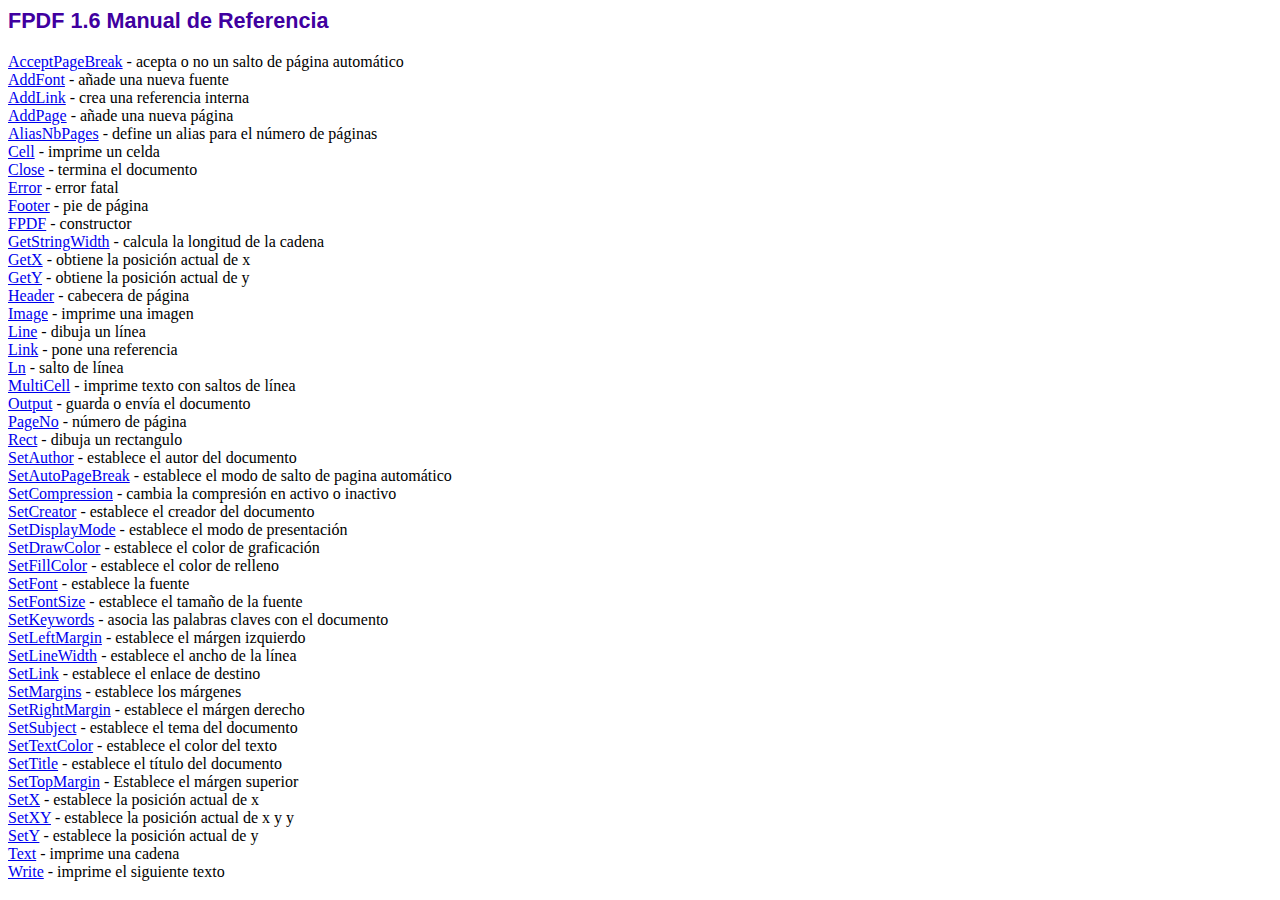
<file: Ace-cleaners-main/cleaning/extra/excess/fpdf-1-6-es/doc/index.htm>
<!DOCTYPE html PUBLIC "-//W3C//DTD HTML 4.01 Transitional//EN">
<html>
<head>
<meta http-equiv="Content-Type" content="text/html; charset=ISO-8859-1">
<title>FPDF 1.6 Manual de Referencia</title>
<link type="text/css" rel="stylesheet" href="../fpdf.css">
</head>
<body>
<h1>FPDF 1.6 Manual de Referencia</h1>
<a href="acceptpagebreak.htm">AcceptPageBreak</a> - acepta o no un salto de p�gina autom�tico<br>
<a href="addfont.htm">AddFont</a> - a�ade una nueva fuente<br>
<a href="addlink.htm">AddLink</a> - crea una referencia interna<br>
<a href="addpage.htm">AddPage</a> - a�ade una nueva p�gina<br>
<a href="aliasnbpages.htm">AliasNbPages</a> - define un alias para el n�mero de p�ginas<br>
<a href="cell.htm">Cell</a> - imprime un celda<br>
<a href="close.htm">Close</a> - termina el documento<br>
<a href="error.htm">Error</a> - error fatal<br>
<a href="footer.htm">Footer</a> - pie de p�gina<br>
<a href="fpdf.htm">FPDF</a> - constructor<br>
<a href="getstringwidth.htm">GetStringWidth</a> - calcula la longitud de la cadena<br>
<a href="getx.htm">GetX</a> - obtiene la posici�n actual de x<br>
<a href="gety.htm">GetY</a> - obtiene la posici�n actual de y<br>
<a href="header.htm">Header</a> - cabecera de p�gina<br>
<a href="image.htm">Image</a> - imprime una imagen<br>
<a href="line.htm">Line</a> - dibuja un l�nea<br>
<a href="link.htm">Link</a> - pone una referencia<br>
<a href="ln.htm">Ln</a> - salto de l�nea<br>
<a href="multicell.htm">MultiCell</a> - imprime texto con saltos de l�nea<br>
<a href="output.htm">Output</a> - guarda o env�a el documento<br>
<a href="pageno.htm">PageNo</a> - n�mero de p�gina<br>
<a href="rect.htm">Rect</a> - dibuja un rectangulo<br>
<a href="setauthor.htm">SetAuthor</a> - establece el autor del documento<br>
<a href="setautopagebreak.htm">SetAutoPageBreak</a> - establece el modo de salto de pagina autom�tico<br>
<a href="setcompression.htm">SetCompression</a> - cambia la compresi�n en activo o inactivo<br>
<a href="setcreator.htm">SetCreator</a> - establece el creador del documento<br>
<a href="setdisplaymode.htm">SetDisplayMode</a> - establece el modo de presentaci�n<br>
<a href="setdrawcolor.htm">SetDrawColor</a> - establece el color de graficaci�n<br>
<a href="setfillcolor.htm">SetFillColor</a> - establece el color de relleno<br>
<a href="setfont.htm">SetFont</a> - establece la fuente<br>
<a href="setfontsize.htm">SetFontSize</a> - establece el tama�o de la fuente<br>
<a href="setkeywords.htm">SetKeywords</a> - asocia las palabras claves con el documento<br>
<a href="setleftmargin.htm">SetLeftMargin</a> - establece el m�rgen izquierdo<br>
<a href="setlinewidth.htm">SetLineWidth</a> - establece el ancho de la l�nea<br>
<a href="setlink.htm">SetLink</a> - establece el enlace de destino<br>
<a href="setmargins.htm">SetMargins</a> - establece los m�rgenes<br>
<a href="setrightmargin.htm">SetRightMargin</a> - establece el m�rgen derecho<br>
<a href="setsubject.htm">SetSubject</a> - establece el tema del documento<br>
<a href="settextcolor.htm">SetTextColor</a> - establece el color del texto<br>
<a href="settitle.htm">SetTitle</a> - establece el t�tulo del documento<br>
<a href="settopmargin.htm">SetTopMargin</a> - Establece el m�rgen superior<br>
<a href="setx.htm">SetX</a> - establece la posici�n actual de x<br>
<a href="setxy.htm">SetXY</a> - establece la posici�n actual de x y y<br>
<a href="sety.htm">SetY</a> - establece la posici�n actual de y<br>
<a href="text.htm">Text</a> - imprime una cadena<br>
<a href="write.htm">Write</a> - imprime el siguiente texto<br>
</body>
</html>
</file>
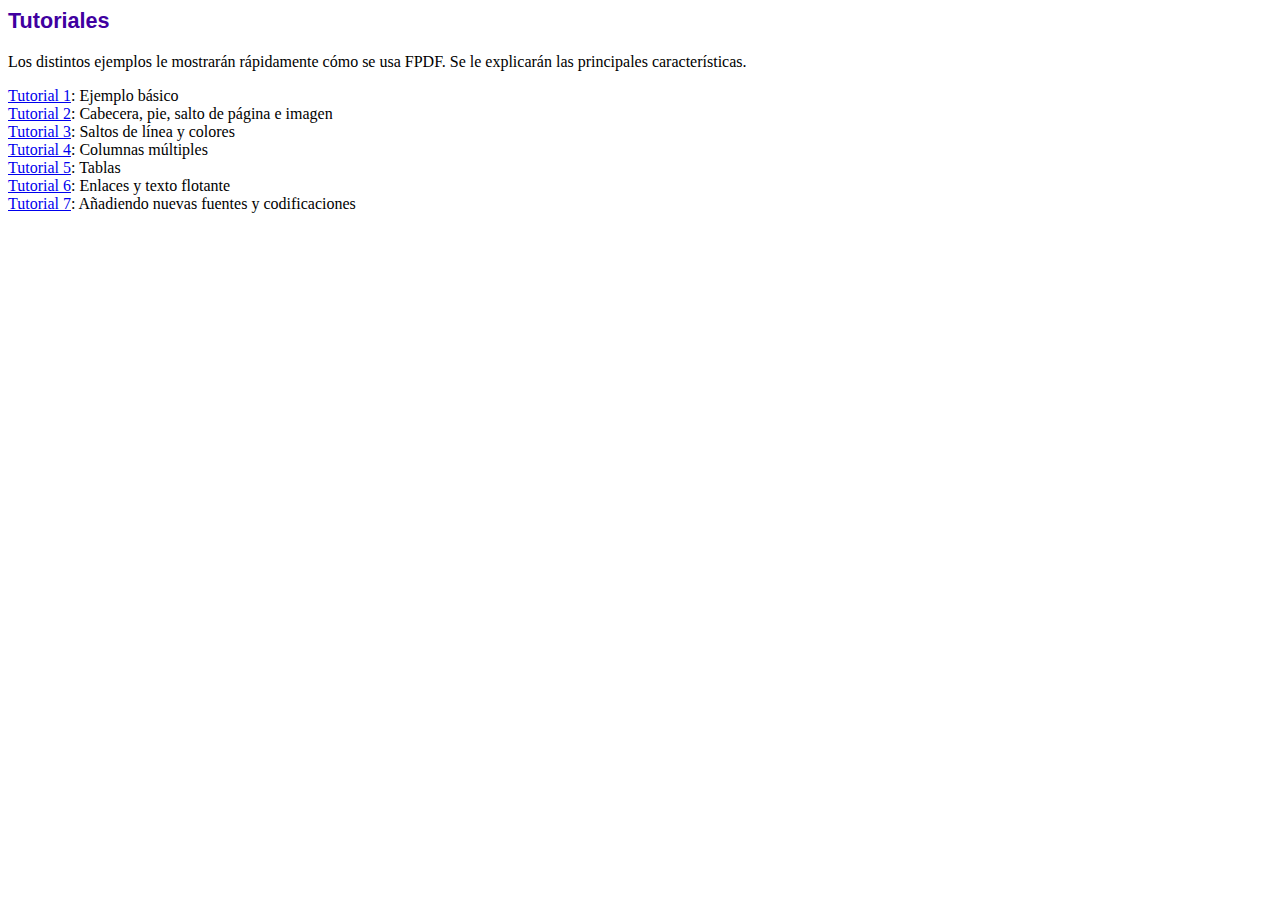
<file: Ace-cleaners-main/cleaning/extra/excess/fpdf-1-6-es/tutorial/index.htm>
<!DOCTYPE html PUBLIC "-//W3C//DTD HTML 4.01 Transitional//EN">
<html>
<head>
<meta http-equiv="Content-Type" content="text/html; charset=ISO-8859-1">
<title>Tutoriales</title>
<link type="text/css" rel="stylesheet" href="../fpdf.css">
</head>
<body>
<h1>Tutoriales</h1>
<p>Los distintos ejemplos le mostrar�n r�pidamente c�mo se usa FPDF. Se le explicar�n las principales caracter�sticas.</p>
<ul style="list-style-type:none; margin-left:0; padding-left:0">
<li><a href="tuto1.htm">Tutorial 1</a>: Ejemplo b�sico</li>
<li><a href="tuto2.htm">Tutorial 2</a>: Cabecera, pie, salto de p�gina e imagen</li>
<li><a href="tuto3.htm">Tutorial 3</a>: Saltos de l�nea y colores</li>
<li><a href="tuto4.htm">Tutorial 4</a>: Columnas m�ltiples</li>
<li><a href="tuto5.htm">Tutorial 5</a>: Tablas</li>
<li><a href="tuto6.htm">Tutorial 6</a>: Enlaces y texto flotante</li>
<li><a href="tuto7.htm">Tutorial 7</a>: A�adiendo nuevas fuentes y codificaciones</li>
</UL>
</body>
</html>
</file>
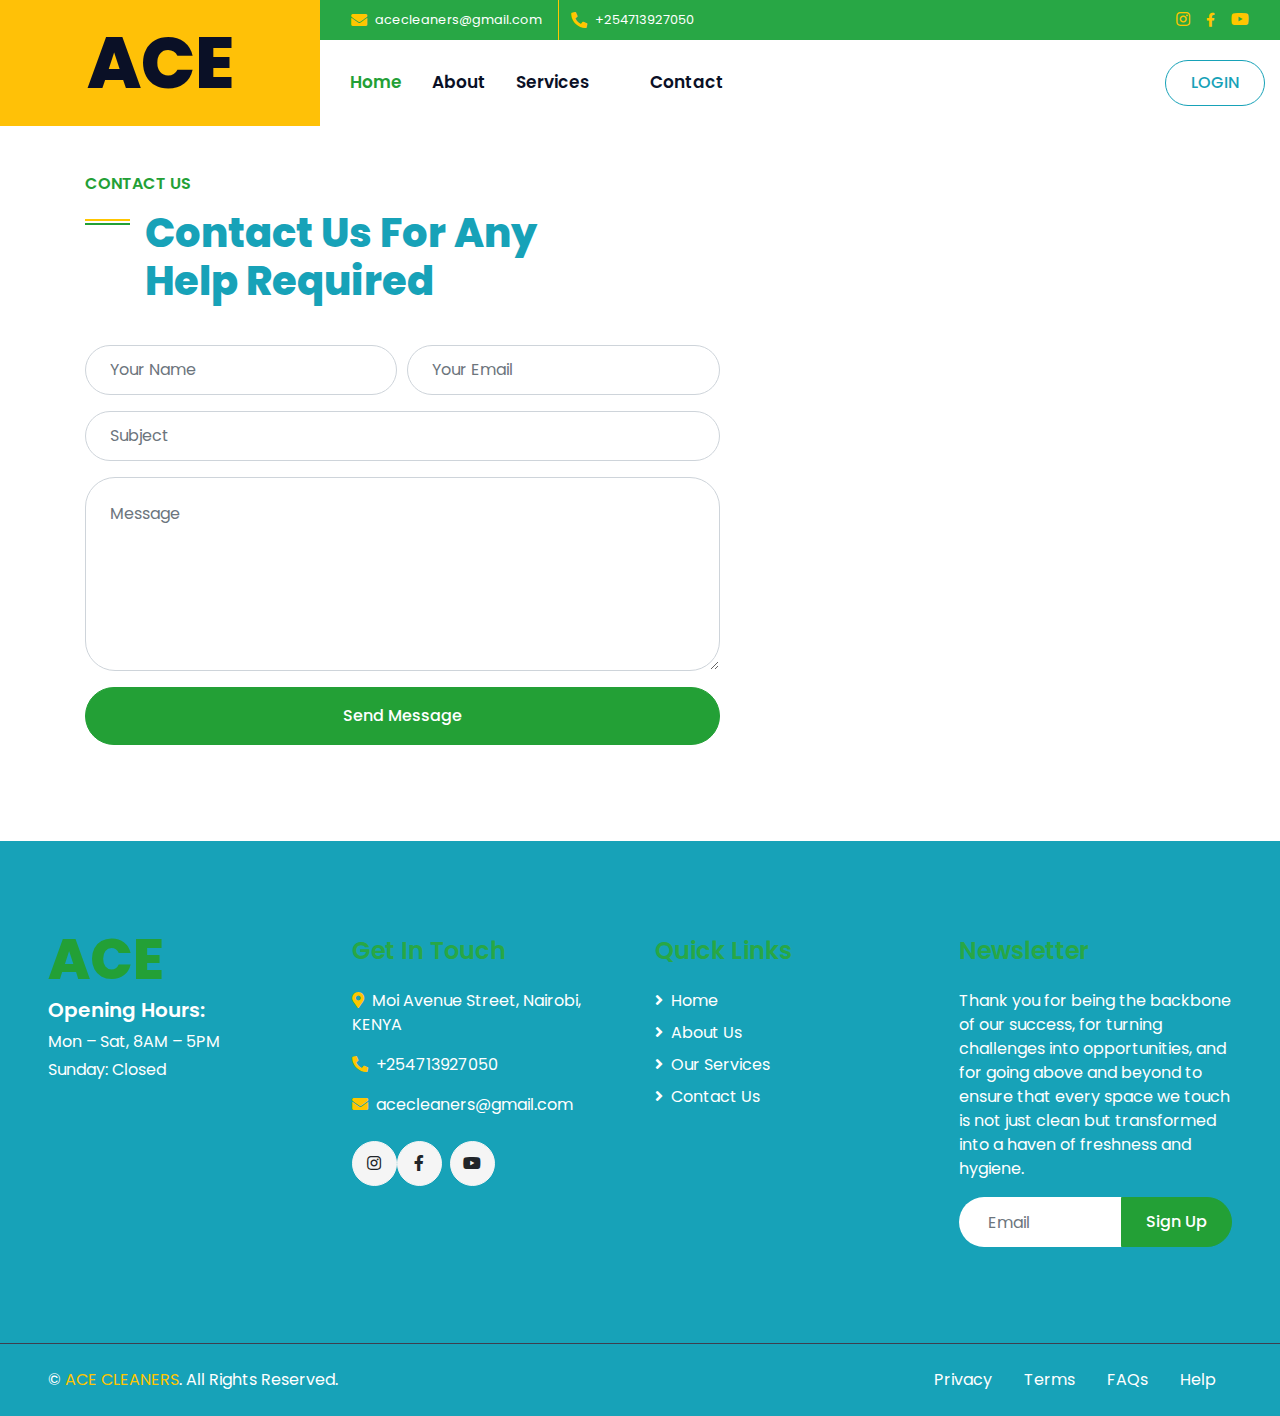
<file: Ace-cleaners-main/cleaning-services-website/contact.html>
<!DOCTYPE html>
<html lang="en">

<head>
    <meta charset="utf-8">
    <title>ACE </title>
    <meta content="width=device-width, initial-scale=1.0" name="viewport">
    <meta content="Free HTML Templates" name="keywords">
    <meta content="Free HTML Templates" name="description">

    <!-- Favicon -->
    <link href="img/favicon.ico" rel="icon">

    <!-- Google Web Fonts -->
    <link rel="preconnect" href="https://fonts.gstatic.com">
    <link href="https://fonts.googleapis.com/css2?family=Poppins:wght@400;500;600;700;800&display=swap" rel="stylesheet">

    <!-- Font Awesome -->
    <link href="https://cdnjs.cloudflare.com/ajax/libs/font-awesome/5.10.0/css/all.min.css" rel="stylesheet">

    <!-- Libraries Stylesheet -->
    <link href="lib/owlcarousel/assets/owl.carousel.min.css" rel="stylesheet">
    <link href="lib/lightbox/css/lightbox.min.css" rel="stylesheet">

    <!-- Customized Bootstrap Stylesheet -->
    <link href="css/style.css" rel="stylesheet">
</head>

<body>
    <!-- Header Start -->
    <div class="container-fluid">
        <div class="row">
            <div class="col-lg-3 bg-warning d-none d-lg-block">
                <a href="" class="navbar-brand w-100 h-100 m-0 p-0 d-flex align-items-center justify-content-center">
                    <h1 class="m-0 display-3 text-bg-warning">ACE</h1>
                </a>
            </div>
            <div class="col-lg-9">
                <div class="row bg-success p-0 d-none d-lg-flex">
                    <div class="col-lg-7 text-left text-white">
                        <div class="h-100 d-inline-flex align-items-center border-right border-primary py-2 px-3">
                            <i class="fa fa-envelope text-primary mr-2"></i>
                            <small>acecleaners@gmail.com</small>
                        </div>
                        <div class="h-100 d-inline-flex align-items-center py-2 px-2">
                            <i class="fa fa-phone-alt text-primary mr-2"></i>
                            <small>+254713927050</small>
                        </div>
                    </div>
                    <div class="col-lg-5 text-right">
                        <div class="d-inline-flex align-items-center pr-2">
                            <a class="text-primary p-2" href="">
                                <i class="fab fa-instagram"></i>
                            </a></i>
                            </a>
                            <a class="text-primary p-2" href="">
                                <i class="fab fa-facebook-f fa-sm"></i>
                            </a>
                            <a class="text-primary p-2" href="">
                                <i class="fab fa-youtube"></i>
                            </a>
                        </div>
                    </div>
                </div>
                <nav class="navbar navbar-expand-lg bg-white navbar-light p-0">
                    <a href="" class="navbar-brand d-block d-lg-none">
                        <h1 class="m-0 display-4 text-primary">ACE</h1>
                    </a>
                    <button type="button" class="navbar-toggler" data-toggle="collapse" data-target="#navbarCollapse">
                        <span class="navbar-toggler-icon"></span>
                    </button>
                    <div class="collapse navbar-collapse justify-content-between" id="navbarCollapse">
                        <div class="navbar-nav mr-auto py-0">
                            <a href="index.html" class="nav-item nav-link active">Home</a>
                            <a href="about.html" class="nav-item nav-link">About</a>
                            <a href="service.html" class="nav-item nav-link">Services</a>
                            <a href="project.html" class="nav-item nav-link"></a>

                            <a href="contact.html" class="nav-item nav-link">Contact</a>
                        </div>
                        <a href="login.php"><button type="button" class="btn btn-outline-info">LOGIN</button></a>
                    </div>
                </nav>
            </div>
        </div>
    </div>
    <!-- Header End -->


    <!-- Contact Start -->
    <div class="container-fluid py-5">
        <div class="container">
            <div class="row align-items-end mb-4">
                <div class="col-lg-6">
                    <h6 class="text-secondary font-weight-semi-bold text-uppercase mb-3">Contact Us</h6>
                    <h1 class="section-title mb-3 text-info">Contact Us For Any Help Required</h1>
                </div>
                <div class="col-lg-6">
                    <h4 class="font-weight-normal text-muted mb-3"></h4>
                </div>
                
                
            </div>
            <div class="row">
                <div class="col-lg-7 mb-5 mb-lg-0">
                    <div class="contact-form">
                        <div id="success"></div>
                        <form name="sentMessage" id="contactForm" novalidate="novalidate">
                            <div class="form-row">
                                <div class="col-sm-6 control-group">
                                    <input type="text" class="form-control p-4" id="name" name="name" placeholder="Your Name" required="required" data-validation-required-message="Please enter your name" />
                                    <p class="help-block text-danger"></p>
                                </div>
                                <div class="col-sm-6 control-group">
                                    <input type="email" class="form-control p-4" id="email" name="email" placeholder="Your Email" required="required" data-validation-required-message="Please enter your email" />
                                    <p class="help-block text-danger"></p>
                                </div>
                            </div>
                            <div class="control-group">
                                <input type="text" class="form-control p-4" id="subject"  name="subject" placeholder="Subject" required="required" data-validation-required-message="Please enter a subject" />
                                <p class="help-block text-danger"></p>
                            </div>
                            <div class="control-group">
                                <textarea class="form-control p-4" rows="6" id="message" name="message" placeholder="Message" required="required" data-validation-required-message="Please enter your message"></textarea>
                                <p class="help-block text-danger"></p>
                            </div>
                            <div>
                                <button class="btn btn-secondary btn-block py-3 px-5" type="submit" id="sendMessageButton">Send Message</button>
                            </div>
                        </form>
                    </div>
                </div>
                
            </div>
        </div>
    </div>
    <!-- Contact End -->


   

   <!-- Footer Start -->
   <div class="container-fluid bg-info text-white mt-5 py-5 px-sm-3 px-md-5">
    <div class="row pt-5">
        <div class="col-lg-3 col-md-6 mb-5">
            <a href="index.html" class="navbar-brand">
                <h1 class="m-0 mt-n3 display-4 text-secondary">ACE</h1>
            </a>
        
            <h5 class="font-weight-semi-bold text-white mb-2">Opening Hours:</h5>
            <p class="mb-1">Mon – Sat, 8AM – 5PM</p>
            <p class="mb-0">Sunday: Closed</p>
        </div>
        <div class="col-lg-3 col-md-6 mb-5">
            <h4 class="font-weight-semi-bold text-success mb-4">Get In Touch</h4>
            <p><i class="fa fa-map-marker-alt text-primary mr-2"></i>Moi Avenue Street, Nairobi, KENYA</p>
            <p><i class="fa fa-phone-alt text-primary mr-2"></i>+254713927050</p>
            <p><i class="fa fa-envelope text-primary mr-2"></i>acecleaners@gmail.com</p>
            <div class="d-flex justify-content-start mt-4">
                <a class="btn btn-light btn-social" href="#"><i class="fab fa-instagram"></i></a>
                <a class="btn btn-light btn-social mr-2" href="#"><i class="fab fa-facebook-f"></i></a>
                <a class="btn btn-light btn-social" href="#"><i class="fab fa-youtube"></i></a>
            </div>
        </div>
        <div class="col-lg-3 col-md-6 mb-5">
            <h4 class="font-weight-semi-bold text-success mb-4">Quick Links</h4>
            <div class="d-flex flex-column justify-content-start">
                <a class="text-white mb-2" href="index.html"><i class="fa fa-angle-right mr-2"></i>Home</a>
                <a class="text-white mb-2" href="about.html"><i class="fa fa-angle-right mr-2"></i>About Us</a>
                <a class="text-white mb-2" href="services.html"><i class="fa fa-angle-right mr-2"></i>Our Services</a>
                <a class="text-white" href="contact.html"><i class="fa fa-angle-right mr-2"></i>Contact Us</a>
            </div>
        </div>
        <div class="col-lg-3 col-md-6 mb-5">
            <h4 class="font-weight-semi-bold text-success mb-4">Newsletter</h4>
            <p>Thank you for being the backbone of our success, for turning challenges into opportunities, and for going above and beyond to ensure that every space we touch is not just clean but transformed into a haven of freshness and hygiene.</p>
            <div class="w-100">
                <div class="input-group">
                    <input type="text" class="form-control border-0" style="padding: 25px;" placeholder=" Email">
                    <div class="input-group-append">
                        <button class="btn btn-secondary px-4">Sign Up</button>
                    </div>
                </div>
            </div>
        </div>
    </div>
</div>
<div class="container-fluid bg-info text-white border-top py-4 px-sm-3 px-md-5" style="border-color: #3E3E4E !important;">
    <div class="row">
        <div class="col-lg-6 text-center text-md-left mb-3 mb-md-0">
            <p class="m-0 text-white">&copy; <a href="#">ACE CLEANERS</a>. All Rights Reserved.
            </p>
        </div>
        <div class="col-lg-6 text-center text-md-right">
            <ul class="nav d-inline-flex">
                <li class="nav-item">
                    <a class="nav-link text-white py-0" href="#">Privacy</a>
                </li>
                <li class="nav-item">
                    <a class="nav-link text-white py-0" href="#">Terms</a>
                </li>
                <li class="nav-item">
                    <a class="nav-link text-white py-0" href="#">FAQs</a>
                </li>
                <li class="nav-item">
                    <a class="nav-link text-white py-0" href="#">Help</a>
                </li>
            </ul>
        </div>
    </div>
</div>
<!-- Footer End -->



    <!-- Back to Top -->
    <a href="#" class="btn btn-primary px-3 back-to-top"><i class="fa fa-angle-double-up"></i></a>


    <!-- JavaScript Libraries -->
    <script src="https://code.jquery.com/jquery-3.4.1.min.js"></script>
    <script src="https://stackpath.bootstrapcdn.com/bootstrap/4.4.1/js/bootstrap.bundle.min.js"></script>
    <script src="lib/easing/easing.min.js"></script>
    <script src="lib/waypoints/waypoints.min.js"></script>
    <script src="lib/counterup/counterup.min.js"></script>
    <script src="lib/owlcarousel/owl.carousel.min.js"></script>
    <script src="lib/isotope/isotope.pkgd.min.js"></script>
    <script src="lib/lightbox/js/lightbox.min.js"></script>

    <!-- Contact Javascript File -->
    <script src="mail/jqBootstrapValidation.min.js"></script>
    <script src="mail/contact.js"></script>

    <!-- Template Javascript -->
    <script src="js/main.js"></script>
</body>

</html>
</file>
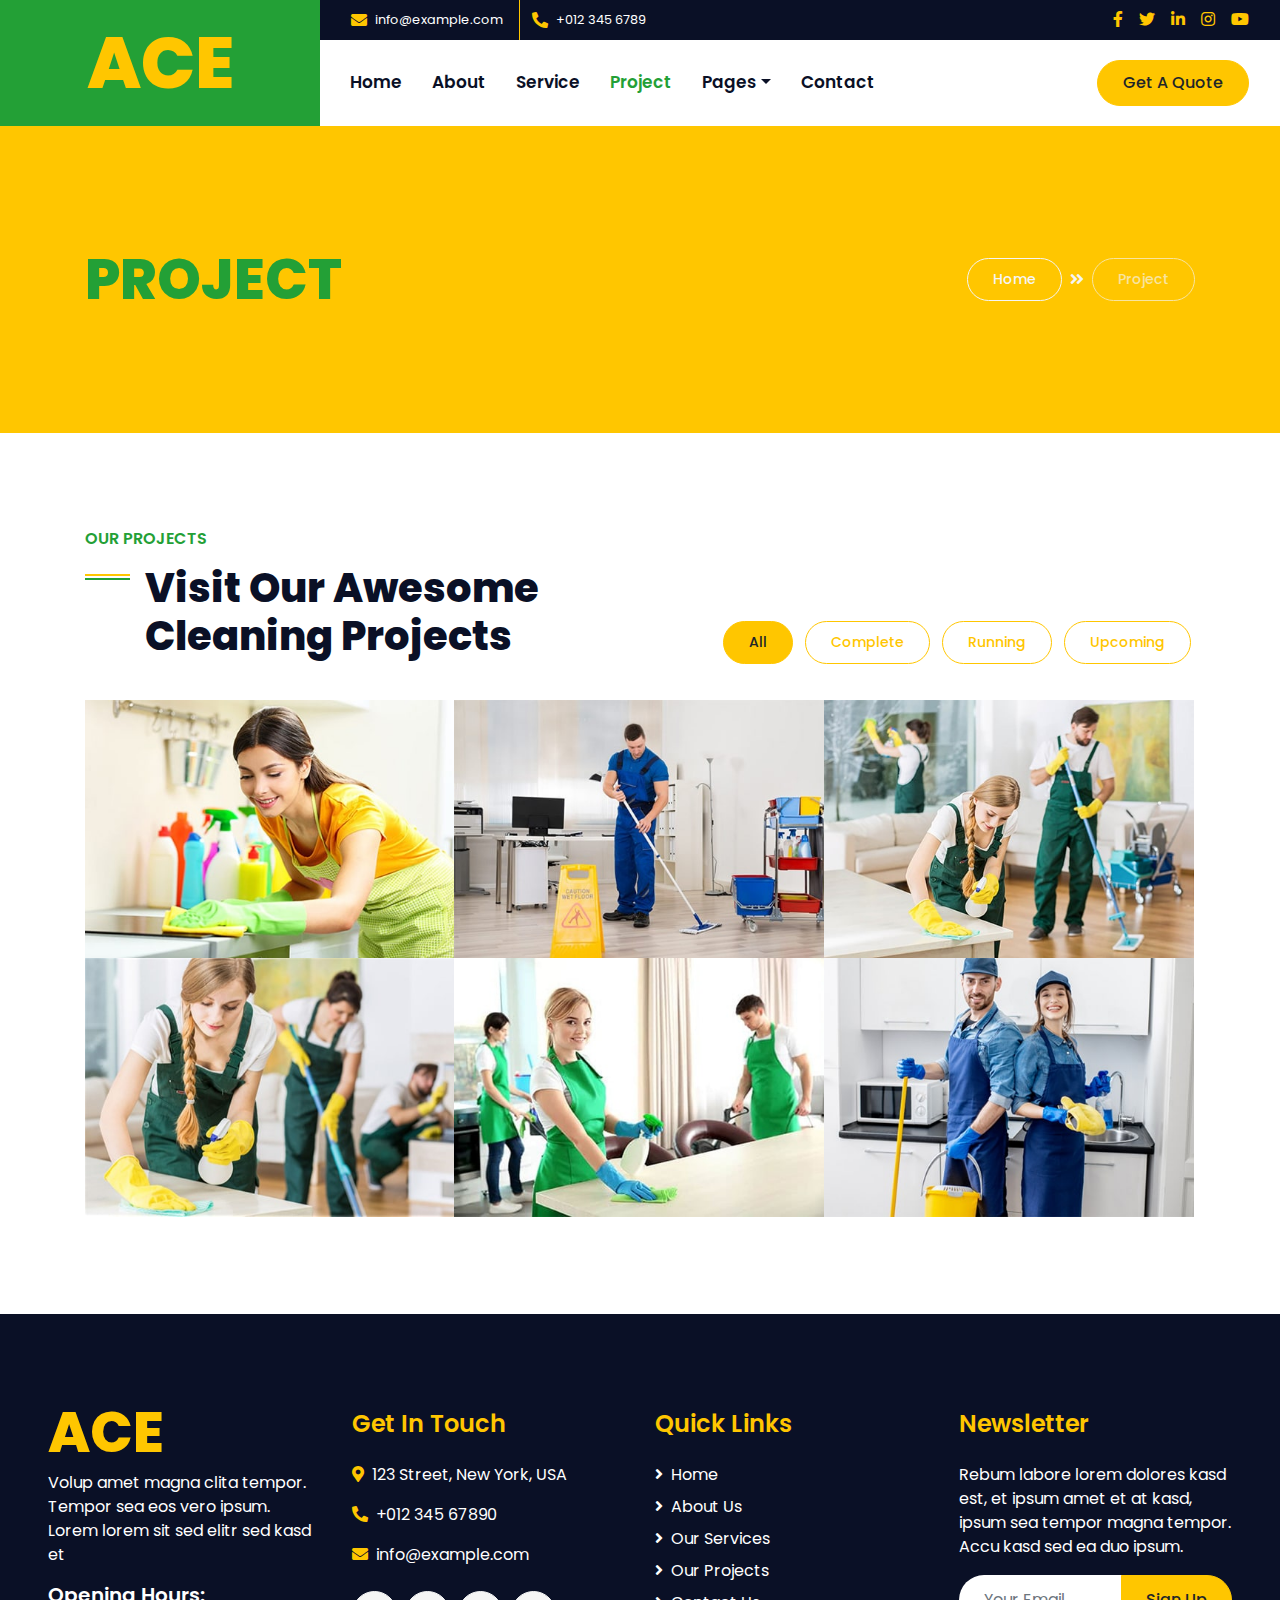
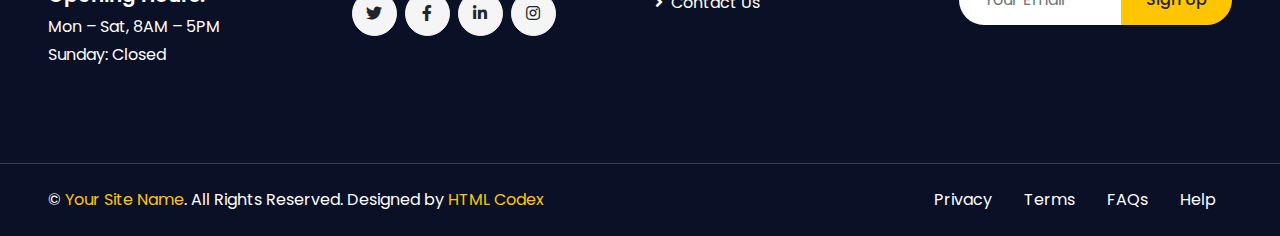
<file: Ace-cleaners-main/cleaning-services-website/project.html>
<!DOCTYPE html>
<html lang="en">

<head>
    <meta charset="utf-8">
    <title>ACE- Cleaning Services</title>
    <meta content="width=device-width, initial-scale=1.0" name="viewport">
    <meta content="Free HTML Templates" name="keywords">
    <meta content="Free HTML Templates" name="description">

    <!-- Favicon -->
    <link href="img/favicon.ico" rel="icon">

    <!-- Google Web Fonts -->
    <link rel="preconnect" href="https://fonts.gstatic.com">
    <link href="https://fonts.googleapis.com/css2?family=Poppins:wght@400;500;600;700;800&display=swap" rel="stylesheet">

    <!-- Font Awesome -->
    <link href="https://cdnjs.cloudflare.com/ajax/libs/font-awesome/5.10.0/css/all.min.css" rel="stylesheet">

    <!-- Libraries Stylesheet -->
    <link href="lib/owlcarousel/assets/owl.carousel.min.css" rel="stylesheet">
    <link href="lib/lightbox/css/lightbox.min.css" rel="stylesheet">

    <!-- Customized Bootstrap Stylesheet -->
    <link href="css/style.css" rel="stylesheet">
</head>

<body>
    <!-- Header Start -->
    <div class="container-fluid">
        <div class="row">
            <div class="col-lg-3 bg-secondary d-none d-lg-block">
                <a href="" class="navbar-brand w-100 h-100 m-0 p-0 d-flex align-items-center justify-content-center">
                    <h1 class="m-0 display-3 text-primary">ACE</h1>
                </a>
            </div>
            <div class="col-lg-9">
                <div class="row bg-dark d-none d-lg-flex">
                    <div class="col-lg-7 text-left text-white">
                        <div class="h-100 d-inline-flex align-items-center border-right border-primary py-2 px-3">
                            <i class="fa fa-envelope text-primary mr-2"></i>
                            <small>info@example.com</small>
                        </div>
                        <div class="h-100 d-inline-flex align-items-center py-2 px-2">
                            <i class="fa fa-phone-alt text-primary mr-2"></i>
                            <small>+012 345 6789</small>
                        </div>
                    </div>
                    <div class="col-lg-5 text-right">
                        <div class="d-inline-flex align-items-center pr-2">
                            <a class="text-primary p-2" href="">
                                <i class="fab fa-facebook-f"></i>
                            </a>
                            <a class="text-primary p-2" href="">
                                <i class="fab fa-twitter"></i>
                            </a>
                            <a class="text-primary p-2" href="">
                                <i class="fab fa-linkedin-in"></i>
                            </a>
                            <a class="text-primary p-2" href="">
                                <i class="fab fa-instagram"></i>
                            </a>
                            <a class="text-primary p-2" href="">
                                <i class="fab fa-youtube"></i>
                            </a>
                        </div>
                    </div>
                </div>
                <nav class="navbar navbar-expand-lg bg-white navbar-light p-0">
                    <a href="" class="navbar-brand d-block d-lg-none">
                        <h1 class="m-0 display-4 text-primary">ACE</h1>
                    </a>
                    <button type="button" class="navbar-toggler" data-toggle="collapse" data-target="#navbarCollapse">
                        <span class="navbar-toggler-icon"></span>
                    </button>
                    <div class="collapse navbar-collapse justify-content-between" id="navbarCollapse">
                        <div class="navbar-nav mr-auto py-0">
                            <a href="index.html" class="nav-item nav-link">Home</a>
                            <a href="about.html" class="nav-item nav-link">About</a>
                            <a href="service.html" class="nav-item nav-link">Service</a>
                            <a href="project.html" class="nav-item nav-link active">Project</a>
                            <div class="nav-item dropdown">
                                <a href="#" class="nav-link dropdown-toggle" data-toggle="dropdown">Pages</a>
                                <div class="dropdown-menu rounded-0 m-0">
                                    <a href="blog.html" class="dropdown-item">Latest Blog</a>
                                    <a href="single.html" class="dropdown-item">Blog Detail</a>
                                </div>
                            </div>
                            <a href="contact.html" class="nav-item nav-link">Contact</a>
                        </div>
                        <a href="" class="btn btn-primary mr-3 d-none d-lg-block">Get A Quote</a>
                    </div>
                </nav>
            </div>
        </div>
    </div>
    <!-- Header End -->


    <!-- Page Header Start -->
    <div class="container-fluid bg-primary py-5 mb-5">
        <div class="container py-5">
            <div class="row align-items-center py-4">
                <div class="col-md-6 text-center text-md-left">
                    <h1 class="display-4 mb-4 mb-md-0 text-secondary text-uppercase">Project</h1>
                </div>
                <div class="col-md-6 text-center text-md-right">
                    <div class="d-inline-flex align-items-center">
                        <a class="btn btn-sm btn-outline-light" href="">Home</a>
                        <i class="fas fa-angle-double-right text-light mx-2"></i>
                        <a class="btn btn-sm btn-outline-light disabled" href="">Project</a>
                    </div>
                </div>
            </div>
        </div>
    </div>
    <!-- Page Header End -->


    <!-- Portfolio Start -->
    <div class="container-fluid py-5">
        <div class="container">
            <div class="row align-items-end mb-4">
                <div class="col-lg-6">
                    <h6 class="text-secondary font-weight-semi-bold text-uppercase mb-3">Our Projects</h6>
                    <h1 class="section-title mb-3">Visit Our Awesome Cleaning Projects</h1>
                </div>
                <div class="col-lg-6 text-center text-lg-right">
                    <ul class="list-inline mb-2" id="portfolio-flters">
                        <li class="btn btn-sm btn-outline-primary m-1 active"  data-filter="*">All</li>
                        <li class="btn btn-sm btn-outline-primary m-1" data-filter=".first">Complete</li>
                        <li class="btn btn-sm btn-outline-primary m-1" data-filter=".second">Running</li>
                        <li class="btn btn-sm btn-outline-primary m-1" data-filter=".third">Upcoming</li>
                    </ul>
                </div>
            </div>
            <div class="row m-0 portfolio-container">
                <div class="col-lg-4 col-md-6 col-sm-12 p-0 portfolio-item first">
                    <div class="position-relative overflow-hidden">
                        <div class="portfolio-img">
                            <img class="img-fluid w-100" src="img/portfolio-1.jpg" alt="">
                        </div>
                        <div class="portfolio-text bg-primary">
                            <h4 class="font-weight-bold mb-4">Project Name</h4>
                            <div class="d-flex align-items-center justify-content-center">
                                <a class="btn btn-sm btn-secondary m-1" href="">
                                    <i class="fa fa-link"></i>
                                </a>
                                <a class="btn btn-sm btn-secondary m-1" href="img/portfolio-1.jpg" data-lightbox="portfolio">
                                    <i class="fa fa-eye"></i>
                                </a>
                            </div>
                        </div>
                    </div>
                </div>
                <div class="col-lg-4 col-md-6 col-sm-12 p-0 portfolio-item second">
                    <div class="position-relative overflow-hidden">
                        <div class="portfolio-img">
                            <img class="img-fluid w-100" src="img/portfolio-2.jpg" alt="">
                        </div>
                        <div class="portfolio-text bg-primary">
                            <h4 class="font-weight-bold mb-4">Project Name</h4>
                            <div class="d-flex align-items-center justify-content-center">
                                <a class="btn btn-sm btn-secondary m-1" href="">
                                    <i class="fa fa-link"></i>
                                </a>
                                <a class="btn btn-sm btn-secondary m-1" href="img/portfolio-2.jpg" data-lightbox="portfolio">
                                    <i class="fa fa-eye"></i>
                                </a>
                            </div>
                        </div>
                    </div>
                </div>
                <div class="col-lg-4 col-md-6 col-sm-12 p-0 portfolio-item third">
                    <div class="position-relative overflow-hidden">
                        <div class="portfolio-img">
                            <img class="img-fluid w-100" src="img/portfolio-3.jpg" alt="">
                        </div>
                        <div class="portfolio-text bg-primary">
                            <h4 class="font-weight-bold mb-4">Project Name</h4>
                            <div class="d-flex align-items-center justify-content-center">
                                <a class="btn btn-sm btn-secondary m-1" href="">
                                    <i class="fa fa-link"></i>
                                </a>
                                <a class="btn btn-sm btn-secondary m-1" href="img/portfolio-3.jpg" data-lightbox="portfolio">
                                    <i class="fa fa-eye"></i>
                                </a>
                            </div>
                        </div>
                    </div>
                </div>
                <div class="col-lg-4 col-md-6 col-sm-12 p-0 portfolio-item first">
                    <div class="position-relative overflow-hidden">
                        <div class="portfolio-img">
                            <img class="img-fluid w-100" src="img/portfolio-4.jpg" alt="">
                        </div>
                        <div class="portfolio-text bg-primary">
                            <h4 class="font-weight-bold mb-4">Project Name</h4>
                            <div class="d-flex align-items-center justify-content-center">
                                <a class="btn btn-sm btn-secondary m-1" href="">
                                    <i class="fa fa-link"></i>
                                </a>
                                <a class="btn btn-sm btn-secondary m-1" href="img/portfolio-4.jpg" data-lightbox="portfolio">
                                    <i class="fa fa-eye"></i>
                                </a>
                            </div>
                        </div>
                    </div>
                </div>
                <div class="col-lg-4 col-md-6 col-sm-12 p-0 portfolio-item second">
                    <div class="position-relative overflow-hidden">
                        <div class="portfolio-img">
                            <img class="img-fluid w-100" src="img/portfolio-5.jpg" alt="">
                        </div>
                        <div class="portfolio-text bg-primary">
                            <h4 class="font-weight-bold mb-4">Project Name</h4>
                            <div class="d-flex align-items-center justify-content-center">
                                <a class="btn btn-sm btn-secondary m-1" href="">
                                    <i class="fa fa-link"></i>
                                </a>
                                <a class="btn btn-sm btn-secondary m-1" href="img/portfolio-5.jpg" data-lightbox="portfolio">
                                    <i class="fa fa-eye"></i>
                                </a>
                            </div>
                        </div>
                    </div>
                </div>
                <div class="col-lg-4 col-md-6 col-sm-12 p-0 portfolio-item third">
                    <div class="position-relative overflow-hidden">
                        <div class="portfolio-img">
                            <img class="img-fluid w-100" src="img/portfolio-6.jpg" alt="">
                        </div>
                        <div class="portfolio-text bg-primary">
                            <h4 class="font-weight-bold mb-4">Project Name</h4>
                            <div class="d-flex align-items-center justify-content-center">
                                <a class="btn btn-sm btn-secondary m-1" href="">
                                    <i class="fa fa-link"></i>
                                </a>
                                <a class="btn btn-sm btn-secondary m-1" href="img/portfolio-6.jpg" data-lightbox="portfolio">
                                    <i class="fa fa-eye"></i>
                                </a>
                            </div>
                        </div>
                    </div>
                </div>
            </div>
        </div>
        </div>
    </div>
    <!-- Portfolio End -->


    <!-- Footer Start -->
    <div class="container-fluid bg-dark text-white mt-5 py-5 px-sm-3 px-md-5">
        <div class="row pt-5">
            <div class="col-lg-3 col-md-6 mb-5">
                <a href="index.html" class="navbar-brand">
                    <h1 class="m-0 mt-n3 display-4 text-primary">ACE</h1>
                </a>
                <p>Volup amet magna clita tempor. Tempor sea eos vero ipsum. Lorem lorem sit sed elitr sed kasd et</p>
                <h5 class="font-weight-semi-bold text-white mb-2">Opening Hours:</h5>
                <p class="mb-1">Mon – Sat, 8AM – 5PM</p>
                <p class="mb-0">Sunday: Closed</p>
            </div>
            <div class="col-lg-3 col-md-6 mb-5">
                <h4 class="font-weight-semi-bold text-primary mb-4">Get In Touch</h4>
                <p><i class="fa fa-map-marker-alt text-primary mr-2"></i>123 Street, New York, USA</p>
                <p><i class="fa fa-phone-alt text-primary mr-2"></i>+012 345 67890</p>
                <p><i class="fa fa-envelope text-primary mr-2"></i>info@example.com</p>
                <div class="d-flex justify-content-start mt-4">
                    <a class="btn btn-light btn-social mr-2" href="#"><i class="fab fa-twitter"></i></a>
                    <a class="btn btn-light btn-social mr-2" href="#"><i class="fab fa-facebook-f"></i></a>
                    <a class="btn btn-light btn-social mr-2" href="#"><i class="fab fa-linkedin-in"></i></a>
                    <a class="btn btn-light btn-social" href="#"><i class="fab fa-instagram"></i></a>
                </div>
            </div>
            <div class="col-lg-3 col-md-6 mb-5">
                <h4 class="font-weight-semi-bold text-primary mb-4">Quick Links</h4>
                <div class="d-flex flex-column justify-content-start">
                    <a class="text-white mb-2" href="#"><i class="fa fa-angle-right mr-2"></i>Home</a>
                    <a class="text-white mb-2" href="#"><i class="fa fa-angle-right mr-2"></i>About Us</a>
                    <a class="text-white mb-2" href="#"><i class="fa fa-angle-right mr-2"></i>Our Services</a>
                    <a class="text-white mb-2" href="#"><i class="fa fa-angle-right mr-2"></i>Our Projects</a>
                    <a class="text-white" href="#"><i class="fa fa-angle-right mr-2"></i>Contact Us</a>
                </div>
            </div>
            <div class="col-lg-3 col-md-6 mb-5">
                <h4 class="font-weight-semi-bold text-primary mb-4">Newsletter</h4>
                <p>Rebum labore lorem dolores kasd est, et ipsum amet et at kasd, ipsum sea tempor magna tempor. Accu kasd sed ea duo ipsum.</p>
                <div class="w-100">
                    <div class="input-group">
                        <input type="text" class="form-control border-0" style="padding: 25px;" placeholder="Your Email">
                        <div class="input-group-append">
                            <button class="btn btn-primary px-4">Sign Up</button>
                        </div>
                    </div>
                </div>
            </div>
        </div>
    </div>
    <div class="container-fluid bg-dark text-white border-top py-4 px-sm-3 px-md-5" style="border-color: #3E3E4E !important;">
        <div class="row">
            <div class="col-lg-6 text-center text-md-left mb-3 mb-md-0">
                <p class="m-0 text-white">&copy; <a href="#">Your Site Name</a>. All Rights Reserved. Designed by <a href="https://htmlcodex.com">HTML Codex</a>
                </p>
            </div>
            <div class="col-lg-6 text-center text-md-right">
                <ul class="nav d-inline-flex">
                    <li class="nav-item">
                        <a class="nav-link text-white py-0" href="#">Privacy</a>
                    </li>
                    <li class="nav-item">
                        <a class="nav-link text-white py-0" href="#">Terms</a>
                    </li>
                    <li class="nav-item">
                        <a class="nav-link text-white py-0" href="#">FAQs</a>
                    </li>
                    <li class="nav-item">
                        <a class="nav-link text-white py-0" href="#">Help</a>
                    </li>
                </ul>
            </div>
        </div>
    </div>
    <!-- Footer End -->


    <!-- Back to Top -->
    <a href="#" class="btn btn-primary px-3 back-to-top"><i class="fa fa-angle-double-up"></i></a>


    <!-- JavaScript Libraries -->
    <script src="https://code.jquery.com/jquery-3.4.1.min.js"></script>
    <script src="https://stackpath.bootstrapcdn.com/bootstrap/4.4.1/js/bootstrap.bundle.min.js"></script>
    <script src="lib/easing/easing.min.js"></script>
    <script src="lib/waypoints/waypoints.min.js"></script>
    <script src="lib/counterup/counterup.min.js"></script>
    <script src="lib/owlcarousel/owl.carousel.min.js"></script>
    <script src="lib/isotope/isotope.pkgd.min.js"></script>
    <script src="lib/lightbox/js/lightbox.min.js"></script>

    <!-- Contact Javascript File -->
    <script src="mail/jqBootstrapValidation.min.js"></script>
    <script src="mail/contact.js"></script>

    <!-- Template Javascript -->
    <script src="js/main.js"></script>
</body>

</html>
</file>
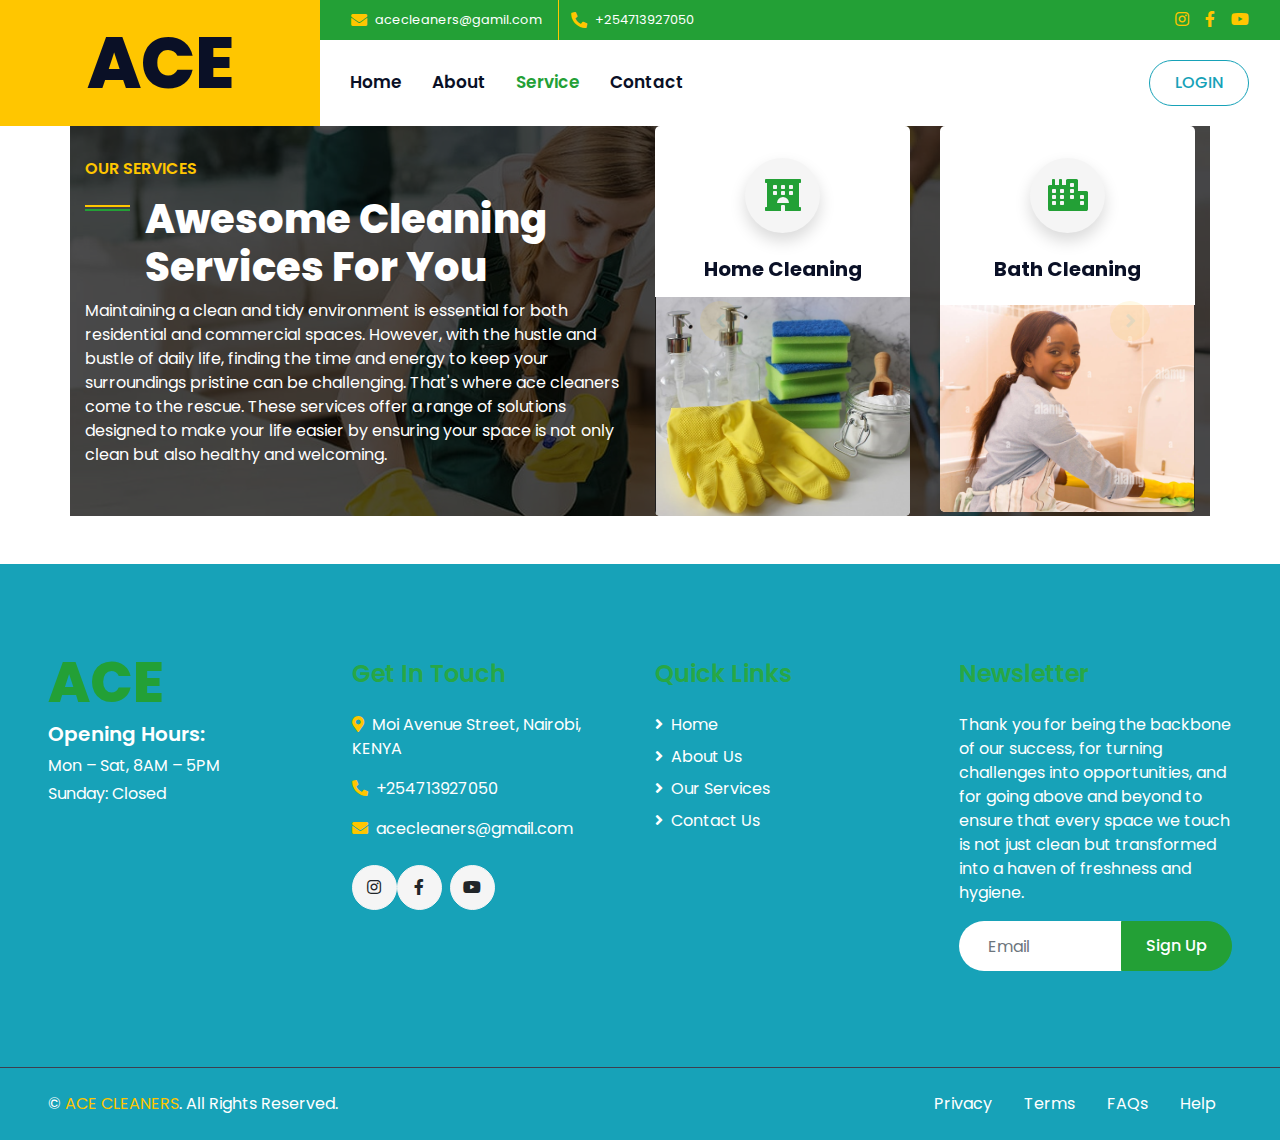
<file: Ace-cleaners-main/cleaning-services-website/service.html>
<!DOCTYPE html>
<html lang="en">

<head>
    <meta charset="utf-8">
    <title>ACE</title>
    <meta content="width=device-width, initial-scale=1.0" name="viewport">
    <meta content="Free HTML Templates" name="keywords">
    <meta content="Free HTML Templates" name="description">

    <!-- Favicon -->
    <link href="img/favicon.ico" rel="icon">

    <!-- Google Web Fonts -->
    <link rel="preconnect" href="https://fonts.gstatic.com">
    <link href="https://fonts.googleapis.com/css2?family=Poppins:wght@400;500;600;700;800&display=swap" rel="stylesheet">

    <!-- Font Awesome -->
    <link href="https://cdnjs.cloudflare.com/ajax/libs/font-awesome/5.10.0/css/all.min.css" rel="stylesheet">

    <!-- Libraries Stylesheet -->
    <link href="lib/owlcarousel/assets/owl.carousel.min.css" rel="stylesheet">
    <link href="lib/lightbox/css/lightbox.min.css" rel="stylesheet">

    <!-- Customized Bootstrap Stylesheet -->
    <link href="css/style.css" rel="stylesheet">
</head>

<body>
    <!-- Header Start -->
    <div class="container-fluid">
        <div class="row">
            <div class="col-lg-3 bg-primary d-none d-lg-block">
                <a href="" class="navbar-brand w-100 h-100 m-0 p-0 d-flex align-items-center justify-content-center">
                    <h1 class="m-0 display-3 text-dark">ACE</h1>
                </a>
            </div>
            <div class="col-lg-9">
                <div class="row bg-secondary d-none d-lg-flex">
                    <div class="col-lg-7 text-left text-white">
                        <div class="h-100 d-inline-flex align-items-center border-right border-primary py-2 px-3">
                            <i class="fa fa-envelope text-primary mr-2"></i>
                            <small>acecleaners@gamil.com</small>
                        </div>
                        <div class="h-100 d-inline-flex align-items-center py-2 px-2">
                            <i class="fa fa-phone-alt text-primary mr-2"></i>
                            <small>+254713927050</small>
                        </div>
                    </div>
                    <div class="col-lg-5 text-right">
                        <div class="d-inline-flex align-items-center pr-2">

                            <a class="text-primary p-2" href="">
                                <i class="fab fa-instagram"></i>
                            </a>
                            <a class="text-primary p-2" href="">
                                <i class="fab fa-facebook-f"></i>
                            </a>
                            <a class="text-primary p-2" href="">
                                <i class="fab fa-youtube"></i>
                            </a>
                        </div>
                    </div>
                </div>
                <nav class="navbar navbar-expand-lg bg-white navbar-light p-0">
                    <a href="" class="navbar-brand d-block d-lg-none">
                        <h1 class="m-0 display-4 text-primary">ACE</h1>
                    </a>
                    <button type="button" class="navbar-toggler" data-toggle="collapse" data-target="#navbarCollapse">
                        <span class="navbar-toggler-icon"></span>
                    </button>
                    <div class="collapse navbar-collapse justify-content-between" id="navbarCollapse">
                        <div class="navbar-nav mr-auto py-0">
                            <a href="index.html" class="nav-item nav-link">Home</a>
                            <a href="about.html" class="nav-item nav-link">About</a>
                            <a href="service.html" class="nav-item nav-link active">Service</a>
                            <a href="contact.html" class="nav-item nav-link">Contact</a>
                           
                            </div>
                          
                        </div>
                        <a href="login.php" class="btn btn-outline-info mr-3 d-none d-lg-block">LOGIN</a>
                    </div>
                </nav>
            </div>
        </div>
    </div>
    <!-- Header End -->

<!-- Services Start -->
<div class="container-fluid">
    <div class="container py-6 bg-service">
        <div class="row align-items-center">
            <div class="col-lg-6">
                <h6 class="text-primary font-weight-semi-bold text-uppercase mb-3">Our Services</h6>
                <h1 class="mb-6 section-title text-white">Awesome Cleaning Services For You</h1>
                <p class="text-white">Maintaining a clean and tidy environment is essential for both residential and commercial spaces. However, with the hustle and bustle of daily life, finding the time and energy to keep your surroundings pristine can be challenging. That's where ace cleaners come to the rescue. These services offer a range of solutions designed to make your life easier by ensuring your space is not only clean but also healthy and welcoming.</p>
            </div>
            <div class="col-lg-6 pt-9 pt-lg-0">
                <div class="owl-carousel service-carousel position-relative">
                    <div class="d-flex flex-column align-items-center text-center bg-white rounded overflow-hidden pt-4">
                        <div class="icon-box bg-light text-secondary shadow mt-2 mb-4">
                            <i class="fa fa-2x fa-hotel"></i>
                        </div>
                        <h5 class="font-weight-bold mb-3 px-4 w-400">Home Cleaning</h5>
                        <img src="./img/ture.PNG" alt="">
                    </div>
                    <div class="d-flex flex-column align-items-center text-center bg-white rounded overflow-hidden pt-4">
                        <div class="icon-box bg-light text-secondary shadow mt-2 mb-4">
                            <i class="fa fa-2x fa-city"></i>
                        </div>
                        <h5 class="font-weight-bold mb-4 px-4 w-400 ">Bath Cleaning</h5>
                        <img src="./img/res.PNG" alt="">
                    </div>
                    <div class="d-flex flex-column align-items-center text-center bg-white rounded overflow-hidden pt-4">
                        <div class="icon-box bg-light text-secondary shadow mt-2 mb-4">
                            <i class="fa fa-2x fa-spa"></i>
                        </div>
                        <h5 class="font-weight-bold mb-3 px-3 w-400 ">Carpet Cleaning</h5>
                        <img src="./img/yelo.PNG" alt="">
                    </div>
                </div>
            </div>
        </div>
    </div>
</div>
<!-- Services End -->



    


    


   <!-- Footer Start -->
   <div class="container-fluid bg-info text-white mt-5 py-5 px-sm-3 px-md-5">
    <div class="row pt-5">
        <div class="col-lg-3 col-md-6 mb-5">
            <a href="index.html" class="navbar-brand">
                <h1 class="m-0 mt-n3 display-4 text-secondary">ACE</h1>
            </a>
        
            <h5 class="font-weight-semi-bold text-white mb-2">Opening Hours:</h5>
            <p class="mb-1">Mon – Sat, 8AM – 5PM</p>
            <p class="mb-0">Sunday: Closed</p>
        </div>
        <div class="col-lg-3 col-md-6 mb-5">
            <h4 class="font-weight-semi-bold text-success mb-4">Get In Touch</h4>
            <p><i class="fa fa-map-marker-alt text-primary mr-2"></i>Moi Avenue Street, Nairobi, KENYA</p>
            <p><i class="fa fa-phone-alt text-primary mr-2"></i>+254713927050</p>
            <p><i class="fa fa-envelope text-primary mr-2"></i>acecleaners@gmail.com</p>
            <div class="d-flex justify-content-start mt-4">
                <a class="btn btn-light btn-social" href="#"><i class="fab fa-instagram"></i></a>
                <a class="btn btn-light btn-social mr-2" href="#"><i class="fab fa-facebook-f"></i></a>
                <a class="btn btn-light btn-social" href="#"><i class="fab fa-youtube"></i></a>
            </div>
        </div>
        <div class="col-lg-3 col-md-6 mb-5">
            <h4 class="font-weight-semi-bold text-success mb-4">Quick Links</h4>
            <div class="d-flex flex-column justify-content-start">
                <a class="text-white mb-2" href="index.html"><i class="fa fa-angle-right mr-2"></i>Home</a>
                <a class="text-white mb-2" href="about.html"><i class="fa fa-angle-right mr-2"></i>About Us</a>
                <a class="text-white mb-2" href="services.html"><i class="fa fa-angle-right mr-2"></i>Our Services</a>
                <a class="text-white" href="contact.html"><i class="fa fa-angle-right mr-2"></i>Contact Us</a>
            </div>
        </div>
        <div class="col-lg-3 col-md-6 mb-5">
            <h4 class="font-weight-semi-bold text-success mb-4">Newsletter</h4>
            <p>Thank you for being the backbone of our success, for turning challenges into opportunities, and for going above and beyond to ensure that every space we touch is not just clean but transformed into a haven of freshness and hygiene.</p>
            <div class="w-100">
                <div class="input-group">
                    <input type="text" class="form-control border-0" style="padding: 25px;" placeholder=" Email">
                    <div class="input-group-append">
                        <button class="btn btn-secondary px-4">Sign Up</button>
                    </div>
                </div>
            </div>
        </div>
    </div>
</div>
<div class="container-fluid bg-info text-white border-top py-4 px-sm-3 px-md-5" style="border-color: #3E3E4E !important;">
    <div class="row">
        <div class="col-lg-6 text-center text-md-left mb-3 mb-md-0">
            <p class="m-0 text-white">&copy; <a href="#">ACE CLEANERS</a>. All Rights Reserved.
            </p>
        </div>
        <div class="col-lg-6 text-center text-md-right">
            <ul class="nav d-inline-flex">
                <li class="nav-item">
                    <a class="nav-link text-white py-0" href="#">Privacy</a>
                </li>
                <li class="nav-item">
                    <a class="nav-link text-white py-0" href="#">Terms</a>
                </li>
                <li class="nav-item">
                    <a class="nav-link text-white py-0" href="#">FAQs</a>
                </li>
                <li class="nav-item">
                    <a class="nav-link text-white py-0" href="#">Help</a>
                </li>
            </ul>
        </div>
    </div>
</div>
<!-- Footer End -->



    <!-- Back to Top -->
    <a href="#" class="btn btn-primary px-3 back-to-top"><i class="fa fa-angle-double-up"></i></a>


    <!-- JavaScript Libraries -->
    <script src="https://code.jquery.com/jquery-3.4.1.min.js"></script>
    <script src="https://stackpath.bootstrapcdn.com/bootstrap/4.4.1/js/bootstrap.bundle.min.js"></script>
    <script src="lib/easing/easing.min.js"></script>
    <script src="lib/waypoints/waypoints.min.js"></script>
    <script src="lib/counterup/counterup.min.js"></script>
    <script src="lib/owlcarousel/owl.carousel.min.js"></script>
    <script src="lib/isotope/isotope.pkgd.min.js"></script>
    <script src="lib/lightbox/js/lightbox.min.js"></script>

    <!-- Contact Javascript File -->
    <script src="mail/jqBootstrapValidation.min.js"></script>
    <script src="mail/contact.js"></script>

    <!-- Template Javascript -->
    <script src="js/main.js"></script>
</body>

</html>
</file>
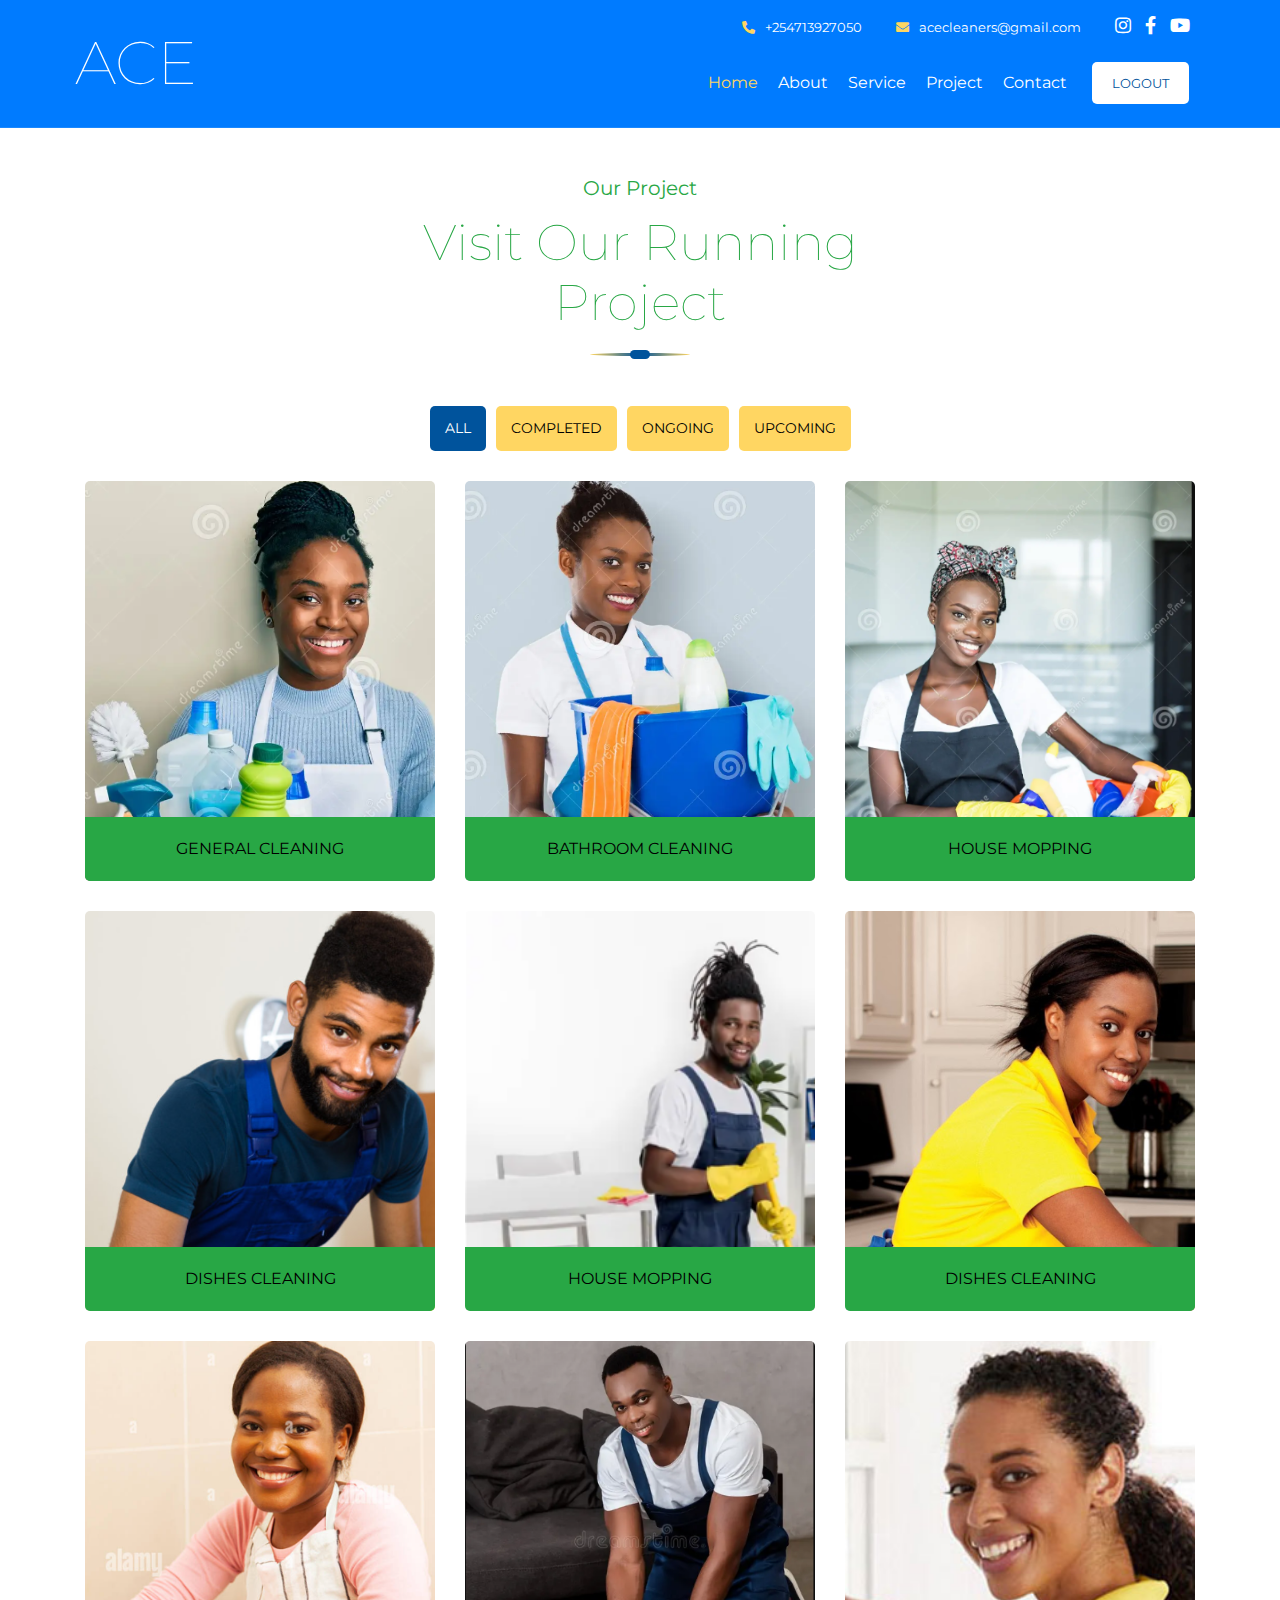
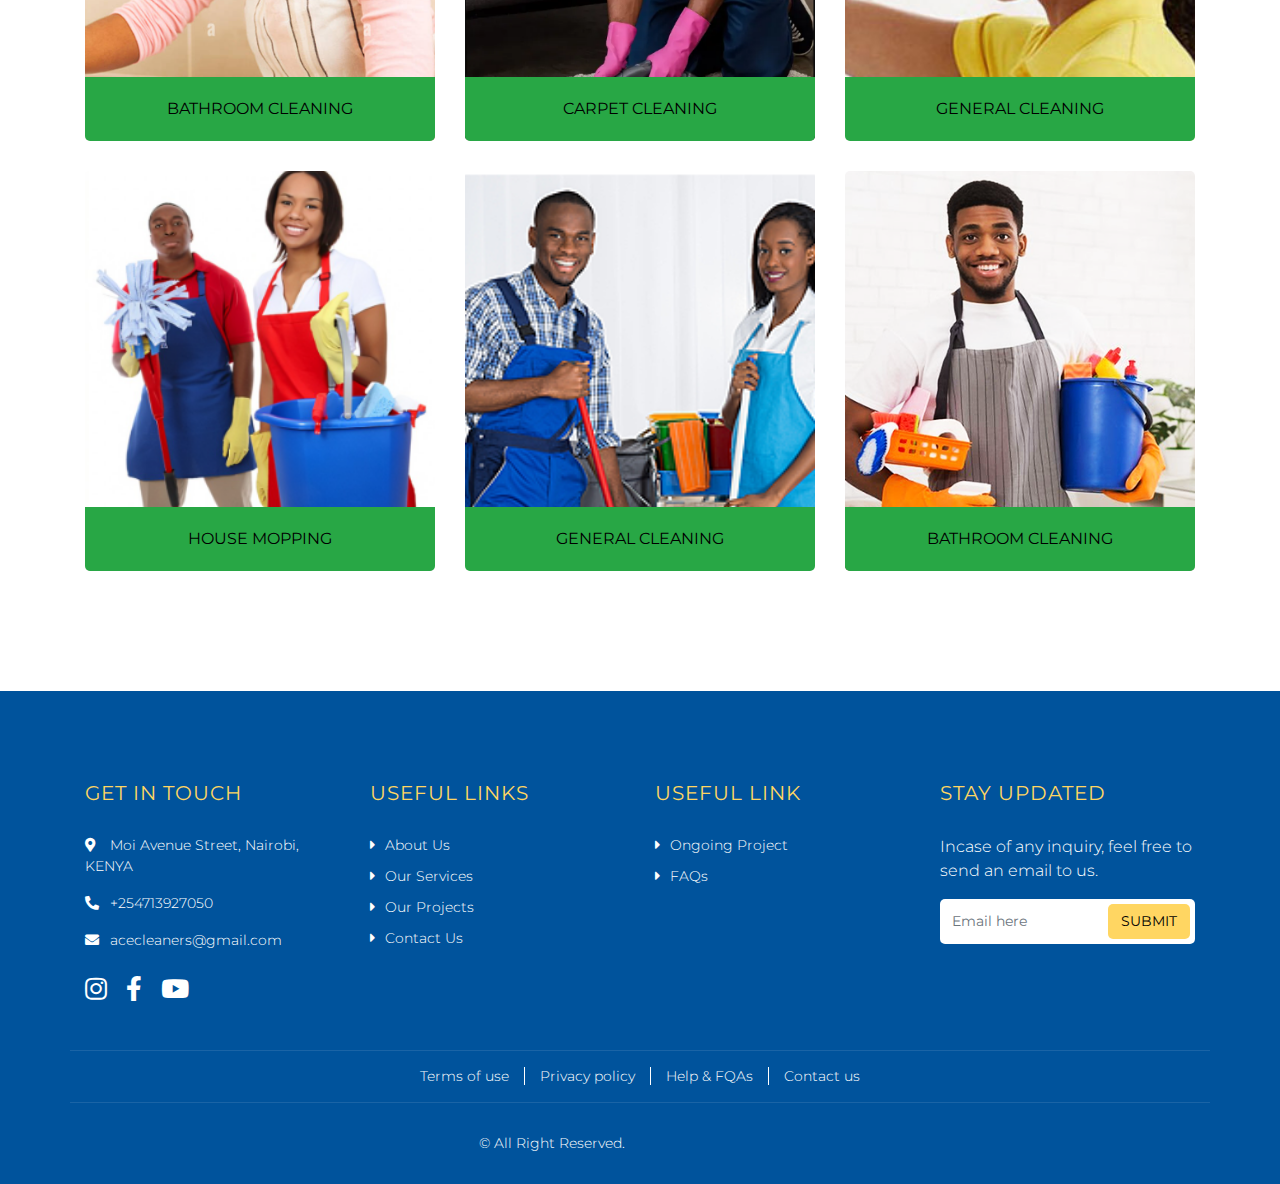
<file: Ace-cleaners-main/cleaning-services-website/admin/portfolio.html>
<!DOCTYPE html>
<html lang="en">
    <head>
        <meta charset="utf-8">
        <title>ACE CLEANERS</title>
        <meta content="width=device-width, initial-scale=1.0" name="viewport">
        <meta content="Cleaning Company Website Template" name="keywords">
        <meta content="Cleaning Company Website Template" name="description">

        <!-- Favicon -->
        <link href="img/favicon.ico" rel="icon">

        <!-- Google Font -->
        <link href="https://fonts.googleapis.com/css2?family=Montserrat:wght@100;300;400&display=swap" rel="stylesheet">
        
        <!-- CSS Libraries -->
        <link href="https://stackpath.bootstrapcdn.com/bootstrap/4.4.1/css/bootstrap.min.css" rel="stylesheet">
        <link href="https://cdnjs.cloudflare.com/ajax/libs/font-awesome/5.10.0/css/all.min.css" rel="stylesheet">
        <link href="lib/owlcarousel/assets/owl.carousel.min.css" rel="stylesheet">
        <link href="lib/lightbox/css/lightbox.min.css" rel="stylesheet">

        <!-- Template Stylesheet -->
        <link href="css/style.css" rel="stylesheet">
    </head>

    <body>
        <div class="wrapper">
            <!-- Header Start -->
            <div class="header bg-primary">
                <div class="container-fluid">
                    <div class="header-top row align-items-center">
                        <div class="col-lg-3">
                            <div class="brand">
                                <a href="index.html">
                                    ACE
                                    <!-- <img src="img/logo.png" alt="Logo"> -->
                                </a>
                            </div>
                        </div>
                        <div class="col-lg-9">
                            <div class="topbar">
                                <div class="topbar-col">
                                    <a href="tel:+012 345 67890"><i class="fa fa-phone-alt"></i>+254713927050</a>
                                </div>
                                <div class="topbar-col">
                                    <a href="mailto:info@example.com"><i class="fa fa-envelope"></i>acecleaners@gmail.com</a>
                                </div>
                                <div class="topbar-col">
                                    <div class="topbar-social">
                                       
                                        <a href=""><i class="fab fa-instagram"></i></a>
                                        <a href=""><i class="fab fa-facebook-f"></i></a>
                                        <a href=""><i class="fab fa-youtube"></i></a>
                                        
                                    </div>
                                </div>
                            </div>
                            <div class="navbar navbar-expand-lg  navbar-light">
                                <a href="#" class="navbar-brand">MENU</a>
                                <button type="button" class="navbar-toggler" data-toggle="collapse" data-target="#navbarCollapse">
                                    <span class="navbar-toggler-icon"></span>
                                </button>

                                <div class="collapse navbar-collapse justify-content-between" id="navbarCollapse">
                                    <div class="navbar-nav ml-auto">
                                        <a href="index.php" class="nav-item nav-link active">Home</a>
                                        <a href="about.html" class="nav-item nav-link">About</a>
                                        <a href="service.html" class="nav-item nav-link">Service</a>
                                        <a href="portfolio.html" class="nav-item nav-link">Project</a>
                                        <a href="cont.php" class="nav-item nav-link">Contact</a>
                                       
                                        </div>
                                        <a href="logout.php"><button type="button" class="btn btn-info">LOGOUT</button></a>
                                    </div>
                                </div>
                            </div>
                        </div>
                    </div>
            </div>
            </div>
        


            <!-- Portfolio Start -->
            <div class="portfolio">
                <div class="container">
                    <div class="section-header">
                        <p class="text-success">Our Project</p>
                        <h2  class="text-success">Visit Our Running Project</h2>
                    </div>
                    <div class="row">
                        <div class="col-12">
                            <ul id="portfolio-flters">
                                <li data-filter="*" class="filter-active">All</li>
                                <li data-filter=".completed">Completed</li>
                                <li data-filter=".ongoing">Ongoing</li>
                                <li data-filter=".upcoming">Upcoming</li>
                            </ul>
                        </div>
                    </div>
                    <div class="row portfolio-container">
                        <div class="col-lg-4 col-md-6 col-sm-12 portfolio-item completed">
                            <div class="portfolio-wrap">
                                <figure>
                                    <img src="img/dread.PNG" alt="Portfolio Image">
                                    <a href="" class="link-preview" data-lightbox="portfolio"><i class="fa fa-eye"></i></a>
                                    <a href="#" class="link-details"><i class="fa fa-link"></i></a>
                                    <a class="portfolio-title bg-success" href="#">GENERAL CLEANING </a>
                                </figure>
                            </div>
                        </div>
                        <div class="col-lg-4 col-md-6 col-sm-12 portfolio-item ongoing">
                            <div class="portfolio-wrap">
                                <figure>
                                    <img src="img/dream.PNG" alt="Portfolio Image">
                                    <a href="img/portfolio-2.jpg" class="link-preview" data-lightbox="portfolio"><i class="fa fa-eye"></i></a>
                                    <a href="#" class="link-details"><i class="fa fa-link"></i></a>
                                    <a class="portfolio-title bg-success" href="#">BATHROOM CLEANING</a>
                                </figure>
                            </div>
                        </div>
                        <div class="col-lg-4 col-md-6 col-sm-12 portfolio-item upcoming">
                            <div class="portfolio-wrap">
                                <figure>
                                    <img src="img/bed.PNG" alt="Portfolio Image">
                                    <a href="img/portfolio-3.jpg" class="link-preview" data-lightbox="portfolio"><i class="fa fa-eye"></i></a>
                                    <a href="#" class="link-details"><i class="fa fa-link"></i></a>
                                    <a class="portfolio-title bg-success" href="#">HOUSE MOPPING</a>
                                </figure>
                            </div>
                        </div>
                        <div class="col-lg-4 col-md-6 col-sm-12 portfolio-item completed">
                            <div class="portfolio-wrap">
                                <figure>
                                    <img src="img/ble.PNG" alt="Portfolio Image">
                                    <a href="img/portfolio-1.jpg" class="link-preview" data-lightbox="portfolio"><i class="fa fa-eye"></i></a>
                                    <a href="#" class="link-details"><i class="fa fa-link"></i></a>
                                    <a class="portfolio-title bg-success" href="#">DISHES CLEANING</a>
                                </figure>
                            </div>
                        </div>
                        <div class="col-lg-4 col-md-6 col-sm-12 portfolio-item ongoing">
                            <div class="portfolio-wrap">
                                <figure>
                                    <img src="img/jeet.PNG" alt="Portfolio Image">
                                    <a href="img/portfolio-2.jpg" class="link-preview" data-lightbox="portfolio"><i class="fa fa-eye"></i></a>
                                    <a href="#" class="link-details"><i class="fa fa-link"></i></a>
                                    <a class="portfolio-title bg-success" href="#">HOUSE MOPPING</a>
                                </figure>
                            </div>
                        </div>
                        <div class="col-lg-4 col-md-6 col-sm-12 portfolio-item upcoming">
                            <div class="portfolio-wrap">
                                <figure>
                                    <img src="img/itt.PNG" alt="Portfolio Image">
                                    <a href="img/portfolio-3.jpg" class="link-preview" data-lightbox="portfolio"><i class="fa fa-eye"></i></a>
                                    <a href="#" class="link-details"><i class="fa fa-link"></i></a>
                                    <a class="portfolio-title bg-success" href="#">DISHES CLEANING</a>
                                </figure>
                            </div>
                        </div>
                        <div class="col-lg-4 col-md-6 col-sm-12 portfolio-item completed">
                            <div class="portfolio-wrap">
                                <figure>
                                    <img src="img/miu.PNG" alt="Portfolio Image">
                                    <a href="img/portfolio-1.jpg" class="link-preview" data-lightbox="portfolio"><i class="fa fa-eye"></i></a>
                                    <a href="#" class="link-details"><i class="fa fa-link"></i></a>
                                    <a class="portfolio-title bg-success" href="#">BATHROOM CLEANING</a>
                                </figure>
                            </div>
                        </div>
                        <div class="col-lg-4 col-md-6 col-sm-12 portfolio-item ongoing">
                            <div class="portfolio-wrap">
                                <figure>
                                    <img src="img/pet.PNG" alt="Portfolio Image">
                                    <a href="img/portfolio-2.jpg" class="link-preview" data-lightbox="portfolio"><i class="fa fa-eye"></i></a>
                                    <a href="#" class="link-details"><i class="fa fa-link"></i></a>
                                    <a class="portfolio-title bg-success" href="#">CARPET CLEANING</a>
                                </figure>
                            </div>
                        </div>
                        <div class="col-lg-4 col-md-6 col-sm-12 portfolio-item upcoming">
                            <div class="portfolio-wrap">
                                <figure>
                                    <img src="img/uty.PNG" alt="Portfolio Image">
                                    <a href="img/portfolio-3.jpg" class="link-preview" data-lightbox="portfolio"><i class="fa fa-eye"></i></a>
                                    <a href="#" class="link-details"><i class="fa fa-link"></i></a>
                                    <a class="portfolio-title bg-success" href="#">GENERAL CLEANING</a>
                                </figure>
                            </div>
                        </div>
                        <div class="col-lg-4 col-md-6 col-sm-12 portfolio-item completed">
                            <div class="portfolio-wrap">
                                <figure>
                                    <img src="img/est.PNG" alt="Portfolio Image">
                                    <a href="img/portfolio-1.jpg" class="link-preview" data-lightbox="portfolio"><i class="fa fa-eye"></i></a>
                                    <a href="#" class="link-details"><i class="fa fa-link"></i></a>
                                    <a class="portfolio-title bg-success" href="#">HOUSE MOPPING</a>
                                </figure>
                            </div>
                        </div>
                        <div class="col-lg-4 col-md-6 col-sm-12 portfolio-item ongoing">
                            <div class="portfolio-wrap">
                                <figure>
                                    <img src="img/yer.PNG" alt="Portfolio Image">
                                    <a href="img/portfolio-2.jpg" class="link-preview" data-lightbox="portfolio"><i class="fa fa-eye"></i></a>
                                    <a href="#" class="link-details"><i class="fa fa-link"></i></a>
                                    <a class="portfolio-title bg-success" href="#">GENERAL CLEANING</a>
                                </figure>
                            </div>
                        </div>
                        <div class="col-lg-4 col-md-6 col-sm-12 portfolio-item upcoming">
                            <div class="portfolio-wrap">
                                <figure>
                                    <img src="img/yyy.PNG" alt="Portfolio Image">
                                    <a href="img/portfolio-3.jpg" class="link-preview" data-lightbox="portfolio"><i class="fa fa-eye"></i></a>
                                    <a href="#" class="link-details"><i class="fa fa-link"></i></a>
                                    <a class="portfolio-title bg-success" href="#">BATHROOM CLEANING</a>
                                </figure>
                            </div>
                        </div>
                    </div>
                    <div class="row">
                        <div class="col-12 load-more">
                        
                        </div>
                    </div>
                </div>
            </div>
            <!-- Portfolio Start -->


          <!-- Footer Start -->
          <div class="footer">
            <div class="container">
                <div class="row">
                    <div class="col-md-6 col-lg-3">
                        <div class="footer-contact">
                            <h2>Get In Touch</h2>
                            <p><i class="fa fa-map-marker-alt"></i>Moi Avenue Street, Nairobi, KENYA</p>
                            <p><i class="fa fa-phone-alt"></i>+254713927050</p>
                            <p> <a class="text-white" href="mailto:info@example.com"><i class="fa fa-envelope text-white"></i>acecleaners@gmail.com</p></a>
                            <div class="footer-social">
                                
                                <a href=""><i class="fab fa-instagram"></i></a>
                                <a href=""><i class="fab fa-facebook-f"></i></a>
                                <a href=""><i class="fab fa-youtube"></i></a>
                                
                            </div>
                        </div>
                    </div>
                    <div class="col-md-6 col-lg-3">
                        <div class="footer-link">
                            <h2>Useful Links</h2>
                            <a href="about.html">About Us</a>
                            <a href="service.html">Our Services</a>
                            <a href="portfolio.html">Our Projects</a>
                            <a href="contact.html">Contact Us</a>
                        </div>
                    </div>
                    <div class="col-md-6 col-lg-3">
                        <div class="footer-link">
                            <h2>Useful Link</h2>
                            <a href="portfolio.html">Ongoing Project</a>
                            <a href="contact.html">FAQs</a>
                        </div>
                    </div>
                    <div class="col-md-6 col-lg-3">
                        <div class="footer-form">
                            <h2>Stay Updated</h2>
                            <p>
                                Incase of any inquiry, feel free to send an email to us.
                            </p>
                            <input class="form-control" placeholder="Email here">
                            <button class="btn">Submit</button>
                        </div>
                    </div>
                </div>
            </div>
            <div class="container footer-menu">
                <div class="f-menu">
                    <a href="">Terms of use</a>
                    <a href="">Privacy policy</a>
                    <a href="">Help & FQAs</a>
                    <a href="">Contact us</a>
                </div>
            </div>
            <div class="container copyright">
                <div class="row">
                    <div class="col-md-6">
                        <p>&copy;  All Right Reserved.</p>
                    </div>
                    
                </div>
            </div>
        </div>
        <!-- Footer End --> 
            <a href="#" class="back-to-top"><i class="fa fa-chevron-up"></i></a>
        </div>

        <!-- JavaScript Libraries -->
        <script src="https://code.jquery.com/jquery-3.4.1.min.js"></script>
        <script src="https://stackpath.bootstrapcdn.com/bootstrap/4.4.1/js/bootstrap.bundle.min.js"></script>
        <script src="lib/easing/easing.min.js"></script>
        <script src="lib/owlcarousel/owl.carousel.min.js"></script>
        <script src="lib/isotope/isotope.pkgd.min.js"></script>
        <script src="lib/lightbox/js/lightbox.min.js"></script>

        <!-- Template Javascript -->
        <script src="js/main.js"></script>
    </body>
</html>
</file>
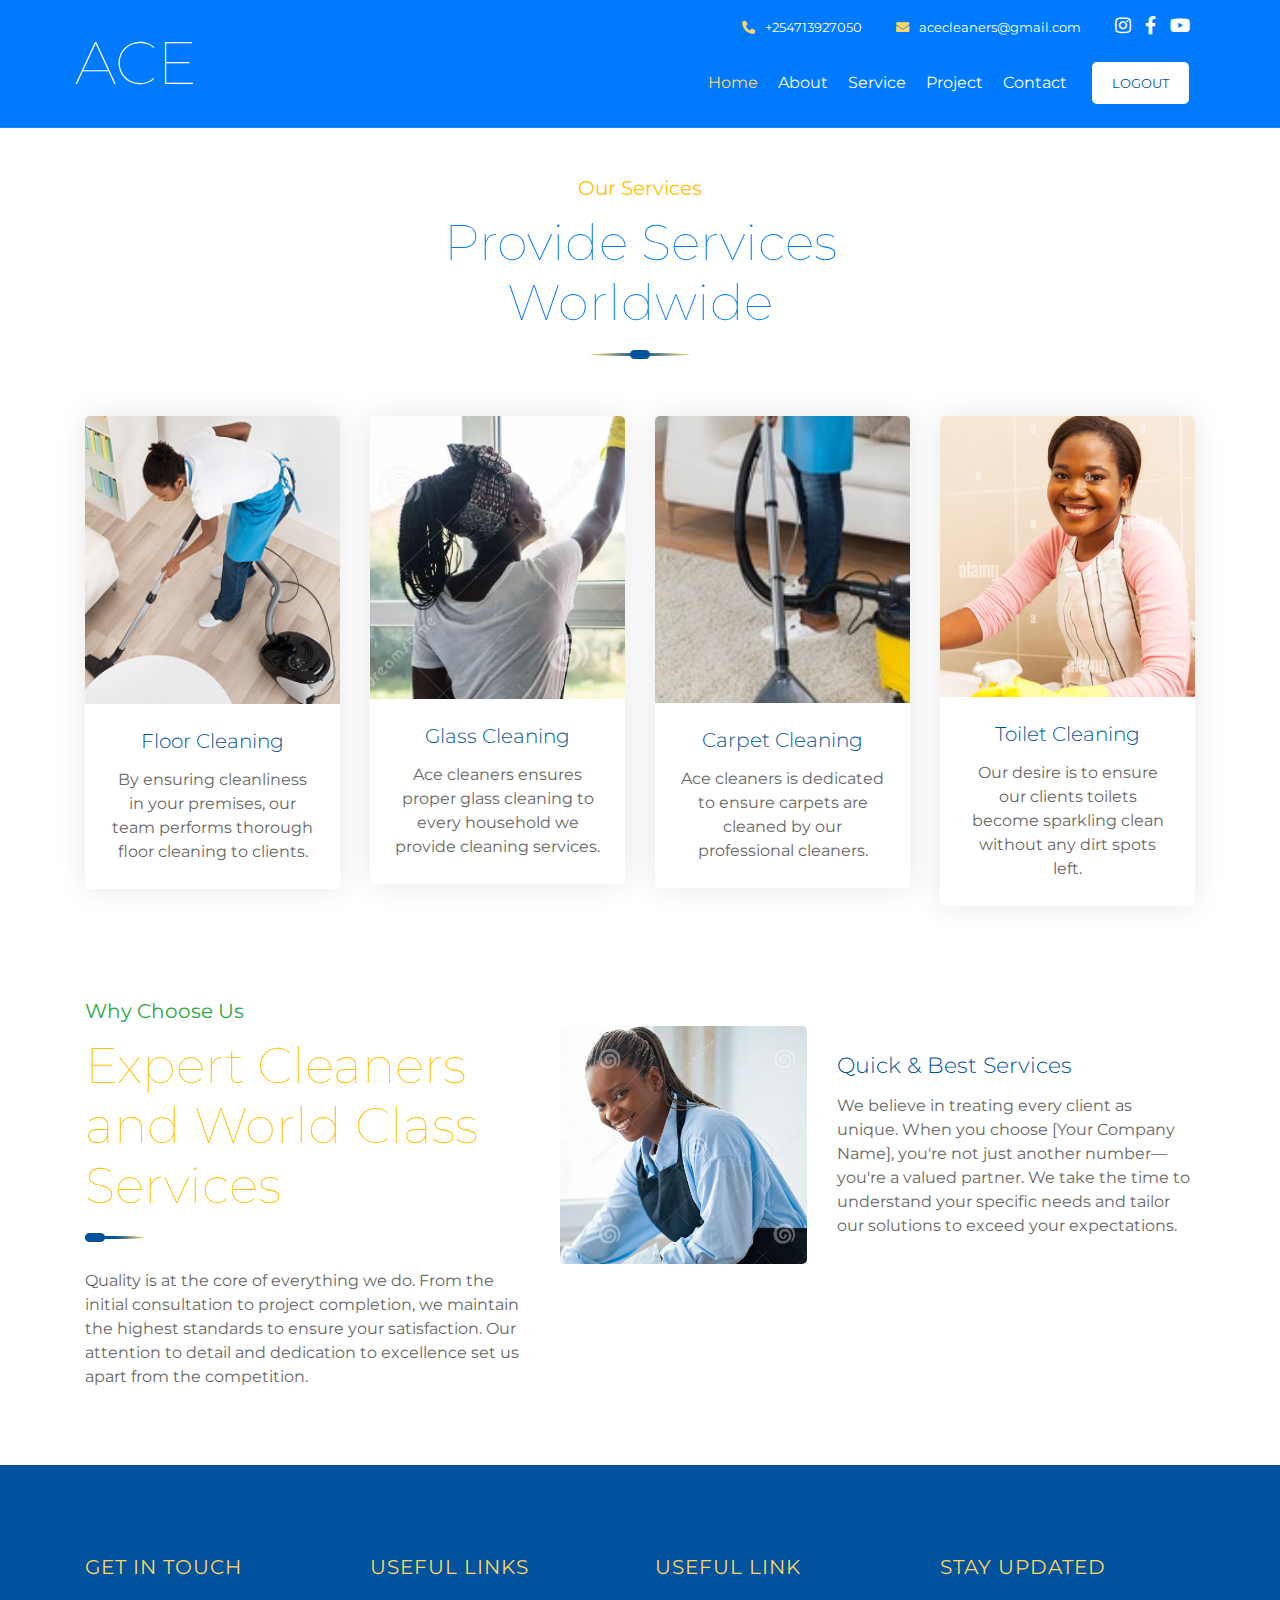
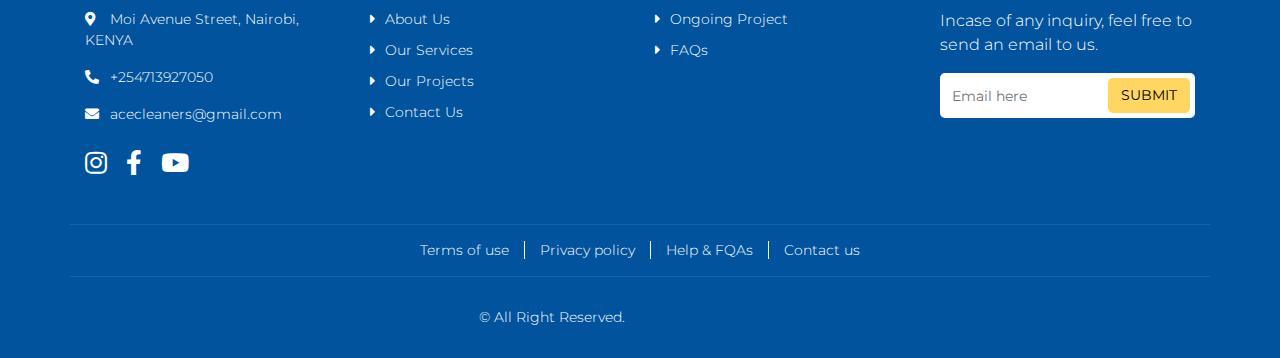
<file: Ace-cleaners-main/cleaning-services-website/admin/service.html>
<!DOCTYPE html>
<html lang="en">
    <head>
        <meta charset="utf-8">
        <title>ACE CLEANERS</title>
        <meta content="width=device-width, initial-scale=1.0" name="viewport">
        <meta content="Cleaning Company Website Template" name="keywords">
        <meta content="Cleaning Company Website Template" name="description">

        <!-- Favicon -->
        <link href="img/favicon.ico" rel="icon">

        <!-- Google Font -->
        <link href="https://fonts.googleapis.com/css2?family=Montserrat:wght@100;300;400&display=swap" rel="stylesheet">
        
        <!-- CSS Libraries -->
        <link href="https://stackpath.bootstrapcdn.com/bootstrap/4.4.1/css/bootstrap.min.css" rel="stylesheet">
        <link href="https://cdnjs.cloudflare.com/ajax/libs/font-awesome/5.10.0/css/all.min.css" rel="stylesheet">
        <link href="lib/owlcarousel/assets/owl.carousel.min.css" rel="stylesheet">
        <link href="lib/lightbox/css/lightbox.min.css" rel="stylesheet">

        <!-- Template Stylesheet -->
        <link href="css/style.css" rel="stylesheet">
    </head>

    <body>
        <div class="wrapper">
            <!-- Header Start -->
            <div class="header bg-primary">
                <div class="container-fluid">
                    <div class="header-top row align-items-center">
                        <div class="col-lg-3">
                            <div class="brand">
                                <a href="index.html">
                                    ACE
                                    <!-- <img src="img/logo.png" alt="Logo"> -->
                                </a>
                            </div>
                        </div>
                        <div class="col-lg-9">
                            <div class="topbar">
                                <div class="topbar-col">
                                    <a href="tel:+012 345 67890"><i class="fa fa-phone-alt"></i>+254713927050</a>
                                </div>
                                <div class="topbar-col">
                                    <a href="mailto:info@example.com"><i class="fa fa-envelope"></i>acecleaners@gmail.com</a>
                                </div>
                                <div class="topbar-col">
                                    <div class="topbar-social">
                                       
                                        <a href=""><i class="fab fa-instagram"></i></a>
                                        <a href=""><i class="fab fa-facebook-f"></i></a>
                                        <a href=""><i class="fab fa-youtube"></i></a>
                                        
                                    </div>
                                </div>
                            </div>
                            <div class="navbar navbar-expand-lg  navbar-light">
                                <a href="#" class="navbar-brand">MENU</a>
                                <button type="button" class="navbar-toggler" data-toggle="collapse" data-target="#navbarCollapse">
                                    <span class="navbar-toggler-icon"></span>
                                </button>

                                <div class="collapse navbar-collapse justify-content-between" id="navbarCollapse">
                                    <div class="navbar-nav ml-auto">
                                        <a href="index.php" class="nav-item nav-link active">Home</a>
                                        <a href="about.html" class="nav-item nav-link">About</a>
                                        <a href="service.html" class="nav-item nav-link">Service</a>
                                        <a href="portfolio.html" class="nav-item nav-link">Project</a>
                                        <a href="cont.php" class="nav-item nav-link">Contact</a>
                                       
                                        </div>
                                        <a href="logout.php"><button type="button" class="btn btn-info">LOGOUT</button></a>
                                    </div>
                                </div>
                            </div>
                        </div>
                    </div>
            </div>
            </div>
            
            
            


            <!-- Service Start -->
            <div class="service">
                <div class="container">
                    <div class="section-header">
                        <p class="text-warning">Our Services</p>
                        <h2 class="text-primary">Provide Services Worldwide</h2>
                    </div>
                    <div class="row">
                        <div class="col-lg-3 col-md-6">
                            <div class="service-item">
                                <img src="img/sti.PNG" alt="Service">
                                <h3>Floor Cleaning</h3>
                                <p>
                    By ensuring cleanliness in your premises, our team  performs thorough floor cleaning to clients.                         
                        </p>
                          
                            </div>
                        </div>
                        <div class="col-lg-3 col-md-6">
                            <div class="service-item">
                                <img src="img/capt.PNG" alt="Service">
                                <h3>Glass Cleaning</h3>
                                <p>
                                Ace cleaners ensures proper glass cleaning to every household we provide cleaning services.
                                </p>
                          
                            </div>
                        </div>
                        <div class="col-lg-3 col-md-6">
                            <div class="service-item">
                                <img src="img/ste.PNG" alt="Service">
                                <h3>Carpet Cleaning</h3>
                                <p>
                                    Ace cleaners is dedicated to ensure carpets are cleaned by our professional cleaners.
                              </p>
                               
                            </div>
                        </div>
                        <div class="col-lg-3 col-md-6">
                            <div class="service-item">
                                <img src="img/miu.PNG" alt="Service">
                                <h3>Toilet Cleaning</h3>
                                <p>
                                Our desire is to ensure our clients toilets become sparkling clean without any dirt spots left.
                                </p>
                                
                            </div>
                        </div>
                    </div>
                </div>
            </div>
            <!-- Service End -->
            
            
            <!-- Feature Start -->
            <div class="feature">
                <div class="container">
                    <div class="row">
                        <div class="col-md-5">
                            <div class="section-header left">
                                <p class="text-success">Why Choose Us</p>
                                <h2 class="text-warning">Expert Cleaners and World Class Services</h2>
                            </div>
                            <p>
                                Quality is at the core of everything we do. From the initial consultation to project completion, we maintain the highest standards to ensure your satisfaction. Our attention to detail and dedication to excellence set us apart from the competition.
                            </p>
                           
                        </div>
                        <div class="col-md-7">
                            <div class="row align-items-center feature-item">

                            </div>
                           
                            <div class="row align-items-center feature-item">
                                <div class="col-5">
                                    <img src="img/shi.PNG" alt="Feature">
                                </div>
                                <div class="col-7">
                                    <h3>Quick & Best Services</h3>
                                    <p>

                                        We believe in treating every client as unique. When you choose [Your Company Name], you're not just another number—you're a valued partner. We take the time to understand your specific needs and tailor our solutions to exceed your expectations.
                                    
                                    </p>
                                </div>
                            </div>
                        </div>
                    </div>
                </div>
            </div>
            <!-- Feature End -->
            
            <!-- Footer Start -->
            <div class="footer">
                <div class="container">
                    <div class="row">
                        <div class="col-md-6 col-lg-3">
                            <div class="footer-contact">
                                <h2>Get In Touch</h2>
                                <p><i class="fa fa-map-marker-alt"></i>Moi Avenue Street, Nairobi, KENYA</p>
                                <p><i class="fa fa-phone-alt"></i>+254713927050</p>
                                <p> <a class="text-white" href="mailto:info@example.com"><i class="fa fa-envelope text-white"></i>acecleaners@gmail.com</p></a>
                                <div class="footer-social">
                                    
                                    <a href=""><i class="fab fa-instagram"></i></a>
                                    <a href=""><i class="fab fa-facebook-f"></i></a>
                                    <a href=""><i class="fab fa-youtube"></i></a>
                                    
                                </div>
                            </div>
                        </div>
                        <div class="col-md-6 col-lg-3">
                            <div class="footer-link">
                                <h2>Useful Links</h2>
                                <a href="about.html">About Us</a>
                                <a href="service.html">Our Services</a>
                                <a href="portfolio.html">Our Projects</a>
                                <a href="contact.html">Contact Us</a>
                            </div>
                        </div>
                        <div class="col-md-6 col-lg-3">
                            <div class="footer-link">
                                <h2>Useful Link</h2>
                                <a href="portfolio.html">Ongoing Project</a>
                                <a href="contact.html">FAQs</a>
                            </div>
                        </div>
                        <div class="col-md-6 col-lg-3">
                            <div class="footer-form">
                                <h2>Stay Updated</h2>
                                <p>
                                    Incase of any inquiry, feel free to send an email to us.
                                </p>
                                <input class="form-control" placeholder="Email here">
                                <button class="btn">Submit</button>
                            </div>
                        </div>
                    </div>
                </div>
                <div class="container footer-menu">
                    <div class="f-menu">
                        <a href="">Terms of use</a>
                        <a href="">Privacy policy</a>
                        <a href="">Help & FQAs</a>
                        <a href="">Contact us</a>
                    </div>
                </div>
                <div class="container copyright">
                    <div class="row">
                        <div class="col-md-6">
                            <p>&copy;  All Right Reserved.</p>
                        </div>
                        
                    </div>
                </div>
            </div>
            <!-- Footer End -->
            


            
            <a href="#" class="back-to-top"><i class="fa fa-chevron-up"></i></a>
        </div>

        <!-- JavaScript Libraries -->
        <script src="https://code.jquery.com/jquery-3.4.1.min.js"></script>
        <script src="https://stackpath.bootstrapcdn.com/bootstrap/4.4.1/js/bootstrap.bundle.min.js"></script>
        <script src="lib/easing/easing.min.js"></script>
        <script src="lib/owlcarousel/owl.carousel.min.js"></script>
        <script src="lib/isotope/isotope.pkgd.min.js"></script>
        <script src="lib/lightbox/js/lightbox.min.js"></script>

        <!-- Template Javascript -->
        <script src="js/main.js"></script>
    </body>
</html>
</file>
<file: Ace-cleaners-main/cleaning/extra/excess/fpdf-1-6-es/fpdf.css>
body {font-family:"Times New Roman",serif}
h1 {font:bold 135% Arial,sans-serif; color:#4000A0; margin-bottom:0.9em}
h2 {font:bold 95% Arial,sans-serif; color:#900000; margin-top:1.5em; margin-bottom:1em}
dl.param dt {text-decoration:underline}
dl.param dd {margin-top:1em; margin-bottom:1em}
dl.param ul {margin-top:1em; margin-bottom:1em}
tt, code, kbd {font-family:"Courier New",Courier,monospace; font-size:82%}
div.source {margin-top:1.4em; margin-bottom:1.3em}
div.source pre {display:table; border:1px solid #24246A; width:100%; margin:0em; font-family:inherit; font-size:100%}
div.source code {display:block; border:1px solid #C5C5EC; background-color:#F0F5FF; padding:6px; color:#000000}
div.doc-source {margin-top:1.4em; margin-bottom:1.3em}
div.doc-source pre {display:table; width:100%; margin:0em; font-family:inherit; font-size:100%}
div.doc-source code {display:block; background-color:#E0E0E0; padding:4px}
.kw {color:#000080; font-weight:bold}
.str {color:#CC0000}
.cmt {color:#008000}
p.demo {text-align:center; margin-top:-0.9em}
a.demo {text-decoration:none; font-weight:bold; color:#0000CC}
a.demo:link {text-decoration:none; font-weight:bold; color:#0000CC}
a.demo:hover {text-decoration:none; font-weight:bold; color:#0000FF}
a.demo:active {text-decoration:none; font-weight:bold; color:#0000FF}
</file>
<file: Ace-cleaners-main/cleaning-services-website/admin/css/style.css>
/*******************************/
/********* General CSS *********/
/*******************************/
body {
    color: #666666;
    background: #ffffff;
    font-family: 'Montserrat', sans-serif;
    font-weight: 400;
}

h1,
h2, 
h3, 
h4,
h5, 
h6 {
    font-weight: 100;
}

a {
    color: #454545;
    transition: .3s;
}

a:hover,
a:active,
a:focus {
    color: #333333;
    outline: none;
    text-decoration: none;
}

.btn:focus {
    box-shadow: none;
}

.wrapper {
    position: relative;
    width: 100%;
    max-width: 1366px;
    margin: 0 auto;
    background: transparent;
}

.back-to-top {
    position: fixed;
    display: none;
    background: #FFD662;
    color: #000000;
    width: 44px;
    height: 44px;
    text-align: center;
    line-height: 1;
    font-size: 22px;
    border-radius: 5px;
    right: 15px;
    bottom: 15px;
    transition: background 0.5s;
    z-index: 9;
}

.back-to-top:hover {
    color: #ffffff;
    background: #00539C;
}

.back-to-top i {
    padding-top: 10px;
}


/*******************************/
/********** Header CSS *********/
/*******************************/
.header {
    position: relative;
    width: 100%;
    padding: 15px 0 0 0;
    background: #009c1a;
}

.header.home {
    margin-bottom: 45px;
    background: linear-gradient(rgba(0, 83, 156, 1), rgba(0, 83, 156, .9), rgba(0, 83, 156, 1)), url(../img/header.jpg);
    background-position: center;
    background-repeat: no-repeat;
    background-size: cover;
}

@media (min-width: 992px) {
    .header .row {
        padding: 0 60px;
    }
}

.header .header-top {
    padding-bottom: 15px;
    border-bottom: 1px solid rgba(255, 255, 255, .1);
}

.header .brand {
    position: relative;
}

.header .brand a {
    color: #ffffff;
    font-size: 60px;
    font-weight: 100;
}

.header .brand img {
    width: 100%;
    max-width: 150px;
    height: 100%;
    max-height: 100px;
}

.header .topbar {
    position: relative;
    text-align: right;
}

.header .topbar .topbar-col {
    display: inline-block;
    padding: 0 15px;
    margin-bottom: 15px;
}

.header .topbar-col a {
    color: #ffffff;
    font-size: 13px;
}

.header .topbar-col a i {
    margin-right: 10px;
    color: #FFD662;
}

.header .topbar-social {
    position: relative;
}

.header .topbar-social a {
    display: inline-block;
}

.header .topbar-social a i {
    margin-right: 10px;
    font-size: 18px;
    color: #ffffff;
}

.header .topbar-social a:last-child i {
    margin: 0;
}

.header .topbar-social a:hover i {
    color: #FFD662;
}

.header .dropdown-menu {
    margin-top: 0;
    border: 0;
    border-radius: 5px;
    background: #eeeeee;
}

.header .dropdown-menu a.active {
    color: #FFD662;
}

@media (min-width: 992px) {
    .header .navbar {
        background: transparent !important;
    }
    
    .header .navbar-brand {
        display: none;
    }
    
    .header .navbar-light a.nav-link,
    .header .navbar-light .show > .nav-link {
        position: relative;
        padding: 8px 10px;
        color: #ffffff;
        font-size: 16px;
        z-index: 1;
    }
    
    .header .navbar-light a.nav-link:hover,
    .header .navbar-light a.nav-link.active {
        color: #FFD662;
    }
}

@media (max-width: 992px) {
    .header .brand {
        text-align: center;
        margin-bottom: 15px;
    }
    
    .header .topbar {
        text-align: center;
        margin-bottom: 15px;
    }
    
    .header .topbar .topbar-col {
        margin: 0;
    }
    
    .header .topbar .topbar-social {
        margin-top: 5px;
    }
    
    .header .navbar {
        background: #ffffff !important;
        border: none;
        z-index: 1;
    }
    
    .header a.nav-link {
        padding: 5px 0;
    }
    
    .header .dropdown-menu {
        box-shadow: none;
    }
}

.header .navbar .btn {
    position: relative;
    margin-left: 15px;
    padding: 12px 20px 10px 20px;
    font-size: 13px;
    text-transform: uppercase;
    color: #00539C;
    border: none;
    border-radius: 5px;
    background: #ffffff;
    transition: .3s;
}

.header .navbar .btn:hover {
    color: #000000;
    background: #FFD662;
}

.header .navbar .btn i {
    font-size: 16px;
    margin-right: 8px;
}

@media (max-width: 992px) {
    .header .navbar {
        border-radius: 5px;
    }
    
    .header .navbar .btn {
        display: none;
    }
}

.header .hero {
    padding-top: 60px;
    padding-bottom: 60px;
}

.header .hero h2 {
    margin: 0;
    font-size: 60px;
    font-weight: 100;
    color: #ffffff;
}

.header .hero h2 span {
    color: #FFD662;
}

.header .hero p {
    margin: 10px 0 20px 0;
    font-size: 22px;
    color: #ffffff;
}

.header .hero a.btn {
    position: relative;
    padding: 15px 30px;
    font-size: 16px;
    text-transform: uppercase;
    color: #00539C;
    border: none;
    border-radius: 5px;
    background: #ffffff;
    transition: .3s;
}

.header .hero a.btn:hover {
    color: #000000;
    background: #FFD662;
}

.header .hero .form {
    padding: 30px;
    border: 1px solid rgba(255, 255, 255, .4);
    background: rgba(255, 255, 255, .3);
    border-radius: 5px;
}

.header .hero .form h3 {
    color: #ffffff;
    font-weight: 300;
}

.header .hero .form input,
.header .hero .form select,
.header .hero .form textarea {
    margin-bottom: 15px;
    height: 45px;
    border-radius: 5px;
    border: 1px solid rgba(255, 255, 255, .3);
    background: rgba(255, 255, 255, .2);
}

.header .hero .form textarea {
    height: 75px;
}

.header .hero .form select,
.header .hero .form input::placeholder,
.header .hero .form textarea::placeholder {
    color: #ffffff;
}

.header .hero .form select option:not(:checked) {
    color: #666666;
}

.header .hero .form .btn {
    position: relative;
    padding: 10px 35px;
    font-size: 16px;
    text-transform: uppercase;
    color: #000000;
    border: none;
    border-radius: 5px;
    background: #FFD662;
    transition: .3s;
}

.header .hero .form .btn:hover {
    color: #00539C;
    background: #ffffff;
}

@media (max-width: 767.98px) {
    .header .hero .form {
        margin-top: 45px;
    }
}


/*******************************/
/******* Page Header CSS *******/
/*******************************/
.page-header {
    position: relative;
    margin-bottom: 45px;
    padding: 90px 0;
    text-align: center;
    background: #FFD662;
}

.page-header h2 {
    color: #000000;
    font-size: 60px;
    font-weight: 100;
    text-transform: uppercase;
    margin-bottom: 15px;
}

.page-header a {
    position: relative;
    padding: 0 12px;
    font-size: 22px;
    font-weight: 300;
    color: #00539C;
}

.page-header a:hover {
    color: #000000;
}

.page-header a::after {
    position: absolute;
    content: "/";
    width: 8px;
    height: 8px;
    top: -2px;
    right: -7px;
    text-align: center;
    color: #666666;
}

.page-header a:last-child::after {
    display: none;
}


/*******************************/
/******* Section Header ********/
/*******************************/
.section-header {
    position: relative;
    width: 100%;
    max-width: 550px;
    text-align: center;
    margin: 0 auto;
    margin-bottom: 60px;
    padding-bottom: 15px;
}

.section-header::before {
    position: absolute;
    content: "";
    width: 100px;
    height: 3px;
    left: calc(50% - 50px);
    bottom: 0;
    background: linear-gradient(to left, #FFD662, #00539C, #FFD662);
    border-radius: 100%;
}

.section-header::after {
    position: absolute;
    content: "";
    width: 20px;
    height: 9px;
    left: calc(50% - 10px);
    bottom: -3px;
    background: #00539C;
    border-radius: 5px;
}

.section-header p {
    margin-bottom: 10px;
    font-size: 20px;
}

.section-header h2 {
    color: #00539C;
    font-size: 50px;
    font-weight: 100;
}

.section-header.left {
    text-align: left;
}

.section-header.left::before {
    width: 60px;
    left: 0;
    background: linear-gradient(to left, #FFD662, #00539C, #00539C);
    border-radius: 0 100% 100% 0;
}

.section-header.left::after {
    left: 0;
    border-radius: 5px;
}


/*******************************/
/********** About CSS **********/
/*******************************/
.about {
    position: relative;
    width: 100%;
    padding: 45px 0;
}

.about .about-img img {
    width: 100%;
    border-radius: 5px;
}

.about .about-text h2 {
    position: relative;
    color: #00539C;
    font-size: 50px;
    margin-bottom: 15px;
}

.about .about-text h2 span {
    font-size: 120px;
}

.about .about-text p {
    font-size: 16px;
    margin-bottom: 30px;
}

.about .about-text a.btn {
    padding: 15px 35px;
    font-size: 16px;
    text-transform: uppercase;
    color: #000000;
    border: none;
    border-radius: 5px;
    background: #FFD662;
    transition: .3s;
}

.about .about-text a.btn:hover {
    color: #ffffff;
    background: #00539C;
}

@media (max-width: 767.98px) {
    .about .about-img img {
        margin-bottom: 30px;
    }
}


/*******************************/
/********* Service CSS *********/
/*******************************/
.service {
    position: relative;
    width: 100%;
    padding: 45px 0 15px 0;
}

.service .service-item {
    position: relative;
    width: 100%;
    text-align: center;
    background: #ffffff;
    border-radius: 5px;
    margin-bottom: 30px;
    box-shadow: 0 0 30px rgba(0, 0, 0, .1);
}

.service .service-item img {
    width: 100%;
    border-radius: 5px 5px 0 0;
}

.service .service-item h3 {
    margin: 0;
    padding: 25px 15px 15px 15px;
    font-size: 20px;
    font-weight: 300;
    color: #00539C;
}

.service .service-item p {
    margin: 0;
    padding: 0 25px 25px 25px;
    font-size: 16px;
}

.service .service-item a.btn {
    position: relative;
    margin-bottom: 30px;
    padding: 10px 20px;
    font-size: 14px;
    text-transform: uppercase;
    color: #000000;
    border: none;
    border-radius: 5px;
    background: #FFD662;
    transition: .3s;
}

.service .service-item:hover a.btn {
    color: #ffffff;
    background: #00539C;
}

.service .service-item a.btn:hover {
    color: #000000;
    background: #FFD662;
}


/*******************************/
/********* Feature CSS *********/
/*******************************/
.feature {
    position: relative;
    width: 100%;
    padding: 45px 0 15px 0;
}

.feature .section-header {
    margin-bottom: 30px;
}

.feature a.btn {
    margin-top: 10px;
    padding: 15px 35px;
    font-size: 16px;
    text-transform: uppercase;
    color: #000000;
    border: none;
    border-radius: 5px;
    background: #FFD662;
    transition: .3s;
}

.feature a.btn:hover {
    color: #ffffff;
    background: #00539C;
}

.feature .feature-item {
    margin-bottom: 30px;
}

.feature .feature-item img {
    width: 100%;
    border-radius: 5px;
}

.feature .feature-item h3 {
    margin-bottom: 15px;
    font-size: 22px;
    font-weight: 300;
    color: #00539C;
}

.feature .feature-item p {
    margin: 0;
    font-size: 16px;
}

@media (max-width: 767.98px) {
    .feature a.btn {
        margin-bottom: 45px;
    }
}


/*******************************/
/*********** Team CSS **********/
/*******************************/
.team {
    position: relative;
    width: 100%;
    padding: 45px 0 15px 0;
}

.team .team-item {
    margin-bottom: 30px;
}

.team .team-img {
    position: relative;
    font-size: 0;
    clip-path: polygon(50% 0%, 100% 25%, 100% 75%, 50% 100%, 0% 75%, 0% 25%);
    -webkit-clip-path: polygon(50% 0%, 100% 25%, 100% 75%, 50% 100%, 0% 75%, 0% 25%);
}

.team .team-img img {
    width: 100%;
    height: auto;
}

.team .team-text {
    padding: 150px 15px 30px 15px;
    margin-top: -130px;
    text-align: center;
    background: #ffffff;
    border: 1px solid #eeeeee;
    transition: .3s;
}

.team .team-text:hover {
    background: #FFD662;
    border: 1px solid #FFD662;
}

.team .team-text h2 {
    margin-bottom: 5px;
    font-size: 20px;
    font-weight: 400;
    color: #00539C;
}

.team .team-text h3 {
    margin-bottom: 20px;
    font-size: 16px;
    font-weight: 300;
}

.team .team-social {
    position: relative;
    width: 100%;
    display: flex;
    align-items: center;
    justify-content: center;
    font-size: 0;
}

.team .team-social a {
    display: inline-block;
    width: 40px;
    height: 40px;
    margin-right: 10px;
    padding: 11px 0 10px 0;
    font-size: 16px;
    font-weight: 300;
    line-height: 16px;
    text-align: center;
    color: #ffffff;
    border-radius: 5px;
    transition: .3s;
}

.team .team-social a.social-tw {
    background: #00acee;
}

.team .team-social a.social-fb {
    background: #3b5998;
}

.team .team-social a.social-li {
    background: #0e76a8;
}

.team .team-social a.social-in {
    background: #3f729b;
}

.team .team-social a.social-yt {
    background: #c4302b;
}

.team .team-social a:last-child {
    margin-right: 0;
}

.team .team-social a:hover {
    color: #ffffff;
    background: #00539C;
}


/*******************************/
/*********** FAQs CSS **********/
/*******************************/
.faqs {
    position: relative;
    width: 100%;
    padding: 45px 0;
}

.faqs .section-header {
    margin-bottom: 30px;
}

.faqs img {
    width: 100%;
    border-radius: 5px;
}

@media(max-width: 767.98px) {
    .faqs img {
        margin-bottom: 30px;
    }
}

.faqs .card {
    margin-bottom: 15px;
    padding-top: 15px;
    border: none;
    border-radius: 0;
    border-top: 1px solid #eeeeee;
}

.faqs .card:last-child {
    margin-bottom: 0;
    padding-bottom: 15px;
    border-bottom: 1px solid #eeeeee;
}

.faqs .card-header {
    padding: 0;
    border: none;
    background: #ffffff;
}

.faqs .card-header a {
    display: block;
    width: 100%;
    color: #00539C;
    font-size: 18px;
    font-weight: 300;
    line-height: 40px;
}

.faqs .card-header a span {
    display: inline-block;
    width: 40px;
    height: 40px;
    margin-right: 10px;
    text-align: center;
    background: #FFD662;
    color: #000000;
    border-radius: 5px;
}

.faqs .card-header [data-toggle="collapse"]:after {
    font-family: 'font Awesome 5 Free';
    content: "\f067";
    float: right;
    color: #00539C;
    font-size: 12px;
    font-weight: 900;
    transition: .3s;
}

.faqs .card-header [data-toggle="collapse"][aria-expanded="true"]:after {
    font-family: 'font Awesome 5 Free';
    content: "\f068";
    float: right;
    color: #00539C;
    font-size: 12px;
    font-weight: 900;
    transition: .3s;
}

.faqs .card-body {
    padding: 15px 0 0 0;
    font-size: 16px;
    border: none;
    background: #ffffff;
}

.faqs a.btn {
    margin-top: 30px;
    padding: 15px 35px;
    font-size: 16px;
    text-transform: uppercase;
    color: #000000;
    border: none;
    border-radius: 5px;
    background: #FFD662;
    transition: .3s;
}

.faqs a.btn:hover {
    color: #ffffff;
    background: #00539C;
}


/*******************************/
/****** Pricing Plan CSS *******/
/*******************************/
.price {
    position: relative;
    padding: 45px 0 15px 0;
}

.price .price-item {
    text-align: center;
    background: #ffffff;
    border-radius: 5px;
    box-shadow: 0 0 30px rgba(0, 0, 0, .1);
    margin-bottom: 30px;
}

.price .price-header {
    padding: 30px 0 50px 0;
    color: #000000;
    background: #FFD662;
    border-radius: 5px 5px 0 0;
}

.price .featured-item .price-header {
    color: #ffffff;
    background: #00539C;
}

.price .price-icon {
    margin-bottom: 15px;
}

.price .price-icon i {
    display: inline-block;
    font-size: 45px;
}

.price .price-title h2 {
    font-size: 24px;
    font-weight: 300;
    letter-spacing: 2px;
}

.price .price-pricing h2 {
    font-size: 60px;
    font-weight: 100;
    margin-left: 15px;
    margin-bottom: 0;
}

.price .price-pricing h2 small {
    position: absolute;
    font-size: 18px;
    font-weight: 300;
    margin-top: 16px;
    margin-left: -15px;
}

.price .price-body {
    padding: 20px 0;
    background: #ffffff;
    border-radius: 25px 30px 0 0;
    margin-top: -30px;
}

.price .price-des ul {
    margin: 0;
    padding: 0;
    list-style: none;
}

.price .price-des ul li {
    color: #2A293E;
    font-size: 14px;
    font-weight: 300;
    padding: 5px;
    border-bottom: 1px solid #eeeeee;
}

.price .price-des ul li:last-child {
    border: none;
}

.price .price-footer {
    padding-bottom: 30px;
    background: #ffffff;
    border-radius: 0 0 5px 5px;
}


.price .price-action a {
    display: inline-block;
    padding: 10px 25px;
    color: #000000;
    font-size: 14px;
    letter-spacing: 2px;
    background: #FFD662;
    border-radius: 5px;
    transition:  .3s;
}

.price .price-action a i {
    margin-right: 5px;
}

.price .price-action a:hover {
    color: #ffffff;
    background: #00539C;
}

.price .featured-item .price-action a {
    color: #ffffff;
    background: #00539C;
}

.price .featured-item .price-action a:hover {
    color: #000000;
    background: #FFD662;
}


/*******************************/
/********** Newsletter *********/
/*******************************/
.newsletter {
    position: relative;
    margin: 45px 0;
    padding: 60px 0;
    background: #00539C;
}

.newsletter h2 {
    color: #ffffff;
    font-size: 45px;
    font-weight: 100;
    text-transform: uppercase;
}

.newsletter p {
    margin: 0;
    color: #ffffff;
    font-size: 20px;
    font-weight: 300;
}

.newsletter .form {
    position: relative;
}

.newsletter input {
    height: 60px;
    border: none;
    border-radius: 5px;
}

.newsletter .btn {
    position: absolute;
    top: 5px;
    right: 5px;
    height: 50px;
    padding: 10px 20px;
    font-size: 16px;
    font-weight:400;
    text-transform: uppercase;
    color: #000000;
    background: #FFD662;
    border-radius: 5px;
    transition: .3s;
}

.newsletter .btn:hover {
    color: #ffffff;
    background: #00539C;
}


/*******************************/
/******* Testimonial CSS *******/
/*******************************/
.testimonial {
    position: relative;
    padding: 45px 0;
}

.testimonial .testimonial-item {
    position: relative;
    margin: 0 15px;
    text-align: center;
}

.testimonial .testimonial-img {
    position: relative;
    margin-bottom: 15px;
    z-index: 1;
}

.testimonial .testimonial-item img {
    margin: 0 auto;
    width: 150px;
    border: 15px solid #ffffff;
    border-radius: 100px;
}

.testimonial .testimonial-content {
    position: relative;
    margin-top: -90px;
    padding: 100px 25px 25px 25px;
    text-align: center;
    background: #FFD662;
    border-radius: 5px;
}

.testimonial .testimonial-item p {
    color: #000000;
    font-size: 16px;
    font-weight: 400;
}

.testimonial .testimonial-content h3 {
    color: #000000;
    font-size: 18px;
    font-weight: 400;
    text-transform: uppercase;
    margin-bottom: 5px;
}

.testimonial .testimonial-content h4 {
    font-size: 14px;
    font-weight: 400;
    margin-bottom: 0;
}

.testimonial .owl-nav,
.testimonial .owl-dots {
    margin-top: 15px;
    text-align: center;
}

.testimonial .owl-dot {
    display: inline-block;
    margin: 0 5px;
    width: 12px;
    height: 12px;
    border-radius: 50%;
    background: #FFD662;
}

.testimonial .owl-dot.active {
    background: #00539C;
}


/*******************************/
/*********** Blog CSS **********/
/*******************************/
.blog {
    position: relative;
    width: 100%;
    padding: 45px 0 15px 0;
}

.blog .blog-item {
    position: relative;
    width: 100%;
    border-radius: 5px;
    margin-bottom: 30px;
    background: #ffffff;
    box-shadow: 0 0 30px rgba(0, 0, 0, .1);
}

.blog .blog-item img {
    width: 100%;
    border-radius: 5px 5px 0 0;
}

.blog .blog-item h3 {
    margin: 0;
    padding: 25px 30px 5px 30px;
    font-size: 22px;
    font-weight: 300;
    color: #00539C;
}

.blog .blog-item .meta {
    padding: 0 30px 15px 30px;
}

.blog .blog-item .meta * {
    display: inline-block;
    margin: 0;
    padding: 0;
    font-size: 14px;
    color: #999999;
}

.blog .blog-item .meta i {
    margin: 0 2px 0 10px;
}

.blog .blog-item .meta i:first-child {
    margin-left: 0;
}

.blog .blog-item p {
    padding: 0 30px;
    font-size: 16px;
}

.blog .blog-item a.btn {
    position: relative;
    margin: 5px 30px 30px 30px;
    padding: 10px 20px;
    font-size: 14px;
    text-transform: uppercase;
    color: #000000;
    border: none;
    border-radius: 5px;
    background: #FFD662;
    transition: .3s;
}

.blog .blog-item:hover a.btn {
    color: #ffffff;
    background: #00539C;
}

.blog .blog-item a.btn:hover {
    color: #000000;
    background: #FFD662;
}


/*******************************/
/******* Call to Action ********/
/*******************************/
.call-to-action {
    position: relative;
    margin: 45px 0;
    padding: 60px 0;
    background: #00539C;
}

.call-to-action h2 {
    color: #ffffff;
    font-size: 45px;
    font-weight: 100;
    text-transform: uppercase;
}

.call-to-action p {
    margin: 0;
    color: #ffffff;
    font-size: 20px;
    font-weight: 300;
}

.call-to-action a {
    float: right;
    height: 60px;
    padding: 16px 35px 14px 35px;
    font-size: 18px;
    font-weight:400;
    text-transform: uppercase;
    color: #000000;
    background: #FFD662;
    border-radius: 5px;
}

.call-to-action a:hover {
    color: #FFD662;
    background: #ffffff;
}

@media (max-width: 768px) {
    .call-to-action a {
        float: left;
        margin-top: 30px;
    }
}


/*******************************/
/********** Story CSS **********/
/*******************************/
.story {
    position: relative;
    width: 100%;
    padding: 45px 0 15px 0;
}

.story .container {
    max-width: 960px;
}

.story .story-container {
    position: relative;
    width: 100%;
}

.story .story-end,
.story .story-start,
.story .story-year {
    position: relative;
    width: 100%;
    text-align: center;
    z-index: 1;
}

.story .story-end p,
.story .story-start p,
.story .story-year p {
    display: inline-block;
    width: 100px;
    margin: 0;
    padding: 10px 0;
    text-align: center;
    background: #FFD662;
    border: 1px solid #00539C;
    border-radius: 5px;
    color: #000000;
    font-size: 16px;
    text-transform: uppercase;
}

.story .story-year {
    margin: 30px 0;
}

.story .story-continue {
    position: relative;
    width: 100%;
    padding: 60px 0;
}

.story .story-continue::before {
    position: absolute;
    content: "";
    width: 3px;
    height: 100%;
    top: 0;
    left: 50%;
    margin-left: -1.5px;
    background: #FFD662;
    border-left: 1px solid #00539C;
    border-right: 1px solid #00539C;
}

.story .row.story-left,
.story .row.story-right .story-date {
    text-align: right;
}

.story .row.story-right,
.story .row.story-left .story-date {
    text-align: left;
}

.story .story-date {
    padding: 0 5px;
    font-size: 14px;
    font-weight: 400;
    margin: 41px 0 0 0;
}

.story .story-date::after {
    content: '';
    display: block;
    position: absolute;
    width: 17px;
    height: 17px;
    top: 42px;
    background: #FFD662;
    border: 1px solid #00539C;
    border-radius: 15px;
    z-index: 1;
}

.story .row.story-left .story-date::after {
    left: -8.5px;
}

.story .row.story-right .story-date::after {
    right: -8.5px;
}

.story .story-box,
.story .story-launch {
    position: relative;
    display: inline-block;
    margin: 15px;
    padding: 20px 25px;
    border: 1px solid #dddddd;
    border-radius: 6px;
    background: #ffffff;
}

.story .story-launch {
    width: 100%;
    margin: 15px 0;
    padding: 0;
    border: none;
    text-align: center;
    background: transparent;
}

.story .story-box::after,
.story .story-box::before {
    content: '';
    display: block;
    position: absolute;
    width: 0;
    height: 0;
    border-style: solid;
}

.story .row.story-left .story-box::after,
.story .row.story-left .story-box::before {
    left: 100%;
}

.story .row.story-right .story-box::after,
.story .row.story-right .story-box::before {
    right: 100%;
}

.story .story-launch .story-box::after,
.story .story-launch .story-box::before {
    left: 50%;
    margin-left: -10px;
}

.story .story-box::after {
    top: 26px;
    border-color: transparent transparent transparent #ffffff;
    border-width: 10px;
}

.story .story-box::before {
    top: 25px;
    border-color: transparent transparent transparent #dddddd;
    border-width: 11px;
}

.story .row.story-right .story-box::after {
    border-color: transparent #ffffff transparent transparent;
}

.story .row.story-right .story-box::before {
    border-color: transparent #dddddd transparent transparent;
}

.story .story-launch .story-box::after {
    top: -20px;
    border-color: transparent transparent #dddddd transparent;
}

.story .story-launch .story-box::before {
    top: -19px;
    border-color: transparent transparent #ffffff transparent;
    border-width: 10px;
    z-index: 1;
}

.story .story-box .story-text {
    position: relative;
    float: left;
}

.story .story-launch .story-text {
    max-width: 400px;
}

.story .story-text h3 {
    color: #00539C;
    font-size: 18px;
    font-weight: 400;
}

.story .story-text p {
    font-size: 16px;
    font-weight: 400;
    margin-bottom: 0;
}

@media (max-width: 768px) {
    .story .story-continue::before {
        left: 48.5px;
    }
    
    .story .story-end,
    .story .story-start,
    .story .story-year,
    .story .row.story-left,
    .story .row.story-right .story-date,
    .story .row.story-right,
    .story .row.story-left .story-date,
    .story .story-launch {
        text-align: left;
    }
    
    .story .story-date {
        padding: 0;
    }
    
    .story .row.story-left .story-date::after,
    .story .row.story-right .story-date::after {
        left: 54.5px;
    }
    
    .story .story-box,
    .story .row.story-right .story-date,
    .story .row.story-left .story-date {
        margin-left: 77px;
    }
    
    .story .story-launch .story-box {
        margin-left: 0;
    }
    
    .story .row.story-left .story-box::after {
        left: -20px;
        border-color: transparent #ffffff transparent transparent;
    }

    .story .row.story-left .story-box::before {
        left: -22px;
        border-color: transparent #dddddd transparent transparent;
    }
    
    .story .story-launch .story-box::after,
    .story .story-launch .story-box::before {
        left: 30px;
        margin-left: 0;
    }
}


/*******************************/
/******** Portfolio CSS ********/
/*******************************/
.portfolio {
    position: relative;
    padding: 45px 0;
    background: #ffffff;
}

.portfolio #portfolio-flters {
    padding: 0;
    margin: -15px 0 25px 0;
    list-style: none;
    font-size: 0;
    text-align: center;
}

.portfolio #portfolio-flters li,
.portfolio .load-more .btn {
    cursor: pointer;
    display: inline-block;
    margin: 5px;
    padding: 12px 15px;
    color: #000000;
    font-size: 14px;
    text-transform: uppercase;
    border-radius: 5px;
    background: #FFD662;
    transition: .3s;
}

.portfolio #portfolio-flters li:hover,
.portfolio #portfolio-flters li.filter-active {
    background: #00539C;
    color: #ffffff;
}

.portfolio .load-more {
    text-align: center;
}

.portfolio .load-more .btn {
    padding: 15px 35px;
    font-size: 16px;
    transition: .3s;
}

.portfolio .load-more .btn:hover {
    color: #ffffff;
    background: #00539C;
}

.portfolio .portfolio-item {
    position: relative;
    margin-bottom: 30px;
    border-radius: 5px;
    overflow: hidden;
}

.portfolio .portfolio-item figure {
    background: #ffffff;
    overflow: hidden;
    height: 400px;
    position: relative;
    margin: 0; 
}

.portfolio .portfolio-item figure img {
    width: 100%; 
    height: 100%; 
    object-fit: cover;
    border-radius: 5px;
}

.portfolio .portfolio-item figure .link-preview,
.portfolio .portfolio-item figure .link-details {
    position: absolute;
    display: inline-block;
    opacity: 0;
    line-height: 1;
    text-align: center;
    width: 80px;
    height: 80px;
    top: -50px;
    background: #ffffff;
    transition: .3s;
}

.portfolio .portfolio-item figure .link-preview {
    left: -50px;
    border-radius: 0 80px;
}

.portfolio .portfolio-item figure .link-details {
    right: -50px;
    border-radius: 80px 0;
}

.portfolio .portfolio-item figure:hover .link-preview {
    top: 0;
    left: 0;
}

.portfolio .portfolio-item figure:hover .link-details {
    top: 0;
    right: 0;
}

.portfolio .portfolio-item figure .link-preview i,
.portfolio .portfolio-item figure .link-details i {
    color: #00539C;
    padding-top: 25px;
    font-size: 30px;
}

.portfolio .portfolio-item figure .link-preview:hover,
.portfolio .portfolio-item figure .link-details:hover {
    background: #00539C;
}

.portfolio .portfolio-item figure .link-preview:hover i,
.portfolio .portfolio-item figure .link-details:hover i {
    color: #ffffff;
}

.portfolio .portfolio-item figure:hover .link-preview,
.portfolio .portfolio-item figure:hover .link-details {
    opacity: 1;
}

.portfolio .portfolio-item figure .portfolio-title {
    position: absolute;
    margin: 0;
    width: 100%;
    left: 0;
    right: 0;
    bottom: 0;
    padding: 20px;
    text-align: center;
    color: #000000;
    font-size: 16px;
    text-transform: uppercase;
    background: #FFD662;
    border-radius: 0 0 5px 5px;
    transition: .3s;
}

.portfolio .portfolio-item figure .portfolio-title:hover {
    text-decoration: none;
    background: #00539C;
    color: #ffffff;
}


/*******************************/
/********* Contact CSS *********/
/*******************************/
.contact {
    position: relative;
    width: 100%;
    padding: 45px 0;
}

.contact .faqs {
    padding: 0;
}

@media(max-width: 767.98px) {
    .contact .faqs {
        margin-bottom: 30px;
    }
}

.contact .contact-form input {
    height: 60px;
    border-radius: 5px;
}

.contact .contact-form .btn {
    height: 60px;
    padding: 0 20px;
    color: #000000;
    font-size: 18px;
    text-transform: uppercase;
    background: #FFD662;
    opacity: .9;
    border-radius: 5px;
    transition: .3s;
}

.contact .contact-form .btn:hover {
    color: #ffffff;
    background: #00539C;
}


/*******************************/
/******* Single Page CSS *******/
/*******************************/
.single {
    position: relative;
    width: 100%;
    padding: 45px 0 65px 0;
}

.single h1,
.single h2,
.single h3,
.single h4,
.single h5,
.single h6 {
    font-weight: 400;
}

.single img {
    margin: 10px 0 15px 0;
}

.single .table,
.single .list-group {
    margin-bottom: 30px;
}

.single .section-header h2 {
    font-weight: 100;
}


/*******************************/
/********* Footer CSS **********/
/*******************************/
.footer {
    position: relative;
    margin-top: 45px;
    padding-top: 90px;
    background: #00539C;
    color: #ffffff;
    font-weight: 300;
}

.footer .footer-contact,
.footer .footer-link,
.footer .footer-form {
    position: relative;
    margin-bottom: 45px;
}

.footer .footer-contact h2,
.footer .footer-link h2,
.footer .footer-form h2{
    position: relative;
    margin-bottom: 30px;
    font-size: 20px;
    font-weight: 400;
    color: #FFD662;
    text-transform: uppercase;
    letter-spacing: 1px;
}

.footer .footer-contact p {
    font-size: 14px;
}

.footer .footer-contact p i {
    width: 25px;
}

.footer .footer-social {
    position: relative;
    margin-top: 25px;
}

.footer .footer-social a {
    display: inline-block;
}

.footer .footer-social a i {
    margin-right: 15px;
    font-size: 25px;
    color: #ffffff;
}

.footer .footer-social a:last-child i {
    margin: 0;
}

.footer .footer-social a:hover i {
    color: #FFD662;
}

.footer .footer-link a {
    display: block;
    margin-bottom: 10px;
    font-size: 14px;
    color: #ffffff;
    
}

.footer .footer-link a::before {
    position: relative;
    content: "\f0da";
    font-family: "Font Awesome 5 Free";
    font-weight: 900;
    margin-right: 10px;
}

.footer .footer-link a:hover {
    color: #FFD662;
}

.footer .footer-form input {
    height: 45px;
    font-size: 14px;
    border: none;
    border-radius: 5px;
}

.footer .footer-form .btn {
    position: absolute;
    right: 5px;
    bottom: 5px;
    font-size: 14px;
    font-weight:400;
    text-transform: uppercase;
    color: #000000;
    background: #FFD662;
    border-radius: 5px;
    transition: .3s;
}

.footer .footer-form .btn:hover {
    color: #ffffff;
    background: #00539C;
}

.footer .footer-menu {
    position: relative;
    padding: 15px 0;
    border-top: 1px solid rgba(255, 255, 255, .1);
}

.footer .footer-menu .f-menu {
    font-size: 0;
    text-align: center;
}

.footer .footer-menu .f-menu a {
    color: #ffffff;
    font-size: 14px;
    margin-right: 15px;
    padding-right: 15px;
    border-right: 1px solid #ffffff;
}

.footer .footer-menu .f-menu a:hover {
    color: #FFD662;
}

.footer .footer-menu .f-menu a:last-child {
    margin-right: 0;
    padding-right: 0;
    border-right: none;
}


.footer .copyright {
    padding: 30px 15px;
    border-top: 1px solid rgba(255, 255, 255, .1);
}

.footer .copyright p {
    margin: 0;
    font-size: 14px;
}

.footer .copyright .col-md-6:last-child p {
    text-align: right;
}

.footer .copyright p a {
    color: #FFD662;
    font-weight: 400;
}

.footer .copyright p a:hover {
    color: #ffffff;
}

@media (max-width: 768px) {
    .footer .copyright p,
    .footer .copyright .col-md-6:last-child p {
        margin: 5px 0;
        text-align: center;
    }


}
</file>
<file: Ace-cleaners-main/cleaning-services-website/css/style.css>
/******* Bootstrap Theming ********/
/*!
 * Bootstrap v4.5.3 (https://getbootstrap.com/)
 * Copyright 2011-2020 The Bootstrap Authors
 * Copyright 2011-2020 Twitter, Inc.
 * Licensed under MIT (https://github.com/twbs/bootstrap/blob/main/LICENSE)
 */

 
:root {
  --blue: #007bff;
  --indigo: #6610f2;
  --purple: #6f42c1;
  --pink: #e83e8c;
  --red: #dc3545;
  --orange: #fd7e14;
  --yellow: #ffc107;
  --green: #50a728d3;
  --teal: #20c997;
  --cyan: #17a2b8;
  --white: #fff;
  --gray: #6c757d;
  --gray-dark: #343a40;
  --primary: #FFC600;
  --secondary: #23A036;
  --success: #28a745;
  --info: #17a2b8;
  --warning: #ffc107;
  --danger: #dc3545;
  --light: #F5F5F5;
  --dark: #0a1026;
  --breakpoint-xs: 0;
  --breakpoint-sm: 576px;
  --breakpoint-md: 768px;
  --breakpoint-lg: 992px;
  --breakpoint-xl: 1200px;
  --font-family-sans-serif: "Poppins", sans-serif;
  --font-family-monospace: SFMono-Regular, Menlo, Monaco, Consolas, "Liberation Mono", "Courier New", monospace;
}

*,
*::before,
*::after {
  box-sizing: border-box;
}

html {
  font-family:Georgia, 'Times New Roman', Times, serif;
  line-height: 1.15;
  -webkit-text-size-adjust: 100%;
  -webkit-tap-highlight-color: rgba(0, 0, 0, 0);
}

article, aside, figcaption, figure, footer, header, hgroup, main, nav, section {
  display: block;
}

body {
  margin: 0;
  font-family: "Poppins", sans-serif;
  font-size: 1rem;
  font-weight: 400;
  line-height: 1.5;
  color: #777777;
  text-align: left;
  background-color: #fff;
}

[tabindex="-1"]:focus:not(:focus-visible) {
  outline: 0 !important;
}

hr {
  box-sizing: content-box;
  height: 0;
  overflow: visible;
}

h1, h2, h3, h4, h5, h6 {
  margin-top: 0;
  margin-bottom: 0.5rem;
}

p {
  margin-top: 0;
  margin-bottom: 1rem;
}

abbr[title],
abbr[data-original-title] {
  text-decoration: underline;
  text-decoration: underline dotted;
  cursor: help;
  border-bottom: 0;
  text-decoration-skip-ink: none;
}

address {
  margin-bottom: 1rem;
  font-style: normal;
  line-height: inherit;
}

ol,
ul,
dl {
  margin-top: 0;
  margin-bottom: 1rem;
}

ol ol,
ul ul,
ol ul,
ul ol {
  margin-bottom: 0;
}

dt {
  font-weight: 700;
}

dd {
  margin-bottom: .5rem;
  margin-left: 0;
}

blockquote {
  margin: 0 0 1rem;
}

b,
strong {
  font-weight: bolder;
}

small {
  font-size: 80%;
}

sub,
sup {
  position: relative;
  font-size: 75%;
  line-height: 0;
  vertical-align: baseline;
}

sub {
  bottom: -.25em;
}

sup {
  top: -.5em;
}

a {
  color: #FFC600;
  text-decoration: none;
  background-color: transparent;
}

a:hover {
  color: #b38b00;
  text-decoration: underline;
}

a:not([href]):not([class]) {
  color: inherit;
  text-decoration: none;
}

a:not([href]):not([class]):hover {
  color: inherit;
  text-decoration: none;
}

pre,
code,
kbd,
samp {
  font-family: SFMono-Regular, Menlo, Monaco, Consolas, "Liberation Mono", "Courier New", monospace;
  font-size: 1em;
}

pre {
  margin-top: 0;
  margin-bottom: 1rem;
  overflow: auto;
  -ms-overflow-style: scrollbar;
}

figure {
  margin: 0 0 1rem;
}

img {
  vertical-align: middle;
  border-style: none;
}

svg {
  overflow: hidden;
  vertical-align: middle;
}

table {
  border-collapse: collapse;
}

caption {
  padding-top: 0.75rem;
  padding-bottom: 0.75rem;
  color: #6c757d;
  text-align: left;
  caption-side: bottom;
}

th {
  text-align: inherit;
  text-align: -webkit-match-parent;
}

label {
  display: inline-block;
  margin-bottom: 0.5rem;
}

button {
  border-radius: 0;
}

button:focus {
  outline: 1px dotted;
  outline: 5px auto -webkit-focus-ring-color;
}

input,
button,
select,
optgroup,
textarea {
  margin: 0;
  font-family: inherit;
  font-size: inherit;
  line-height: inherit;
}

button,
input {
  overflow: visible;
}

button,
select {
  text-transform: none;
}

[role="button"] {
  cursor: pointer;
}

select {
  word-wrap: normal;
}

button,
[type="button"],
[type="reset"],
[type="submit"] {
  -webkit-appearance: button;
}

button:not(:disabled),
[type="button"]:not(:disabled),
[type="reset"]:not(:disabled),
[type="submit"]:not(:disabled) {
  cursor: pointer;
}

button::-moz-focus-inner,
[type="button"]::-moz-focus-inner,
[type="reset"]::-moz-focus-inner,
[type="submit"]::-moz-focus-inner {
  padding: 0;
  border-style: none;
}

input[type="radio"],
input[type="checkbox"] {
  box-sizing: border-box;
  padding: 0;
}

textarea {
  overflow: auto;
  resize: vertical;
}

fieldset {
  min-width: 0;
  padding: 0;
  margin: 0;
  border: 0;
}

legend {
  display: block;
  width: 100%;
  max-width: 100%;
  padding: 0;
  margin-bottom: .5rem;
  font-size: 1.5rem;
  line-height: inherit;
  color: inherit;
  white-space: normal;
}

@media (max-width: 1200px) {
  legend {
    font-size: calc(1.275rem + 0.3vw) ;
  }
}

progress {
  vertical-align: baseline;
}

[type="number"]::-webkit-inner-spin-button,
[type="number"]::-webkit-outer-spin-button {
  height: auto;
}

[type="search"] {
  outline-offset: -2px;
  -webkit-appearance: none;
}

[type="search"]::-webkit-search-decoration {
  -webkit-appearance: none;
}

::-webkit-file-upload-button {
  font: inherit;
  -webkit-appearance: button;
}

output {
  display: inline-block;
}

summary {
  display: list-item;
  cursor: pointer;
}

template {
  display: none;
}

[hidden] {
  display: none !important;
}

h1, h2, h3, h4, h5, h6,
.h1, .h2, .h3, .h4, .h5, .h6 {
  margin-bottom: 0.5rem;
  font-weight: 500;
  line-height: 1.2;
  color: #0a1026;
}

h1, .h1 {
  font-size: 2.5rem;
}

@media (max-width: 1200px) {
  h1, .h1 {
    font-size: calc(1.375rem + 1.5vw) ;
  }
}

h2, .h2 {
  font-size: 2rem;
}

@media (max-width: 1200px) {
  h2, .h2 {
    font-size: calc(1.325rem + 0.9vw) ;
  }
}

h3, .h3 {
  font-size: 1.75rem;
}

@media (max-width: 1200px) {
  h3, .h3 {
    font-size: calc(1.3rem + 0.6vw) ;
  }
}

h4, .h4 {
  font-size: 1.5rem;
}

@media (max-width: 1200px) {
  h4, .h4 {
    font-size: calc(1.275rem + 0.3vw) ;
  }
}

h5, .h5 {
  font-size: 1.25rem;
}

h6, .h6 {
  font-size: 1rem;
}

.lead {
  font-size: 1.25rem;
  font-weight: 300;
}

.display-1 {
  font-size: 6rem;
  font-weight: 300;
  line-height: 1.2;
}

@media (max-width: 1200px) {
  .display-1 {
    font-size: calc(1.725rem + 5.7vw) ;
  }
}

.display-2 {
  font-size: 5.5rem;
  font-weight: 300;
  line-height: 1.2;
}

@media (max-width: 1200px) {
  .display-2 {
    font-size: calc(1.675rem + 5.1vw) ;
  }
}

.display-3 {
  font-size: 4.5rem;
  font-weight: 300;
  line-height: 1.2;
}

@media (max-width: 1200px) {
  .display-3 {
    font-size: calc(1.575rem + 3.9vw) ;
  }
}

.display-4 {
  font-size: 3.5rem;
  font-weight: 300;
  line-height: 1.2;
}

@media (max-width: 1200px) {
  .display-4 {
    font-size: calc(1.475rem + 2.7vw) ;
  }
}

hr {
  margin-top: 1rem;
  margin-bottom: 1rem;
  border: 0;
  border-top: 1px solid rgba(0, 0, 0, 0.1);
}

small,
.small {
  font-size: 80%;
  font-weight: 400;
}

mark,
.mark {
  padding: 0.2em;
  background-color: #fcf8e3;
}

.list-unstyled {
  padding-left: 0;
  list-style: none;
}

.list-inline {
  padding-left: 0;
  list-style: none;
}

.list-inline-item {
  display: inline-block;
}

.list-inline-item:not(:last-child) {
  margin-right: 0.5rem;
}

.initialism {
  font-size: 90%;
  text-transform: uppercase;
}

.blockquote {
  margin-bottom: 1rem;
  font-size: 1.25rem;
}

.blockquote-footer {
  display: block;
  font-size: 80%;
  color: #6c757d;
}

.blockquote-footer::before {
  content: "\2014\00A0";
}

.img-fluid {
  max-width: 100%;
  height: auto;
}

.img-thumbnail {
  padding: 0.25rem;
  background-color: #fff;
  border: 1px solid #dee2e6;
  border-radius: 5px;
  max-width: 100%;
  height: auto;
}

.figure {
  display: inline-block;
}

.figure-img {
  margin-bottom: 0.5rem;
  line-height: 1;
}

.figure-caption {
  font-size: 90%;
  color: #6c757d;
}

code {
  font-size: 87.5%;
  color: #e83e8c;
  word-wrap: break-word;
}

a > code {
  color: inherit;
}

kbd {
  padding: 0.2rem 0.4rem;
  font-size: 87.5%;
  color: #fff;
  background-color: #212529;
  border-radius: 0.2rem;
}

kbd kbd {
  padding: 0;
  font-size: 100%;
  font-weight: 700;
}

pre {
  display: block;
  font-size: 87.5%;
  color: #212529;
}

pre code {
  font-size: inherit;
  color: inherit;
  word-break: normal;
}

.pre-scrollable {
  max-height: 340px;
  overflow-y: scroll;
}

.container,
.container-fluid,
.container-sm,
.container-md,
.container-lg,
.container-xl {
  width: 100%;
  padding-right: 15px;
  padding-left: 15px;
  margin-right: auto;
  margin-left: auto;
}

@media (min-width: 576px) {
  .container, .container-sm {
    max-width: 540px;
  }
}

@media (min-width: 768px) {
  .container, .container-sm, .container-md {
    max-width: 720px;
  }
}

@media (min-width: 992px) {
  .container, .container-sm, .container-md, .container-lg {
    max-width: 960px;
  }
}

@media (min-width: 1200px) {
  .container, .container-sm, .container-md, .container-lg, .container-xl {
    max-width: 1140px;
  }
}

.row {
  display: flex;
  flex-wrap: wrap;
  margin-right: -15px;
  margin-left: -15px;
}

.no-gutters {
  margin-right: 0;
  margin-left: 0;
}

.no-gutters > .col,
.no-gutters > [class*="col-"] {
  padding-right: 0;
  padding-left: 0;
}

.col-1, .col-2, .col-3, .col-4, .col-5, .col-6, .col-7, .col-8, .col-9, .col-10, .col-11, .col-12, .col,
.col-auto, .col-sm-1, .col-sm-2, .col-sm-3, .col-sm-4, .col-sm-5, .col-sm-6, .col-sm-7, .col-sm-8, .col-sm-9, .col-sm-10, .col-sm-11, .col-sm-12, .col-sm,
.col-sm-auto, .col-md-1, .col-md-2, .col-md-3, .col-md-4, .col-md-5, .col-md-6, .col-md-7, .col-md-8, .col-md-9, .col-md-10, .col-md-11, .col-md-12, .col-md,
.col-md-auto, .col-lg-1, .col-lg-2, .col-lg-3, .col-lg-4, .col-lg-5, .col-lg-6, .col-lg-7, .col-lg-8, .col-lg-9, .col-lg-10, .col-lg-11, .col-lg-12, .col-lg,
.col-lg-auto, .col-xl-1, .col-xl-2, .col-xl-3, .col-xl-4, .col-xl-5, .col-xl-6, .col-xl-7, .col-xl-8, .col-xl-9, .col-xl-10, .col-xl-11, .col-xl-12, .col-xl,
.col-xl-auto {
  position: relative;
  width: 100%;
  padding-right: 15px;
  padding-left: 15px;
}

.col {
  flex-basis: 0;
  flex-grow: 1;
  max-width: 100%;
}

.row-cols-1 > * {
  flex: 0 0 100%;
  max-width: 100%;
}

.row-cols-2 > * {
  flex: 0 0 50%;
  max-width: 50%;
}

.row-cols-3 > * {
  flex: 0 0 33.33333%;
  max-width: 33.33333%;
}

.row-cols-4 > * {
  flex: 0 0 25%;
  max-width: 25%;
}

.row-cols-5 > * {
  flex: 0 0 20%;
  max-width: 20%;
}

.row-cols-6 > * {
  flex: 0 0 16.66667%;
  max-width: 16.66667%;
}

.col-auto {
  flex: 0 0 auto;
  width: auto;
  max-width: 100%;
}

.col-1 {
  flex: 0 0 8.33333%;
  max-width: 8.33333%;
}

.col-2 {
  flex: 0 0 16.66667%;
  max-width: 16.66667%;
}

.col-3 {
  flex: 0 0 25%;
  max-width: 25%;
}

.col-4 {
  flex: 0 0 33.33333%;
  max-width: 33.33333%;
}

.col-5 {
  flex: 0 0 41.66667%;
  max-width: 41.66667%;
}

.col-6 {
  flex: 0 0 50%;
  max-width: 50%;
}

.col-7 {
  flex: 0 0 58.33333%;
  max-width: 58.33333%;
}

.col-8 {
  flex: 0 0 66.66667%;
  max-width: 66.66667%;
}

.col-9 {
  flex: 0 0 75%;
  max-width: 75%;
}

.col-10 {
  flex: 0 0 83.33333%;
  max-width: 83.33333%;
}

.col-11 {
  flex: 0 0 91.66667%;
  max-width: 91.66667%;
}

.col-12 {
  flex: 0 0 100%;
  max-width: 100%;
}

.order-first {
  order: -1;
}

.order-last {
  order: 13;
}

.order-0 {
  order: 0;
}

.order-1 {
  order: 1;
}

.order-2 {
  order: 2;
}

.order-3 {
  order: 3;
}

.order-4 {
  order: 4;
}

.order-5 {
  order: 5;
}

.order-6 {
  order: 6;
}

.order-7 {
  order: 7;
}

.order-8 {
  order: 8;
}

.order-9 {
  order: 9;
}

.order-10 {
  order: 10;
}

.order-11 {
  order: 11;
}

.order-12 {
  order: 12;
}

.offset-1 {
  margin-left: 8.33333%;
}

.offset-2 {
  margin-left: 16.66667%;
}

.offset-3 {
  margin-left: 25%;
}

.offset-4 {
  margin-left: 33.33333%;
}

.offset-5 {
  margin-left: 41.66667%;
}

.offset-6 {
  margin-left: 50%;
}

.offset-7 {
  margin-left: 58.33333%;
}

.offset-8 {
  margin-left: 66.66667%;
}

.offset-9 {
  margin-left: 75%;
}

.offset-10 {
  margin-left: 83.33333%;
}

.offset-11 {
  margin-left: 91.66667%;
}

@media (min-width: 576px) {
  .col-sm {
    flex-basis: 0;
    flex-grow: 1;
    max-width: 100%;
  }
  .row-cols-sm-1 > * {
    flex: 0 0 100%;
    max-width: 100%;
  }
  .row-cols-sm-2 > * {
    flex: 0 0 50%;
    max-width: 50%;
  }
  .row-cols-sm-3 > * {
    flex: 0 0 33.33333%;
    max-width: 33.33333%;
  }
  .row-cols-sm-4 > * {
    flex: 0 0 25%;
    max-width: 25%;
  }
  .row-cols-sm-5 > * {
    flex: 0 0 20%;
    max-width: 20%;
  }
  .row-cols-sm-6 > * {
    flex: 0 0 16.66667%;
    max-width: 16.66667%;
  }
  .col-sm-auto {
    flex: 0 0 auto;
    width: auto;
    max-width: 100%;
  }
  .col-sm-1 {
    flex: 0 0 8.33333%;
    max-width: 8.33333%;
  }
  .col-sm-2 {
    flex: 0 0 16.66667%;
    max-width: 16.66667%;
  }
  .col-sm-3 {
    flex: 0 0 25%;
    max-width: 25%;
  }
  .col-sm-4 {
    flex: 0 0 33.33333%;
    max-width: 33.33333%;
  }
  .col-sm-5 {
    flex: 0 0 41.66667%;
    max-width: 41.66667%;
  }
  .col-sm-6 {
    flex: 0 0 50%;
    max-width: 50%;
  }
  .col-sm-7 {
    flex: 0 0 58.33333%;
    max-width: 58.33333%;
  }
  .col-sm-8 {
    flex: 0 0 66.66667%;
    max-width: 66.66667%;
  }
  .col-sm-9 {
    flex: 0 0 75%;
    max-width: 75%;
  }
  .col-sm-10 {
    flex: 0 0 83.33333%;
    max-width: 83.33333%;
  }
  .col-sm-11 {
    flex: 0 0 91.66667%;
    max-width: 91.66667%;
  }
  .col-sm-12 {
    flex: 0 0 100%;
    max-width: 100%;
  }
  .order-sm-first {
    order: -1;
  }
  .order-sm-last {
    order: 13;
  }
  .order-sm-0 {
    order: 0;
  }
  .order-sm-1 {
    order: 1;
  }
  .order-sm-2 {
    order: 2;
  }
  .order-sm-3 {
    order: 3;
  }
  .order-sm-4 {
    order: 4;
  }
  .order-sm-5 {
    order: 5;
  }
  .order-sm-6 {
    order: 6;
  }
  .order-sm-7 {
    order: 7;
  }
  .order-sm-8 {
    order: 8;
  }
  .order-sm-9 {
    order: 9;
  }
  .order-sm-10 {
    order: 10;
  }
  .order-sm-11 {
    order: 11;
  }
  .order-sm-12 {
    order: 12;
  }
  .offset-sm-0 {
    margin-left: 0;
  }
  .offset-sm-1 {
    margin-left: 8.33333%;
  }
  .offset-sm-2 {
    margin-left: 16.66667%;
  }
  .offset-sm-3 {
    margin-left: 25%;
  }
  .offset-sm-4 {
    margin-left: 33.33333%;
  }
  .offset-sm-5 {
    margin-left: 41.66667%;
  }
  .offset-sm-6 {
    margin-left: 50%;
  }
  .offset-sm-7 {
    margin-left: 58.33333%;
  }
  .offset-sm-8 {
    margin-left: 66.66667%;
  }
  .offset-sm-9 {
    margin-left: 75%;
  }
  .offset-sm-10 {
    margin-left: 83.33333%;
  }
  .offset-sm-11 {
    margin-left: 91.66667%;
  }
}

@media (min-width: 768px) {
  .col-md {
    flex-basis: 0;
    flex-grow: 1;
    max-width: 100%;
  }
  .row-cols-md-1 > * {
    flex: 0 0 100%;
    max-width: 100%;
  }
  .row-cols-md-2 > * {
    flex: 0 0 50%;
    max-width: 50%;
  }
  .row-cols-md-3 > * {
    flex: 0 0 33.33333%;
    max-width: 33.33333%;
  }
  .row-cols-md-4 > * {
    flex: 0 0 25%;
    max-width: 25%;
  }
  .row-cols-md-5 > * {
    flex: 0 0 20%;
    max-width: 20%;
  }
  .row-cols-md-6 > * {
    flex: 0 0 16.66667%;
    max-width: 16.66667%;
  }
  .col-md-auto {
    flex: 0 0 auto;
    width: auto;
    max-width: 100%;
  }
  .col-md-1 {
    flex: 0 0 8.33333%;
    max-width: 8.33333%;
  }
  .col-md-2 {
    flex: 0 0 16.66667%;
    max-width: 16.66667%;
  }
  .col-md-3 {
    flex: 0 0 25%;
    max-width: 25%;
  }
  .col-md-4 {
    flex: 0 0 33.33333%;
    max-width: 33.33333%;
  }
  .col-md-5 {
    flex: 0 0 41.66667%;
    max-width: 41.66667%;
  }
  .col-md-6 {
    flex: 0 0 50%;
    max-width: 50%;
  }
  .col-md-7 {
    flex: 0 0 58.33333%;
    max-width: 58.33333%;
  }
  .col-md-8 {
    flex: 0 0 66.66667%;
    max-width: 66.66667%;
  }
  .col-md-9 {
    flex: 0 0 75%;
    max-width: 75%;
  }
  .col-md-10 {
    flex: 0 0 83.33333%;
    max-width: 83.33333%;
  }
  .col-md-11 {
    flex: 0 0 91.66667%;
    max-width: 91.66667%;
  }
  .col-md-12 {
    flex: 0 0 100%;
    max-width: 100%;
  }
  .order-md-first {
    order: -1;
  }
  .order-md-last {
    order: 13;
  }
  .order-md-0 {
    order: 0;
  }
  .order-md-1 {
    order: 1;
  }
  .order-md-2 {
    order: 2;
  }
  .order-md-3 {
    order: 3;
  }
  .order-md-4 {
    order: 4;
  }
  .order-md-5 {
    order: 5;
  }
  .order-md-6 {
    order: 6;
  }
  .order-md-7 {
    order: 7;
  }
  .order-md-8 {
    order: 8;
  }
  .order-md-9 {
    order: 9;
  }
  .order-md-10 {
    order: 10;
  }
  .order-md-11 {
    order: 11;
  }
  .order-md-12 {
    order: 12;
  }
  .offset-md-0 {
    margin-left: 0;
  }
  .offset-md-1 {
    margin-left: 8.33333%;
  }
  .offset-md-2 {
    margin-left: 16.66667%;
  }
  .offset-md-3 {
    margin-left: 25%;
  }
  .offset-md-4 {
    margin-left: 33.33333%;
  }
  .offset-md-5 {
    margin-left: 41.66667%;
  }
  .offset-md-6 {
    margin-left: 50%;
  }
  .offset-md-7 {
    margin-left: 58.33333%;
  }
  .offset-md-8 {
    margin-left: 66.66667%;
  }
  .offset-md-9 {
    margin-left: 75%;
  }
  .offset-md-10 {
    margin-left: 83.33333%;
  }
  .offset-md-11 {
    margin-left: 91.66667%;
  }
}

@media (min-width: 992px) {
  .col-lg {
    flex-basis: 0;
    flex-grow: 1;
    max-width: 100%;
  }
  .row-cols-lg-1 > * {
    flex: 0 0 100%;
    max-width: 100%;
  }
  .row-cols-lg-2 > * {
    flex: 0 0 50%;
    max-width: 50%;
  }
  .row-cols-lg-3 > * {
    flex: 0 0 33.33333%;
    max-width: 33.33333%;
  }
  .row-cols-lg-4 > * {
    flex: 0 0 25%;
    max-width: 25%;
  }
  .row-cols-lg-5 > * {
    flex: 0 0 20%;
    max-width: 20%;
  }
  .row-cols-lg-6 > * {
    flex: 0 0 16.66667%;
    max-width: 16.66667%;
  }
  .col-lg-auto {
    flex: 0 0 auto;
    width: auto;
    max-width: 100%;
  }
  .col-lg-1 {
    flex: 0 0 8.33333%;
    max-width: 8.33333%;
  }
  .col-lg-2 {
    flex: 0 0 16.66667%;
    max-width: 16.66667%;
  }
  .col-lg-3 {
    flex: 0 0 25%;
    max-width: 25%;
  }
  .col-lg-4 {
    flex: 0 0 33.33333%;
    max-width: 33.33333%;
  }
  .col-lg-5 {
    flex: 0 0 41.66667%;
    max-width: 41.66667%;
  }
  .col-lg-6 {
    flex: 0 0 50%;
    max-width: 50%;
  }
  .col-lg-7 {
    flex: 0 0 58.33333%;
    max-width: 58.33333%;
  }
  .col-lg-8 {
    flex: 0 0 66.66667%;
    max-width: 66.66667%;
  }
  .col-lg-9 {
    flex: 0 0 75%;
    max-width: 75%;
  }
  .col-lg-10 {
    flex: 0 0 83.33333%;
    max-width: 83.33333%;
  }
  .col-lg-11 {
    flex: 0 0 91.66667%;
    max-width: 91.66667%;
  }
  .col-lg-12 {
    flex: 0 0 100%;
    max-width: 100%;
  }
  .order-lg-first {
    order: -1;
  }
  .order-lg-last {
    order: 13;
  }
  .order-lg-0 {
    order: 0;
  }
  .order-lg-1 {
    order: 1;
  }
  .order-lg-2 {
    order: 2;
  }
  .order-lg-3 {
    order: 3;
  }
  .order-lg-4 {
    order: 4;
  }
  .order-lg-5 {
    order: 5;
  }
  .order-lg-6 {
    order: 6;
  }
  .order-lg-7 {
    order: 7;
  }
  .order-lg-8 {
    order: 8;
  }
  .order-lg-9 {
    order: 9;
  }
  .order-lg-10 {
    order: 10;
  }
  .order-lg-11 {
    order: 11;
  }
  .order-lg-12 {
    order: 12;
  }
  .offset-lg-0 {
    margin-left: 0;
  }
  .offset-lg-1 {
    margin-left: 8.33333%;
  }
  .offset-lg-2 {
    margin-left: 16.66667%;
  }
  .offset-lg-3 {
    margin-left: 25%;
  }
  .offset-lg-4 {
    margin-left: 33.33333%;
  }
  .offset-lg-5 {
    margin-left: 41.66667%;
  }
  .offset-lg-6 {
    margin-left: 50%;
  }
  .offset-lg-7 {
    margin-left: 58.33333%;
  }
  .offset-lg-8 {
    margin-left: 66.66667%;
  }
  .offset-lg-9 {
    margin-left: 75%;
  }
  .offset-lg-10 {
    margin-left: 83.33333%;
  }
  .offset-lg-11 {
    margin-left: 91.66667%;
  }
}

@media (min-width: 1200px) {
  .col-xl {
    flex-basis: 0;
    flex-grow: 1;
    max-width: 100%;
  }
  .row-cols-xl-1 > * {
    flex: 0 0 100%;
    max-width: 100%;
  }
  .row-cols-xl-2 > * {
    flex: 0 0 50%;
    max-width: 50%;
  }
  .row-cols-xl-3 > * {
    flex: 0 0 33.33333%;
    max-width: 33.33333%;
  }
  .row-cols-xl-4 > * {
    flex: 0 0 25%;
    max-width: 25%;
  }
  .row-cols-xl-5 > * {
    flex: 0 0 20%;
    max-width: 20%;
  }
  .row-cols-xl-6 > * {
    flex: 0 0 16.66667%;
    max-width: 16.66667%;
  }
  .col-xl-auto {
    flex: 0 0 auto;
    width: auto;
    max-width: 100%;
  }
  .col-xl-1 {
    flex: 0 0 8.33333%;
    max-width: 8.33333%;
  }
  .col-xl-2 {
    flex: 0 0 16.66667%;
    max-width: 16.66667%;
  }
  .col-xl-3 {
    flex: 0 0 25%;
    max-width: 25%;
  }
  .col-xl-4 {
    flex: 0 0 33.33333%;
    max-width: 33.33333%;
  }
  .col-xl-5 {
    flex: 0 0 41.66667%;
    max-width: 41.66667%;
  }
  .col-xl-6 {
    flex: 0 0 50%;
    max-width: 50%;
  }
  .col-xl-7 {
    flex: 0 0 58.33333%;
    max-width: 58.33333%;
  }
  .col-xl-8 {
    flex: 0 0 66.66667%;
    max-width: 66.66667%;
  }
  .col-xl-9 {
    flex: 0 0 75%;
    max-width: 75%;
  }
  .col-xl-10 {
    flex: 0 0 83.33333%;
    max-width: 83.33333%;
  }
  .col-xl-11 {
    flex: 0 0 91.66667%;
    max-width: 91.66667%;
  }
  .col-xl-12 {
    flex: 0 0 100%;
    max-width: 100%;
  }
  .order-xl-first {
    order: -1;
  }
  .order-xl-last {
    order: 13;
  }
  .order-xl-0 {
    order: 0;
  }
  .order-xl-1 {
    order: 1;
  }
  .order-xl-2 {
    order: 2;
  }
  .order-xl-3 {
    order: 3;
  }
  .order-xl-4 {
    order: 4;
  }
  .order-xl-5 {
    order: 5;
  }
  .order-xl-6 {
    order: 6;
  }
  .order-xl-7 {
    order: 7;
  }
  .order-xl-8 {
    order: 8;
  }
  .order-xl-9 {
    order: 9;
  }
  .order-xl-10 {
    order: 10;
  }
  .order-xl-11 {
    order: 11;
  }
  .order-xl-12 {
    order: 12;
  }
  .offset-xl-0 {
    margin-left: 0;
  }
  .offset-xl-1 {
    margin-left: 8.33333%;
  }
  .offset-xl-2 {
    margin-left: 16.66667%;
  }
  .offset-xl-3 {
    margin-left: 25%;
  }
  .offset-xl-4 {
    margin-left: 33.33333%;
  }
  .offset-xl-5 {
    margin-left: 41.66667%;
  }
  .offset-xl-6 {
    margin-left: 50%;
  }
  .offset-xl-7 {
    margin-left: 58.33333%;
  }
  .offset-xl-8 {
    margin-left: 66.66667%;
  }
  .offset-xl-9 {
    margin-left: 75%;
  }
  .offset-xl-10 {
    margin-left: 83.33333%;
  }
  .offset-xl-11 {
    margin-left: 91.66667%;
  }
}

.table {
  width: 100%;
  margin-bottom: 1rem;
  color: #777777;
}

.table th,
.table td {
  padding: 0.75rem;
  vertical-align: top;
  border-top: 1px solid #dee2e6;
}

.table thead th {
  vertical-align: bottom;
  border-bottom: 2px solid #dee2e6;
}

.table tbody + tbody {
  border-top: 2px solid #dee2e6;
}

.table-sm th,
.table-sm td {
  padding: 0.3rem;
}

.table-bordered {
  border: 1px solid #dee2e6;
}

.table-bordered th,
.table-bordered td {
  border: 1px solid #dee2e6;
}

.table-bordered thead th,
.table-bordered thead td {
  border-bottom-width: 2px;
}

.table-borderless th,
.table-borderless td,
.table-borderless thead th,
.table-borderless tbody + tbody {
  border: 0;
}

.table-striped tbody tr:nth-of-type(odd) {
  background-color: rgba(0, 0, 0, 0.05);
}

.table-hover tbody tr:hover {
  color: #777777;
  background-color: rgba(0, 0, 0, 0.075);
}

.table-primary,
.table-primary > th,
.table-primary > td {
  background-color: #ffefb8;
}

.table-primary th,
.table-primary td,
.table-primary thead th,
.table-primary tbody + tbody {
  border-color: #ffe17a;
}

.table-hover .table-primary:hover {
  background-color: #ffe99f;
}

.table-hover .table-primary:hover > td,
.table-hover .table-primary:hover > th {
  background-color: #ffe99f;
}

.table-secondary,
.table-secondary > th,
.table-secondary > td {
  background-color: #c1e4c7;
}

.table-secondary th,
.table-secondary td,
.table-secondary thead th,
.table-secondary tbody + tbody {
  border-color: #8dce96;
}

.table-hover .table-secondary:hover {
  background-color: #afdcb7;
}

.table-hover .table-secondary:hover > td,
.table-hover .table-secondary:hover > th {
  background-color: #afdcb7;
}

.table-success,
.table-success > th,
.table-success > td {
  background-color: #c3e6cb;
}

.table-success th,
.table-success td,
.table-success thead th,
.table-success tbody + tbody {
  border-color: #8fd19e;
}

.table-hover .table-success:hover {
  background-color: #b1dfbb;
}

.table-hover .table-success:hover > td,
.table-hover .table-success:hover > th {
  background-color: #b1dfbb;
}

.table-info,
.table-info > th,
.table-info > td {
  background-color: #bee5eb;
}

.table-info th,
.table-info td,
.table-info thead th,
.table-info tbody + tbody {
  border-color: #86cfda;
}

.table-hover .table-info:hover {
  background-color: #abdde5;
}

.table-hover .table-info:hover > td,
.table-hover .table-info:hover > th {
  background-color: #abdde5;
}

.table-warning,
.table-warning > th,
.table-warning > td {
  background-color: #ffeeba;
}

.table-warning th,
.table-warning td,
.table-warning thead th,
.table-warning tbody + tbody {
  border-color: #ffdf7e;
}

.table-hover .table-warning:hover {
  background-color: #ffe8a1;
}

.table-hover .table-warning:hover > td,
.table-hover .table-warning:hover > th {
  background-color: #ffe8a1;
}

.table-danger,
.table-danger > th,
.table-danger > td {
  background-color: #f5c6cb;
}

.table-danger th,
.table-danger td,
.table-danger thead th,
.table-danger tbody + tbody {
  border-color: #ed969e;
}

.table-hover .table-danger:hover {
  background-color: #f1b0b7;
}

.table-hover .table-danger:hover > td,
.table-hover .table-danger:hover > th {
  background-color: #f1b0b7;
}

.table-light,
.table-light > th,
.table-light > td {
  background-color: #fcfcfc;
}

.table-light th,
.table-light td,
.table-light thead th,
.table-light tbody + tbody {
  border-color: #fafafa;
}

.table-hover .table-light:hover {
  background-color: #efefef;
}

.table-hover .table-light:hover > td,
.table-hover .table-light:hover > th {
  background-color: #efefef;
}

.table-dark,
.table-dark > th,
.table-dark > td {
  background-color: #babcc2;
}

.table-dark th,
.table-dark td,
.table-dark thead th,
.table-dark tbody + tbody {
  border-color: #80838e;
}

.table-hover .table-dark:hover {
  background-color: #acafb6;
}

.table-hover .table-dark:hover > td,
.table-hover .table-dark:hover > th {
  background-color: #acafb6;
}

.table-active,
.table-active > th,
.table-active > td {
  background-color: rgba(0, 0, 0, 0.075);
}

.table-hover .table-active:hover {
  background-color: rgba(0, 0, 0, 0.075);
}

.table-hover .table-active:hover > td,
.table-hover .table-active:hover > th {
  background-color: rgba(0, 0, 0, 0.075);
}

.table .thead-dark th {
  color: #fff;
  background-color: #343a40;
  border-color: #454d55;
}

.table .thead-light th {
  color: #495057;
  background-color: #e9ecef;
  border-color: #dee2e6;
}

.table-dark {
  color: #fff;
  background-color: #343a40;
}

.table-dark th,
.table-dark td,
.table-dark thead th {
  border-color: #454d55;
}

.table-dark.table-bordered {
  border: 0;
}

.table-dark.table-striped tbody tr:nth-of-type(odd) {
  background-color: rgba(255, 255, 255, 0.05);
}

.table-dark.table-hover tbody tr:hover {
  color: #fff;
  background-color: rgba(255, 255, 255, 0.075);
}

@media (max-width: 575.98px) {
  .table-responsive-sm {
    display: block;
    width: 100%;
    overflow-x: auto;
    -webkit-overflow-scrolling: touch;
  }
  .table-responsive-sm > .table-bordered {
    border: 0;
  }
}

@media (max-width: 767.98px) {
  .table-responsive-md {
    display: block;
    width: 100%;
    overflow-x: auto;
    -webkit-overflow-scrolling: touch;
  }
  .table-responsive-md > .table-bordered {
    border: 0;
  }
}

@media (max-width: 991.98px) {
  .table-responsive-lg {
    display: block;
    width: 100%;
    overflow-x: auto;
    -webkit-overflow-scrolling: touch;
  }
  .table-responsive-lg > .table-bordered {
    border: 0;
  }
}

@media (max-width: 1199.98px) {
  .table-responsive-xl {
    display: block;
    width: 100%;
    overflow-x: auto;
    -webkit-overflow-scrolling: touch;
  }
  .table-responsive-xl > .table-bordered {
    border: 0;
  }
}

.table-responsive {
  display: block;
  width: 100%;
  overflow-x: auto;
  -webkit-overflow-scrolling: touch;
}

.table-responsive > .table-bordered {
  border: 0;
}

.form-control {
  display: block;
  width: 100%;
  height: calc(1.5em + 0.75rem + 2px);
  padding: 0.375rem 0.75rem;
  font-size: 1rem;
  font-weight: 400;
  line-height: 1.5;
  color: #495057;
  background-color: #fff;
  background-clip: padding-box;
  border: 1px solid #ced4da;
  border-radius: 5px;
  transition: border-color 0.15s ease-in-out, box-shadow 0.15s ease-in-out;
}

@media (prefers-reduced-motion: reduce) {
  .form-control {
    transition: none;
  }
}

.form-control::-ms-expand {
  background-color: transparent;
  border: 0;
}

.form-control:-moz-focusring {
  color: transparent;
  text-shadow: 0 0 0 #495057;
}

.form-control:focus {
  color: #495057;
  background-color: #fff;
  border-color: #ffe380;
  outline: 0;
  box-shadow: 0 0 0 0.2rem rgba(255, 198, 0, 0.25);
}

.form-control::placeholder {
  color: #6c757d;
  opacity: 1;
}

.form-control:disabled, .form-control[readonly] {
  background-color: #e9ecef;
  opacity: 1;
}

input[type="date"].form-control,
input[type="time"].form-control,
input[type="datetime-local"].form-control,
input[type="month"].form-control {
  appearance: none;
}

select.form-control:focus::-ms-value {
  color: #495057;
  background-color: #fff;
}

.form-control-file,
.form-control-range {
  display: block;
  width: 100%;
}

.col-form-label {
  padding-top: calc(0.375rem + 1px);
  padding-bottom: calc(0.375rem + 1px);
  margin-bottom: 0;
  font-size: inherit;
  line-height: 1.5;
}

.col-form-label-lg {
  padding-top: calc(0.5rem + 1px);
  padding-bottom: calc(0.5rem + 1px);
  font-size: 1.25rem;
  line-height: 1.5;
}

.col-form-label-sm {
  padding-top: calc(0.25rem + 1px);
  padding-bottom: calc(0.25rem + 1px);
  font-size: 0.875rem;
  line-height: 1.5;
}

.form-control-plaintext {
  display: block;
  width: 100%;
  padding: 0.375rem 0;
  margin-bottom: 0;
  font-size: 1rem;
  line-height: 1.5;
  color: #777777;
  background-color: transparent;
  border: solid transparent;
  border-width: 1px 0;
}

.form-control-plaintext.form-control-sm, .form-control-plaintext.form-control-lg {
  padding-right: 0;
  padding-left: 0;
}

.form-control-sm {
  height: calc(1.5em + 0.5rem + 2px);
  padding: 0.25rem 0.5rem;
  font-size: 0.875rem;
  line-height: 1.5;
  border-radius: 0.2rem;
}

.form-control-lg {
  height: calc(1.5em + 1rem + 2px);
  padding: 0.5rem 1rem;
  font-size: 1.25rem;
  line-height: 1.5;
  border-radius: 0.3rem;
}

select.form-control[size], select.form-control[multiple] {
  height: auto;
}

textarea.form-control {
  height: auto;
}

.form-group {
  margin-bottom: 1rem;
}

.form-text {
  display: block;
  margin-top: 0.25rem;
}

.form-row {
  display: flex;
  flex-wrap: wrap;
  margin-right: -5px;
  margin-left: -5px;
}

.form-row > .col,
.form-row > [class*="col-"] {
  padding-right: 5px;
  padding-left: 5px;
}

.form-check {
  position: relative;
  display: block;
  padding-left: 1.25rem;
}

.form-check-input {
  position: absolute;
  margin-top: 0.3rem;
  margin-left: -1.25rem;
}

.form-check-input[disabled] ~ .form-check-label,
.form-check-input:disabled ~ .form-check-label {
  color: #6c757d;
}

.form-check-label {
  margin-bottom: 0;
}

.form-check-inline {
  display: inline-flex;
  align-items: center;
  padding-left: 0;
  margin-right: 0.75rem;
}

.form-check-inline .form-check-input {
  position: static;
  margin-top: 0;
  margin-right: 0.3125rem;
  margin-left: 0;
}

.valid-feedback {
  display: none;
  width: 100%;
  margin-top: 0.25rem;
  font-size: 80%;
  color: #28a745;
}

.valid-tooltip {
  position: absolute;
  top: 100%;
  left: 0;
  z-index: 5;
  display: none;
  max-width: 100%;
  padding: 0.25rem 0.5rem;
  margin-top: .1rem;
  font-size: 0.875rem;
  line-height: 1.5;
  color: #fff;
  background-color: rgba(40, 167, 69, 0.9);
  border-radius: 5px;
}

.was-validated :valid ~ .valid-feedback,
.was-validated :valid ~ .valid-tooltip,
.is-valid ~ .valid-feedback,
.is-valid ~ .valid-tooltip {
  display: block;
}

.was-validated .form-control:valid, .form-control.is-valid {
  border-color: #28a745;
  padding-right: calc(1.5em + 0.75rem);
  background-image: url("data:image/svg+xml,%3csvg xmlns='http://www.w3.org/2000/svg' width='8' height='8' viewBox='0 0 8 8'%3e%3cpath fill='%2328a745' d='M2.3 6.73L.6 4.53c-.4-1.04.46-1.4 1.1-.8l1.1 1.4 3.4-3.8c.6-.63 1.6-.27 1.2.7l-4 4.6c-.43.5-.8.4-1.1.1z'/%3e%3c/svg%3e");
  background-repeat: no-repeat;
  background-position: right calc(0.375em + 0.1875rem) center;
  background-size: calc(0.75em + 0.375rem) calc(0.75em + 0.375rem);
}

.was-validated .form-control:valid:focus, .form-control.is-valid:focus {
  border-color: #28a745;
  box-shadow: 0 0 0 0.2rem rgba(40, 167, 69, 0.25);
}

.was-validated textarea.form-control:valid, textarea.form-control.is-valid {
  padding-right: calc(1.5em + 0.75rem);
  background-position: top calc(0.375em + 0.1875rem) right calc(0.375em + 0.1875rem);
}

.was-validated .custom-select:valid, .custom-select.is-valid {
  border-color: #28a745;
  padding-right: calc(0.75em + 2.3125rem);
  background: url("data:image/svg+xml,%3csvg xmlns='http://www.w3.org/2000/svg' width='4' height='5' viewBox='0 0 4 5'%3e%3cpath fill='%23343a40' d='M2 0L0 2h4zm0 5L0 3h4z'/%3e%3c/svg%3e") no-repeat right 0.75rem center/8px 10px, url("data:image/svg+xml,%3csvg xmlns='http://www.w3.org/2000/svg' width='8' height='8' viewBox='0 0 8 8'%3e%3cpath fill='%2328a745' d='M2.3 6.73L.6 4.53c-.4-1.04.46-1.4 1.1-.8l1.1 1.4 3.4-3.8c.6-.63 1.6-.27 1.2.7l-4 4.6c-.43.5-.8.4-1.1.1z'/%3e%3c/svg%3e") #fff no-repeat center right 1.75rem/calc(0.75em + 0.375rem) calc(0.75em + 0.375rem);
}

.was-validated .custom-select:valid:focus, .custom-select.is-valid:focus {
  border-color: #28a745;
  box-shadow: 0 0 0 0.2rem rgba(40, 167, 69, 0.25);
}

.was-validated .form-check-input:valid ~ .form-check-label, .form-check-input.is-valid ~ .form-check-label {
  color: #28a745;
}

.was-validated .form-check-input:valid ~ .valid-feedback,
.was-validated .form-check-input:valid ~ .valid-tooltip, .form-check-input.is-valid ~ .valid-feedback,
.form-check-input.is-valid ~ .valid-tooltip {
  display: block;
}

.was-validated .custom-control-input:valid ~ .custom-control-label, .custom-control-input.is-valid ~ .custom-control-label {
  color: #28a745;
}

.was-validated .custom-control-input:valid ~ .custom-control-label::before, .custom-control-input.is-valid ~ .custom-control-label::before {
  border-color: #28a745;
}

.was-validated .custom-control-input:valid:checked ~ .custom-control-label::before, .custom-control-input.is-valid:checked ~ .custom-control-label::before {
  border-color: #34ce57;
  background-color: #34ce57;
}

.was-validated .custom-control-input:valid:focus ~ .custom-control-label::before, .custom-control-input.is-valid:focus ~ .custom-control-label::before {
  box-shadow: 0 0 0 0.2rem rgba(40, 167, 69, 0.25);
}

.was-validated .custom-control-input:valid:focus:not(:checked) ~ .custom-control-label::before, .custom-control-input.is-valid:focus:not(:checked) ~ .custom-control-label::before {
  border-color: #28a745;
}

.was-validated .custom-file-input:valid ~ .custom-file-label, .custom-file-input.is-valid ~ .custom-file-label {
  border-color: #28a745;
}

.was-validated .custom-file-input:valid:focus ~ .custom-file-label, .custom-file-input.is-valid:focus ~ .custom-file-label {
  border-color: #28a745;
  box-shadow: 0 0 0 0.2rem rgba(40, 167, 69, 0.25);
}

.invalid-feedback {
  display: none;
  width: 100%;
  margin-top: 0.25rem;
  font-size: 80%;
  color: #dc3545;
}

.invalid-tooltip {
  position: absolute;
  top: 100%;
  left: 0;
  z-index: 5;
  display: none;
  max-width: 100%;
  padding: 0.25rem 0.5rem;
  margin-top: .1rem;
  font-size: 0.875rem;
  line-height: 1.5;
  color: #fff;
  background-color: rgba(220, 53, 69, 0.9);
  border-radius: 5px;
}

.was-validated :invalid ~ .invalid-feedback,
.was-validated :invalid ~ .invalid-tooltip,
.is-invalid ~ .invalid-feedback,
.is-invalid ~ .invalid-tooltip {
  display: block;
}

.was-validated .form-control:invalid, .form-control.is-invalid {
  border-color: #dc3545;
  padding-right: calc(1.5em + 0.75rem);
  background-image: url("data:image/svg+xml,%3csvg xmlns='http://www.w3.org/2000/svg' width='12' height='12' fill='none' stroke='%23dc3545' viewBox='0 0 12 12'%3e%3ccircle cx='6' cy='6' r='4.5'/%3e%3cpath stroke-linejoin='round' d='M5.8 3.6h.4L6 6.5z'/%3e%3ccircle cx='6' cy='8.2' r='.6' fill='%23dc3545' stroke='none'/%3e%3c/svg%3e");
  background-repeat: no-repeat;
  background-position: right calc(0.375em + 0.1875rem) center;
  background-size: calc(0.75em + 0.375rem) calc(0.75em + 0.375rem);
}

.was-validated .form-control:invalid:focus, .form-control.is-invalid:focus {
  border-color: #dc3545;
  box-shadow: 0 0 0 0.2rem rgba(220, 53, 69, 0.25);
}

.was-validated textarea.form-control:invalid, textarea.form-control.is-invalid {
  padding-right: calc(1.5em + 0.75rem);
  background-position: top calc(0.375em + 0.1875rem) right calc(0.375em + 0.1875rem);
}

.was-validated .custom-select:invalid, .custom-select.is-invalid {
  border-color: #dc3545;
  padding-right: calc(0.75em + 2.3125rem);
  background: url("data:image/svg+xml,%3csvg xmlns='http://www.w3.org/2000/svg' width='4' height='5' viewBox='0 0 4 5'%3e%3cpath fill='%23343a40' d='M2 0L0 2h4zm0 5L0 3h4z'/%3e%3c/svg%3e") no-repeat right 0.75rem center/8px 10px, url("data:image/svg+xml,%3csvg xmlns='http://www.w3.org/2000/svg' width='12' height='12' fill='none' stroke='%23dc3545' viewBox='0 0 12 12'%3e%3ccircle cx='6' cy='6' r='4.5'/%3e%3cpath stroke-linejoin='round' d='M5.8 3.6h.4L6 6.5z'/%3e%3ccircle cx='6' cy='8.2' r='.6' fill='%23dc3545' stroke='none'/%3e%3c/svg%3e") #fff no-repeat center right 1.75rem/calc(0.75em + 0.375rem) calc(0.75em + 0.375rem);
}

.was-validated .custom-select:invalid:focus, .custom-select.is-invalid:focus {
  border-color: #dc3545;
  box-shadow: 0 0 0 0.2rem rgba(220, 53, 69, 0.25);
}

.was-validated .form-check-input:invalid ~ .form-check-label, .form-check-input.is-invalid ~ .form-check-label {
  color: #dc3545;
}

.was-validated .form-check-input:invalid ~ .invalid-feedback,
.was-validated .form-check-input:invalid ~ .invalid-tooltip, .form-check-input.is-invalid ~ .invalid-feedback,
.form-check-input.is-invalid ~ .invalid-tooltip {
  display: block;
}

.was-validated .custom-control-input:invalid ~ .custom-control-label, .custom-control-input.is-invalid ~ .custom-control-label {
  color: #dc3545;
}

.was-validated .custom-control-input:invalid ~ .custom-control-label::before, .custom-control-input.is-invalid ~ .custom-control-label::before {
  border-color: #dc3545;
}

.was-validated .custom-control-input:invalid:checked ~ .custom-control-label::before, .custom-control-input.is-invalid:checked ~ .custom-control-label::before {
  border-color: #e4606d;
  background-color: #e4606d;
}

.was-validated .custom-control-input:invalid:focus ~ .custom-control-label::before, .custom-control-input.is-invalid:focus ~ .custom-control-label::before {
  box-shadow: 0 0 0 0.2rem rgba(220, 53, 69, 0.25);
}

.was-validated .custom-control-input:invalid:focus:not(:checked) ~ .custom-control-label::before, .custom-control-input.is-invalid:focus:not(:checked) ~ .custom-control-label::before {
  border-color: #dc3545;
}

.was-validated .custom-file-input:invalid ~ .custom-file-label, .custom-file-input.is-invalid ~ .custom-file-label {
  border-color: #dc3545;
}

.was-validated .custom-file-input:invalid:focus ~ .custom-file-label, .custom-file-input.is-invalid:focus ~ .custom-file-label {
  border-color: #dc3545;
  box-shadow: 0 0 0 0.2rem rgba(220, 53, 69, 0.25);
}

.form-inline {
  display: flex;
  flex-flow: row wrap;
  align-items: center;
}

.form-inline .form-check {
  width: 100%;
}

@media (min-width: 576px) {
  .form-inline label {
    display: flex;
    align-items: center;
    justify-content: center;
    margin-bottom: 0;
  }
  .form-inline .form-group {
    display: flex;
    flex: 0 0 auto;
    flex-flow: row wrap;
    align-items: center;
    margin-bottom: 0;
  }
  .form-inline .form-control {
    display: inline-block;
    width: auto;
    vertical-align: middle;
  }
  .form-inline .form-control-plaintext {
    display: inline-block;
  }
  .form-inline .input-group,
  .form-inline .custom-select {
    width: auto;
  }
  .form-inline .form-check {
    display: flex;
    align-items: center;
    justify-content: center;
    width: auto;
    padding-left: 0;
  }
  .form-inline .form-check-input {
    position: relative;
    flex-shrink: 0;
    margin-top: 0;
    margin-right: 0.25rem;
    margin-left: 0;
  }
  .form-inline .custom-control {
    align-items: center;
    justify-content: center;
  }
  .form-inline .custom-control-label {
    margin-bottom: 0;
  }
}

.btn {
  display: inline-block;
  font-weight: 400;
  color: #777777;
  text-align: center;
  vertical-align: middle;
  user-select: none;
  background-color: transparent;
  border: 1px solid transparent;
  padding: 0.375rem 0.75rem;
  font-size: 1rem;
  line-height: 1.5;
  border-radius: 5px;
  transition: color 0.15s ease-in-out, background-color 0.15s ease-in-out, border-color 0.15s ease-in-out, box-shadow 0.15s ease-in-out;
}

@media (prefers-reduced-motion: reduce) {
  .btn {
    transition: none;
  }
}

.btn:hover {
  color: #777777;
  text-decoration: none;
}

.btn:focus, .btn.focus {
  outline: 0;
  box-shadow: 0 0 0 0.2rem rgba(255, 198, 0, 0.25);
}

.btn.disabled, .btn:disabled {
  opacity: 0.65;
}

.btn:not(:disabled):not(.disabled) {
  cursor: pointer;
}

a.btn.disabled,
fieldset:disabled a.btn {
  pointer-events: none;
}

.btn-primary {
  color: #212529;
  background-color: #FFC600;
  border-color: #FFC600;
}

.btn-primary:hover {
  color: #212529;
  background-color: #d9a800;
  border-color: #cc9e00;
}

.btn-primary:focus, .btn-primary.focus {
  color: #212529;
  background-color: #d9a800;
  border-color: #cc9e00;
  box-shadow: 0 0 0 0.2rem rgba(222, 174, 6, 0.5);
}

.btn-primary.disabled, .btn-primary:disabled {
  color: #212529;
  background-color: #FFC600;
  border-color: #FFC600;
}

.btn-primary:not(:disabled):not(.disabled):active, .btn-primary:not(:disabled):not(.disabled).active,
.show > .btn-primary.dropdown-toggle {
  color: #212529;
  background-color: #cc9e00;
  border-color: #bf9500;
}

.btn-primary:not(:disabled):not(.disabled):active:focus, .btn-primary:not(:disabled):not(.disabled).active:focus,
.show > .btn-primary.dropdown-toggle:focus {
  box-shadow: 0 0 0 0.2rem rgba(222, 174, 6, 0.5);
}

.btn-secondary {
  color: #fff;
  background-color: #23A036;
  border-color: #23A036;
}

.btn-secondary:hover {
  color: #fff;
  background-color: #1c812b;
  border-color: #1a7628;
}

.btn-secondary:focus, .btn-secondary.focus {
  color: #fff;
  background-color: #1c812b;
  border-color: #1a7628;
  box-shadow: 0 0 0 0.2rem rgba(68, 174, 84, 0.5);
}

.btn-secondary.disabled, .btn-secondary:disabled {
  color: #fff;
  background-color: #23A036;
  border-color: #23A036;
}

.btn-secondary:not(:disabled):not(.disabled):active, .btn-secondary:not(:disabled):not(.disabled).active,
.show > .btn-secondary.dropdown-toggle {
  color: #fff;
  background-color: #1a7628;
  border-color: #186c24;
}

.btn-secondary:not(:disabled):not(.disabled):active:focus, .btn-secondary:not(:disabled):not(.disabled).active:focus,
.show > .btn-secondary.dropdown-toggle:focus {
  box-shadow: 0 0 0 0.2rem rgba(68, 174, 84, 0.5);
}

.btn-success {
  color: #fff;
  background-color: #28a745;
  border-color: #28a745;
}

.btn-success:hover {
  color: #fff;
  background-color: #218838;
  border-color: #1e7e34;
}

.btn-success:focus, .btn-success.focus {
  color: #fff;
  background-color: #218838;
  border-color: #1e7e34;
  box-shadow: 0 0 0 0.2rem rgba(72, 180, 97, 0.5);
}

.btn-success.disabled, .btn-success:disabled {
  color: #fff;
  background-color: #28a745;
  border-color: #28a745;
}

.btn-success:not(:disabled):not(.disabled):active, .btn-success:not(:disabled):not(.disabled).active,
.show > .btn-success.dropdown-toggle {
  color: #fff;
  background-color: #1e7e34;
  border-color: #1c7430;
}

.btn-success:not(:disabled):not(.disabled):active:focus, .btn-success:not(:disabled):not(.disabled).active:focus,
.show > .btn-success.dropdown-toggle:focus {
  box-shadow: 0 0 0 0.2rem rgba(72, 180, 97, 0.5);
}

.btn-info {
  color: #fff;
  background-color: #17a2b8;
  border-color: #17a2b8;
}

.btn-info:hover {
  color: #fff;
  background-color: #138496;
  border-color: #117a8b;
}

.btn-info:focus, .btn-info.focus {
  color: #fff;
  background-color: #138496;
  border-color: #117a8b;
  box-shadow: 0 0 0 0.2rem rgba(58, 176, 195, 0.5);
}

.btn-info.disabled, .btn-info:disabled {
  color: #fff;
  background-color: #17a2b8;
  border-color: #17a2b8;
}

.btn-info:not(:disabled):not(.disabled):active, .btn-info:not(:disabled):not(.disabled).active,
.show > .btn-info.dropdown-toggle {
  color: #fff;
  background-color: #117a8b;
  border-color: #10707f;
}

.btn-info:not(:disabled):not(.disabled):active:focus, .btn-info:not(:disabled):not(.disabled).active:focus,
.show > .btn-info.dropdown-toggle:focus {
  box-shadow: 0 0 0 0.2rem rgba(58, 176, 195, 0.5);
}

.btn-warning {
  color: #212529;
  background-color: #ffc107;
  border-color: #ffc107;
}

.btn-warning:hover {
  color: #212529;
  background-color: #e0a800;
  border-color: #d39e00;
}

.btn-warning:focus, .btn-warning.focus {
  color: #212529;
  background-color: #e0a800;
  border-color: #d39e00;
  box-shadow: 0 0 0 0.2rem rgba(222, 170, 12, 0.5);
}

.btn-warning.disabled, .btn-warning:disabled {
  color: #212529;
  background-color: #ffc107;
  border-color: #ffc107;
}

.btn-warning:not(:disabled):not(.disabled):active, .btn-warning:not(:disabled):not(.disabled).active,
.show > .btn-warning.dropdown-toggle {
  color: #212529;
  background-color: #d39e00;
  border-color: #c69500;
}

.btn-warning:not(:disabled):not(.disabled):active:focus, .btn-warning:not(:disabled):not(.disabled).active:focus,
.show > .btn-warning.dropdown-toggle:focus {
  box-shadow: 0 0 0 0.2rem rgba(222, 170, 12, 0.5);
}

.btn-danger {
  color: #fff;
  background-color: #dc3545;
  border-color: #dc3545;
}

.btn-danger:hover {
  color: #fff;
  background-color: #c82333;
  border-color: #bd2130;
}

.btn-danger:focus, .btn-danger.focus {
  color: #fff;
  background-color: #c82333;
  border-color: #bd2130;
  box-shadow: 0 0 0 0.2rem rgba(225, 83, 97, 0.5);
}

.btn-danger.disabled, .btn-danger:disabled {
  color: #fff;
  background-color: #dc3545;
  border-color: #dc3545;
}

.btn-danger:not(:disabled):not(.disabled):active, .btn-danger:not(:disabled):not(.disabled).active,
.show > .btn-danger.dropdown-toggle {
  color: #fff;
  background-color: #bd2130;
  border-color: #b21f2d;
}

.btn-danger:not(:disabled):not(.disabled):active:focus, .btn-danger:not(:disabled):not(.disabled).active:focus,
.show > .btn-danger.dropdown-toggle:focus {
  box-shadow: 0 0 0 0.2rem rgba(225, 83, 97, 0.5);
}

.btn-light {
  color: #212529;
  background-color: #F5F5F5;
  border-color: #F5F5F5;
}

.btn-light:hover {
  color: #212529;
  background-color: #e2e2e2;
  border-color: gainsboro;
}

.btn-light:focus, .btn-light.focus {
  color: #212529;
  background-color: #e2e2e2;
  border-color: gainsboro;
  box-shadow: 0 0 0 0.2rem rgba(213, 214, 214, 0.5);
}

.btn-light.disabled, .btn-light:disabled {
  color: #212529;
  background-color: #F5F5F5;
  border-color: #F5F5F5;
}

.btn-light:not(:disabled):not(.disabled):active, .btn-light:not(:disabled):not(.disabled).active,
.show > .btn-light.dropdown-toggle {
  color: #212529;
  background-color: gainsboro;
  border-color: #d5d5d5;
}

.btn-light:not(:disabled):not(.disabled):active:focus, .btn-light:not(:disabled):not(.disabled).active:focus,
.show > .btn-light.dropdown-toggle:focus {
  box-shadow: 0 0 0 0.2rem rgba(213, 214, 214, 0.5);
}

.btn-dark {
  color: #fff;
  background-color: #0a1026;
  border-color: #0a1026;
}

.btn-dark:hover {
  color: #fff;
  background-color: #020308;
  border-color: black;
}

.btn-dark:focus, .btn-dark.focus {
  color: #fff;
  background-color: #020308;
  border-color: black;
  box-shadow: 0 0 0 0.2rem rgba(47, 52, 71, 0.5);
}

.btn-dark.disabled, .btn-dark:disabled {
  color: #fff;
  background-color: #0a1026;
  border-color: #0a1026;
}

.btn-dark:not(:disabled):not(.disabled):active, .btn-dark:not(:disabled):not(.disabled).active,
.show > .btn-dark.dropdown-toggle {
  color: #fff;
  background-color: black;
  border-color: black;
}

.btn-dark:not(:disabled):not(.disabled):active:focus, .btn-dark:not(:disabled):not(.disabled).active:focus,
.show > .btn-dark.dropdown-toggle:focus {
  box-shadow: 0 0 0 0.2rem rgba(47, 52, 71, 0.5);
}

.btn-outline-primary {
  color: #FFC600;
  border-color: #FFC600;
}

.btn-outline-primary:hover {
  color: #212529;
  background-color: #FFC600;
  border-color: #FFC600;
}

.btn-outline-primary:focus, .btn-outline-primary.focus {
  box-shadow: 0 0 0 0.2rem rgba(255, 198, 0, 0.5);
}

.btn-outline-primary.disabled, .btn-outline-primary:disabled {
  color: #FFC600;
  background-color: transparent;
}

.btn-outline-primary:not(:disabled):not(.disabled):active, .btn-outline-primary:not(:disabled):not(.disabled).active,
.show > .btn-outline-primary.dropdown-toggle {
  color: #212529;
  background-color: #FFC600;
  border-color: #FFC600;
}

.btn-outline-primary:not(:disabled):not(.disabled):active:focus, .btn-outline-primary:not(:disabled):not(.disabled).active:focus,
.show > .btn-outline-primary.dropdown-toggle:focus {
  box-shadow: 0 0 0 0.2rem rgba(255, 198, 0, 0.5);
}

.btn-outline-secondary {
  color: #23A036;
  border-color: #23A036;
}

.btn-outline-secondary:hover {
  color: #fff;
  background-color: #23A036;
  border-color: #23A036;
}

.btn-outline-secondary:focus, .btn-outline-secondary.focus {
  box-shadow: 0 0 0 0.2rem rgba(35, 160, 54, 0.5);
}

.btn-outline-secondary.disabled, .btn-outline-secondary:disabled {
  color: #23A036;
  background-color: transparent;
}

.btn-outline-secondary:not(:disabled):not(.disabled):active, .btn-outline-secondary:not(:disabled):not(.disabled).active,
.show > .btn-outline-secondary.dropdown-toggle {
  color: #fff;
  background-color: #23A036;
  border-color: #23A036;
}

.btn-outline-secondary:not(:disabled):not(.disabled):active:focus, .btn-outline-secondary:not(:disabled):not(.disabled).active:focus,
.show > .btn-outline-secondary.dropdown-toggle:focus {
  box-shadow: 0 0 0 0.2rem rgba(35, 160, 54, 0.5);
}

.btn-outline-success {
  color: #28a745;
  border-color: #28a745;
}

.btn-outline-success:hover {
  color: #fff;
  background-color: #28a745;
  border-color: #28a745;
}

.btn-outline-success:focus, .btn-outline-success.focus {
  box-shadow: 0 0 0 0.2rem rgba(40, 167, 69, 0.5);
}

.btn-outline-success.disabled, .btn-outline-success:disabled {
  color: #28a745;
  background-color: transparent;
}

.btn-outline-success:not(:disabled):not(.disabled):active, .btn-outline-success:not(:disabled):not(.disabled).active,
.show > .btn-outline-success.dropdown-toggle {
  color: #fff;
  background-color: #28a745;
  border-color: #28a745;
}

.btn-outline-success:not(:disabled):not(.disabled):active:focus, .btn-outline-success:not(:disabled):not(.disabled).active:focus,
.show > .btn-outline-success.dropdown-toggle:focus {
  box-shadow: 0 0 0 0.2rem rgba(40, 167, 69, 0.5);
}

.btn-outline-info {
  color: #17a2b8;
  border-color: #17a2b8;
}

.btn-outline-info:hover {
  color: #fff;
  background-color: #17a2b8;
  border-color: #17a2b8;
}

.btn-outline-info:focus, .btn-outline-info.focus {
  box-shadow: 0 0 0 0.2rem rgba(23, 162, 184, 0.5);
}

.btn-outline-info.disabled, .btn-outline-info:disabled {
  color: #17a2b8;
  background-color: transparent;
}

.btn-outline-info:not(:disabled):not(.disabled):active, .btn-outline-info:not(:disabled):not(.disabled).active,
.show > .btn-outline-info.dropdown-toggle {
  color: #fff;
  background-color: #17a2b8;
  border-color: #17a2b8;
}

.btn-outline-info:not(:disabled):not(.disabled):active:focus, .btn-outline-info:not(:disabled):not(.disabled).active:focus,
.show > .btn-outline-info.dropdown-toggle:focus {
  box-shadow: 0 0 0 0.2rem rgba(23, 162, 184, 0.5);
}

.btn-outline-warning {
  color: #ffc107;
  border-color: #ffc107;
}

.btn-outline-warning:hover {
  color: #212529;
  background-color: #ffc107;
  border-color: #ffc107;
}

.btn-outline-warning:focus, .btn-outline-warning.focus {
  box-shadow: 0 0 0 0.2rem rgba(255, 193, 7, 0.5);
}

.btn-outline-warning.disabled, .btn-outline-warning:disabled {
  color: #ffc107;
  background-color: transparent;
}

.btn-outline-warning:not(:disabled):not(.disabled):active, .btn-outline-warning:not(:disabled):not(.disabled).active,
.show > .btn-outline-warning.dropdown-toggle {
  color: #212529;
  background-color: #ffc107;
  border-color: #ffc107;
}

.btn-outline-warning:not(:disabled):not(.disabled):active:focus, .btn-outline-warning:not(:disabled):not(.disabled).active:focus,
.show > .btn-outline-warning.dropdown-toggle:focus {
  box-shadow: 0 0 0 0.2rem rgba(255, 193, 7, 0.5);
}

.btn-outline-danger {
  color: #dc3545;
  border-color: #dc3545;
}

.btn-outline-danger:hover {
  color: #fff;
  background-color: #dc3545;
  border-color: #dc3545;
}

.btn-outline-danger:focus, .btn-outline-danger.focus {
  box-shadow: 0 0 0 0.2rem rgba(220, 53, 69, 0.5);
}

.btn-outline-danger.disabled, .btn-outline-danger:disabled {
  color: #dc3545;
  background-color: transparent;
}

.btn-outline-danger:not(:disabled):not(.disabled):active, .btn-outline-danger:not(:disabled):not(.disabled).active,
.show > .btn-outline-danger.dropdown-toggle {
  color: #fff;
  background-color: #dc3545;
  border-color: #dc3545;
}

.btn-outline-danger:not(:disabled):not(.disabled):active:focus, .btn-outline-danger:not(:disabled):not(.disabled).active:focus,
.show > .btn-outline-danger.dropdown-toggle:focus {
  box-shadow: 0 0 0 0.2rem rgba(220, 53, 69, 0.5);
}

.btn-outline-light {
  color: #F5F5F5;
  border-color: #F5F5F5;
}

.btn-outline-light:hover {
  color: #212529;
  background-color: #F5F5F5;
  border-color: #F5F5F5;
}

.btn-outline-light:focus, .btn-outline-light.focus {
  box-shadow: 0 0 0 0.2rem rgba(245, 245, 245, 0.5);
}

.btn-outline-light.disabled, .btn-outline-light:disabled {
  color: #F5F5F5;
  background-color: transparent;
}

.btn-outline-light:not(:disabled):not(.disabled):active, .btn-outline-light:not(:disabled):not(.disabled).active,
.show > .btn-outline-light.dropdown-toggle {
  color: #212529;
  background-color: #F5F5F5;
  border-color: #F5F5F5;
}

.btn-outline-light:not(:disabled):not(.disabled):active:focus, .btn-outline-light:not(:disabled):not(.disabled).active:focus,
.show > .btn-outline-light.dropdown-toggle:focus {
  box-shadow: 0 0 0 0.2rem rgba(245, 245, 245, 0.5);
}

.btn-outline-dark {
  color: #0a1026;
  border-color: #0a1026;
}

.btn-outline-dark:hover {
  color: #fff;
  background-color: #0a1026;
  border-color: #0a1026;
}

.btn-outline-dark:focus, .btn-outline-dark.focus {
  box-shadow: 0 0 0 0.2rem rgba(10, 16, 38, 0.5);
}

.btn-outline-dark.disabled, .btn-outline-dark:disabled {
  color: #0a1026;
  background-color: transparent;
}

.btn-outline-dark:not(:disabled):not(.disabled):active, .btn-outline-dark:not(:disabled):not(.disabled).active,
.show > .btn-outline-dark.dropdown-toggle {
  color: #fff;
  background-color: #0a1026;
  border-color: #0a1026;
}

.btn-outline-dark:not(:disabled):not(.disabled):active:focus, .btn-outline-dark:not(:disabled):not(.disabled).active:focus,
.show > .btn-outline-dark.dropdown-toggle:focus {
  box-shadow: 0 0 0 0.2rem rgba(10, 16, 38, 0.5);
}

.btn-link {
  font-weight: 400;
  color: #FFC600;
  text-decoration: none;
}

.btn-link:hover {
  color: #b38b00;
  text-decoration: underline;
}

.btn-link:focus, .btn-link.focus {
  text-decoration: underline;
}

.btn-link:disabled, .btn-link.disabled {
  color: #6c757d;
  pointer-events: none;
}

.btn-lg, .btn-group-lg > .btn {
  padding: 0.5rem 1rem;
  font-size: 1.25rem;
  line-height: 1.5;
  border-radius: 0.3rem;
}

.btn-sm, .btn-group-sm > .btn {
  padding: 0.25rem 0.5rem;
  font-size: 0.875rem;
  line-height: 1.5;
  border-radius: 0.2rem;
}

.btn-block {
  display: block;
  width: 100%;
}

.btn-block + .btn-block {
  margin-top: 0.5rem;
}

input[type="submit"].btn-block,
input[type="reset"].btn-block,
input[type="button"].btn-block {
  width: 100%;
}

.fade {
  transition: opacity 0.15s linear;
}

@media (prefers-reduced-motion: reduce) {
  .fade {
    transition: none;
  }
}

.fade:not(.show) {
  opacity: 0;
}

.collapse:not(.show) {
  display: none;
}

.collapsing {
  position: relative;
  height: 0;
  overflow: hidden;
  transition: height 0.35s ease;
}

@media (prefers-reduced-motion: reduce) {
  .collapsing {
    transition: none;
  }
}

.dropup,
.dropright,
.dropdown,
.dropleft {
  position: relative;
}

.dropdown-toggle {
  white-space: nowrap;
}

.dropdown-toggle::after {
  display: inline-block;
  margin-left: 0.255em;
  vertical-align: 0.255em;
  content: "";
  border-top: 0.3em solid;
  border-right: 0.3em solid transparent;
  border-bottom: 0;
  border-left: 0.3em solid transparent;
}

.dropdown-toggle:empty::after {
  margin-left: 0;
}

.dropdown-menu {
  position: absolute;
  top: 100%;
  left: 0;
  z-index: 1000;
  display: none;
  float: left;
  min-width: 10rem;
  padding: 0.5rem 0;
  margin: 0.125rem 0 0;
  font-size: 1rem;
  color: #777777;
  text-align: left;
  list-style: none;
  background-color: #fff;
  background-clip: padding-box;
  border: 1px solid rgba(0, 0, 0, 0.15);
  border-radius: 5px;
}

.dropdown-menu-left {
  right: auto;
  left: 0;
}

.dropdown-menu-right {
  right: 0;
  left: auto;
}

@media (min-width: 576px) {
  .dropdown-menu-sm-left {
    right: auto;
    left: 0;
  }
  .dropdown-menu-sm-right {
    right: 0;
    left: auto;
  }
}

@media (min-width: 768px) {
  .dropdown-menu-md-left {
    right: auto;
    left: 0;
  }
  .dropdown-menu-md-right {
    right: 0;
    left: auto;
  }
}

@media (min-width: 992px) {
  .dropdown-menu-lg-left {
    right: auto;
    left: 0;
  }
  .dropdown-menu-lg-right {
    right: 0;
    left: auto;
  }
}

@media (min-width: 1200px) {
  .dropdown-menu-xl-left {
    right: auto;
    left: 0;
  }
  .dropdown-menu-xl-right {
    right: 0;
    left: auto;
  }
}

.dropup .dropdown-menu {
  top: auto;
  bottom: 100%;
  margin-top: 0;
  margin-bottom: 0.125rem;
}

.dropup .dropdown-toggle::after {
  display: inline-block;
  margin-left: 0.255em;
  vertical-align: 0.255em;
  content: "";
  border-top: 0;
  border-right: 0.3em solid transparent;
  border-bottom: 0.3em solid;
  border-left: 0.3em solid transparent;
}

.dropup .dropdown-toggle:empty::after {
  margin-left: 0;
}

.dropright .dropdown-menu {
  top: 0;
  right: auto;
  left: 100%;
  margin-top: 0;
  margin-left: 0.125rem;
}

.dropright .dropdown-toggle::after {
  display: inline-block;
  margin-left: 0.255em;
  vertical-align: 0.255em;
  content: "";
  border-top: 0.3em solid transparent;
  border-right: 0;
  border-bottom: 0.3em solid transparent;
  border-left: 0.3em solid;
}

.dropright .dropdown-toggle:empty::after {
  margin-left: 0;
}

.dropright .dropdown-toggle::after {
  vertical-align: 0;
}

.dropleft .dropdown-menu {
  top: 0;
  right: 100%;
  left: auto;
  margin-top: 0;
  margin-right: 0.125rem;
}

.dropleft .dropdown-toggle::after {
  display: inline-block;
  margin-left: 0.255em;
  vertical-align: 0.255em;
  content: "";
}

.dropleft .dropdown-toggle::after {
  display: none;
}

.dropleft .dropdown-toggle::before {
  display: inline-block;
  margin-right: 0.255em;
  vertical-align: 0.255em;
  content: "";
  border-top: 0.3em solid transparent;
  border-right: 0.3em solid;
  border-bottom: 0.3em solid transparent;
}

.dropleft .dropdown-toggle:empty::after {
  margin-left: 0;
}

.dropleft .dropdown-toggle::before {
  vertical-align: 0;
}

.dropdown-menu[x-placement^="top"], .dropdown-menu[x-placement^="right"], .dropdown-menu[x-placement^="bottom"], .dropdown-menu[x-placement^="left"] {
  right: auto;
  bottom: auto;
}

.dropdown-divider {
  height: 0;
  margin: 0.5rem 0;
  overflow: hidden;
  border-top: 1px solid #e9ecef;
}

.dropdown-item {
  display: block;
  width: 100%;
  padding: 0.25rem 1.5rem;
  clear: both;
  font-weight: 400;
  color: #212529;
  text-align: inherit;
  white-space: nowrap;
  background-color: transparent;
  border: 0;
}

.dropdown-item:hover, .dropdown-item:focus {
  color: #16181b;
  text-decoration: none;
  background-color: #f8f9fa;
}

.dropdown-item.active, .dropdown-item:active {
  color: #fff;
  text-decoration: none;
  background-color: #FFC600;
}

.dropdown-item.disabled, .dropdown-item:disabled {
  color: #6c757d;
  pointer-events: none;
  background-color: transparent;
}

.dropdown-menu.show {
  display: block;
}

.dropdown-header {
  display: block;
  padding: 0.5rem 1.5rem;
  margin-bottom: 0;
  font-size: 0.875rem;
  color: #6c757d;
  white-space: nowrap;
}

.dropdown-item-text {
  display: block;
  padding: 0.25rem 1.5rem;
  color: #212529;
}

.btn-group,
.btn-group-vertical {
  position: relative;
  display: inline-flex;
  vertical-align: middle;
}

.btn-group > .btn,
.btn-group-vertical > .btn {
  position: relative;
  flex: 1 1 auto;
}

.btn-group > .btn:hover,
.btn-group-vertical > .btn:hover {
  z-index: 1;
}

.btn-group > .btn:focus, .btn-group > .btn:active, .btn-group > .btn.active,
.btn-group-vertical > .btn:focus,
.btn-group-vertical > .btn:active,
.btn-group-vertical > .btn.active {
  z-index: 1;
}

.btn-toolbar {
  display: flex;
  flex-wrap: wrap;
  justify-content: flex-start;
}

.btn-toolbar .input-group {
  width: auto;
}

.btn-group > .btn:not(:first-child),
.btn-group > .btn-group:not(:first-child) {
  margin-left: -1px;
}

.btn-group > .btn:not(:last-child):not(.dropdown-toggle),
.btn-group > .btn-group:not(:last-child) > .btn {
  border-top-right-radius: 0;
  border-bottom-right-radius: 0;
}

.btn-group > .btn:not(:first-child),
.btn-group > .btn-group:not(:first-child) > .btn {
  border-top-left-radius: 0;
  border-bottom-left-radius: 0;
}

.dropdown-toggle-split {
  padding-right: 0.5625rem;
  padding-left: 0.5625rem;
}

.dropdown-toggle-split::after,
.dropup .dropdown-toggle-split::after,
.dropright .dropdown-toggle-split::after {
  margin-left: 0;
}

.dropleft .dropdown-toggle-split::before {
  margin-right: 0;
}

.btn-sm + .dropdown-toggle-split, .btn-group-sm > .btn + .dropdown-toggle-split {
  padding-right: 0.375rem;
  padding-left: 0.375rem;
}

.btn-lg + .dropdown-toggle-split, .btn-group-lg > .btn + .dropdown-toggle-split {
  padding-right: 0.75rem;
  padding-left: 0.75rem;
}

.btn-group-vertical {
  flex-direction: column;
  align-items: flex-start;
  justify-content: center;
}

.btn-group-vertical > .btn,
.btn-group-vertical > .btn-group {
  width: 100%;
}

.btn-group-vertical > .btn:not(:first-child),
.btn-group-vertical > .btn-group:not(:first-child) {
  margin-top: -1px;
}

.btn-group-vertical > .btn:not(:last-child):not(.dropdown-toggle),
.btn-group-vertical > .btn-group:not(:last-child) > .btn {
  border-bottom-right-radius: 0;
  border-bottom-left-radius: 0;
}

.btn-group-vertical > .btn:not(:first-child),
.btn-group-vertical > .btn-group:not(:first-child) > .btn {
  border-top-left-radius: 0;
  border-top-right-radius: 0;
}

.btn-group-toggle > .btn,
.btn-group-toggle > .btn-group > .btn {
  margin-bottom: 0;
}

.btn-group-toggle > .btn input[type="radio"],
.btn-group-toggle > .btn input[type="checkbox"],
.btn-group-toggle > .btn-group > .btn input[type="radio"],
.btn-group-toggle > .btn-group > .btn input[type="checkbox"] {
  position: absolute;
  clip: rect(0, 0, 0, 0);
  pointer-events: none;
}

.input-group {
  position: relative;
  display: flex;
  flex-wrap: wrap;
  align-items: stretch;
  width: 100%;
}

.input-group > .form-control,
.input-group > .form-control-plaintext,
.input-group > .custom-select,
.input-group > .custom-file {
  position: relative;
  flex: 1 1 auto;
  width: 1%;
  min-width: 0;
  margin-bottom: 0;
}

.input-group > .form-control + .form-control,
.input-group > .form-control + .custom-select,
.input-group > .form-control + .custom-file,
.input-group > .form-control-plaintext + .form-control,
.input-group > .form-control-plaintext + .custom-select,
.input-group > .form-control-plaintext + .custom-file,
.input-group > .custom-select + .form-control,
.input-group > .custom-select + .custom-select,
.input-group > .custom-select + .custom-file,
.input-group > .custom-file + .form-control,
.input-group > .custom-file + .custom-select,
.input-group > .custom-file + .custom-file {
  margin-left: -1px;
}

.input-group > .form-control:focus,
.input-group > .custom-select:focus,
.input-group > .custom-file .custom-file-input:focus ~ .custom-file-label {
  z-index: 3;
}

.input-group > .custom-file .custom-file-input:focus {
  z-index: 4;
}

.input-group > .form-control:not(:last-child),
.input-group > .custom-select:not(:last-child) {
  border-top-right-radius: 0;
  border-bottom-right-radius: 0;
}

.input-group > .form-control:not(:first-child),
.input-group > .custom-select:not(:first-child) {
  border-top-left-radius: 0;
  border-bottom-left-radius: 0;
}

.input-group > .custom-file {
  display: flex;
  align-items: center;
}

.input-group > .custom-file:not(:last-child) .custom-file-label,
.input-group > .custom-file:not(:last-child) .custom-file-label::after {
  border-top-right-radius: 0;
  border-bottom-right-radius: 0;
}

.input-group > .custom-file:not(:first-child) .custom-file-label {
  border-top-left-radius: 0;
  border-bottom-left-radius: 0;
}

.input-group-prepend,
.input-group-append {
  display: flex;
}

.input-group-prepend .btn,
.input-group-append .btn {
  position: relative;
  z-index: 2;
}

.input-group-prepend .btn:focus,
.input-group-append .btn:focus {
  z-index: 3;
}

.input-group-prepend .btn + .btn,
.input-group-prepend .btn + .input-group-text,
.input-group-prepend .input-group-text + .input-group-text,
.input-group-prepend .input-group-text + .btn,
.input-group-append .btn + .btn,
.input-group-append .btn + .input-group-text,
.input-group-append .input-group-text + .input-group-text,
.input-group-append .input-group-text + .btn {
  margin-left: -1px;
}

.input-group-prepend {
  margin-right: -1px;
}

.input-group-append {
  margin-left: -1px;
}

.input-group-text {
  display: flex;
  align-items: center;
  padding: 0.375rem 0.75rem;
  margin-bottom: 0;
  font-size: 1rem;
  font-weight: 400;
  line-height: 1.5;
  color: #495057;
  text-align: center;
  white-space: nowrap;
  background-color: #e9ecef;
  border: 1px solid #ced4da;
  border-radius: 5px;
}

.input-group-text input[type="radio"],
.input-group-text input[type="checkbox"] {
  margin-top: 0;
}

.input-group-lg > .form-control:not(textarea),
.input-group-lg > .custom-select {
  height: calc(1.5em + 1rem + 2px);
}

.input-group-lg > .form-control,
.input-group-lg > .custom-select,
.input-group-lg > .input-group-prepend > .input-group-text,
.input-group-lg > .input-group-append > .input-group-text,
.input-group-lg > .input-group-prepend > .btn,
.input-group-lg > .input-group-append > .btn {
  padding: 0.5rem 1rem;
  font-size: 1.25rem;
  line-height: 1.5;
  border-radius: 0.3rem;
}

.input-group-sm > .form-control:not(textarea),
.input-group-sm > .custom-select {
  height: calc(1.5em + 0.5rem + 2px);
}

.input-group-sm > .form-control,
.input-group-sm > .custom-select,
.input-group-sm > .input-group-prepend > .input-group-text,
.input-group-sm > .input-group-append > .input-group-text,
.input-group-sm > .input-group-prepend > .btn,
.input-group-sm > .input-group-append > .btn {
  padding: 0.25rem 0.5rem;
  font-size: 0.875rem;
  line-height: 1.5;
  border-radius: 0.2rem;
}

.input-group-lg > .custom-select,
.input-group-sm > .custom-select {
  padding-right: 1.75rem;
}

.input-group > .input-group-prepend > .btn,
.input-group > .input-group-prepend > .input-group-text,
.input-group > .input-group-append:not(:last-child) > .btn,
.input-group > .input-group-append:not(:last-child) > .input-group-text,
.input-group > .input-group-append:last-child > .btn:not(:last-child):not(.dropdown-toggle),
.input-group > .input-group-append:last-child > .input-group-text:not(:last-child) {
  border-top-right-radius: 0;
  border-bottom-right-radius: 0;
}

.input-group > .input-group-append > .btn,
.input-group > .input-group-append > .input-group-text,
.input-group > .input-group-prepend:not(:first-child) > .btn,
.input-group > .input-group-prepend:not(:first-child) > .input-group-text,
.input-group > .input-group-prepend:first-child > .btn:not(:first-child),
.input-group > .input-group-prepend:first-child > .input-group-text:not(:first-child) {
  border-top-left-radius: 0;
  border-bottom-left-radius: 0;
}

.custom-control {
  position: relative;
  z-index: 1;
  display: block;
  min-height: 1.5rem;
  padding-left: 1.5rem;
  color-adjust: exact;
}

.custom-control-inline {
  display: inline-flex;
  margin-right: 1rem;
}

.custom-control-input {
  position: absolute;
  left: 0;
  z-index: -1;
  width: 1rem;
  height: 1.25rem;
  opacity: 0;
}

.custom-control-input:checked ~ .custom-control-label::before {
  color: #fff;
  border-color: #FFC600;
  background-color: #FFC600;
}

.custom-control-input:focus ~ .custom-control-label::before {
  box-shadow: 0 0 0 0.2rem rgba(255, 198, 0, 0.25);
}

.custom-control-input:focus:not(:checked) ~ .custom-control-label::before {
  border-color: #ffe380;
}

.custom-control-input:not(:disabled):active ~ .custom-control-label::before {
  color: #fff;
  background-color: #ffeeb3;
  border-color: #ffeeb3;
}

.custom-control-input[disabled] ~ .custom-control-label, .custom-control-input:disabled ~ .custom-control-label {
  color: #6c757d;
}

.custom-control-input[disabled] ~ .custom-control-label::before, .custom-control-input:disabled ~ .custom-control-label::before {
  background-color: #e9ecef;
}

.custom-control-label {
  position: relative;
  margin-bottom: 0;
  vertical-align: top;
}

.custom-control-label::before {
  position: absolute;
  top: 0.25rem;
  left: -1.5rem;
  display: block;
  width: 1rem;
  height: 1rem;
  pointer-events: none;
  content: "";
  background-color: #fff;
  border: #adb5bd solid 1px;
}

.custom-control-label::after {
  position: absolute;
  top: 0.25rem;
  left: -1.5rem;
  display: block;
  width: 1rem;
  height: 1rem;
  content: "";
  background: no-repeat 50% / 50% 50%;
}

.custom-checkbox .custom-control-label::before {
  border-radius: 5px;
}

.custom-checkbox .custom-control-input:checked ~ .custom-control-label::after {
  background-image: url("data:image/svg+xml,%3csvg xmlns='http://www.w3.org/2000/svg' width='8' height='8' viewBox='0 0 8 8'%3e%3cpath fill='%23fff' d='M6.564.75l-3.59 3.612-1.538-1.55L0 4.26l2.974 2.99L8 2.193z'/%3e%3c/svg%3e");
}

.custom-checkbox .custom-control-input:indeterminate ~ .custom-control-label::before {
  border-color: #FFC600;
  background-color: #FFC600;
}

.custom-checkbox .custom-control-input:indeterminate ~ .custom-control-label::after {
  background-image: url("data:image/svg+xml,%3csvg xmlns='http://www.w3.org/2000/svg' width='4' height='4' viewBox='0 0 4 4'%3e%3cpath stroke='%23fff' d='M0 2h4'/%3e%3c/svg%3e");
}

.custom-checkbox .custom-control-input:disabled:checked ~ .custom-control-label::before {
  background-color: rgba(255, 198, 0, 0.5);
}

.custom-checkbox .custom-control-input:disabled:indeterminate ~ .custom-control-label::before {
  background-color: rgba(255, 198, 0, 0.5);
}

.custom-radio .custom-control-label::before {
  border-radius: 50%;
}

.custom-radio .custom-control-input:checked ~ .custom-control-label::after {
  background-image: url("data:image/svg+xml,%3csvg xmlns='http://www.w3.org/2000/svg' width='12' height='12' viewBox='-4 -4 8 8'%3e%3ccircle r='3' fill='%23fff'/%3e%3c/svg%3e");
}

.custom-radio .custom-control-input:disabled:checked ~ .custom-control-label::before {
  background-color: rgba(255, 198, 0, 0.5);
}

.custom-switch {
  padding-left: 2.25rem;
}

.custom-switch .custom-control-label::before {
  left: -2.25rem;
  width: 1.75rem;
  pointer-events: all;
  border-radius: 0.5rem;
}

.custom-switch .custom-control-label::after {
  top: calc(0.25rem + 2px);
  left: calc(-2.25rem + 2px);
  width: calc(1rem - 4px);
  height: calc(1rem - 4px);
  background-color: #adb5bd;
  border-radius: 0.5rem;
  transition: transform 0.15s ease-in-out, background-color 0.15s ease-in-out, border-color 0.15s ease-in-out, box-shadow 0.15s ease-in-out;
}

@media (prefers-reduced-motion: reduce) {
  .custom-switch .custom-control-label::after {
    transition: none;
  }
}

.custom-switch .custom-control-input:checked ~ .custom-control-label::after {
  background-color: #fff;
  transform: translateX(0.75rem);
}

.custom-switch .custom-control-input:disabled:checked ~ .custom-control-label::before {
  background-color: rgba(255, 198, 0, 0.5);
}

.custom-select {
  display: inline-block;
  width: 100%;
  height: calc(1.5em + 0.75rem + 2px);
  padding: 0.375rem 1.75rem 0.375rem 0.75rem;
  font-size: 1rem;
  font-weight: 400;
  line-height: 1.5;
  color: #495057;
  vertical-align: middle;
  background: #fff url("data:image/svg+xml,%3csvg xmlns='http://www.w3.org/2000/svg' width='4' height='5' viewBox='0 0 4 5'%3e%3cpath fill='%23343a40' d='M2 0L0 2h4zm0 5L0 3h4z'/%3e%3c/svg%3e") no-repeat right 0.75rem center/8px 10px;
  border: 1px solid #ced4da;
  border-radius: 5px;
  appearance: none;
}

.custom-select:focus {
  border-color: #ffe380;
  outline: 0;
  box-shadow: 0 0 0 0.2rem rgba(255, 198, 0, 0.25);
}

.custom-select:focus::-ms-value {
  color: #495057;
  background-color: #fff;
}

.custom-select[multiple], .custom-select[size]:not([size="1"]) {
  height: auto;
  padding-right: 0.75rem;
  background-image: none;
}

.custom-select:disabled {
  color: #6c757d;
  background-color: #e9ecef;
}

.custom-select::-ms-expand {
  display: none;
}

.custom-select:-moz-focusring {
  color: transparent;
  text-shadow: 0 0 0 #495057;
}

.custom-select-sm {
  height: calc(1.5em + 0.5rem + 2px);
  padding-top: 0.25rem;
  padding-bottom: 0.25rem;
  padding-left: 0.5rem;
  font-size: 0.875rem;
}

.custom-select-lg {
  height: calc(1.5em + 1rem + 2px);
  padding-top: 0.5rem;
  padding-bottom: 0.5rem;
  padding-left: 1rem;
  font-size: 1.25rem;
}

.custom-file {
  position: relative;
  display: inline-block;
  width: 100%;
  height: calc(1.5em + 0.75rem + 2px);
  margin-bottom: 0;
}

.custom-file-input {
  position: relative;
  z-index: 2;
  width: 100%;
  height: calc(1.5em + 0.75rem + 2px);
  margin: 0;
  opacity: 0;
}

.custom-file-input:focus ~ .custom-file-label {
  border-color: #ffe380;
  box-shadow: 0 0 0 0.2rem rgba(255, 198, 0, 0.25);
}

.custom-file-input[disabled] ~ .custom-file-label,
.custom-file-input:disabled ~ .custom-file-label {
  background-color: #e9ecef;
}

.custom-file-input:lang(en) ~ .custom-file-label::after {
  content: "Browse";
}

.custom-file-input ~ .custom-file-label[data-browse]::after {
  content: attr(data-browse);
}

.custom-file-label {
  position: absolute;
  top: 0;
  right: 0;
  left: 0;
  z-index: 1;
  height: calc(1.5em + 0.75rem + 2px);
  padding: 0.375rem 0.75rem;
  font-weight: 400;
  line-height: 1.5;
  color: #495057;
  background-color: #fff;
  border: 1px solid #ced4da;
  border-radius: 5px;
}

.custom-file-label::after {
  position: absolute;
  top: 0;
  right: 0;
  bottom: 0;
  z-index: 3;
  display: block;
  height: calc(1.5em + 0.75rem);
  padding: 0.375rem 0.75rem;
  line-height: 1.5;
  color: #495057;
  content: "Browse";
  background-color: #e9ecef;
  border-left: inherit;
  border-radius: 0 5px 5px 0;
}

.custom-range {
  width: 100%;
  height: 1.4rem;
  padding: 0;
  background-color: transparent;
  appearance: none;
}

.custom-range:focus {
  outline: none;
}

.custom-range:focus::-webkit-slider-thumb {
  box-shadow: 0 0 0 1px #fff, 0 0 0 0.2rem rgba(255, 198, 0, 0.25);
}

.custom-range:focus::-moz-range-thumb {
  box-shadow: 0 0 0 1px #fff, 0 0 0 0.2rem rgba(255, 198, 0, 0.25);
}

.custom-range:focus::-ms-thumb {
  box-shadow: 0 0 0 1px #fff, 0 0 0 0.2rem rgba(255, 198, 0, 0.25);
}

.custom-range::-moz-focus-outer {
  border: 0;
}

.custom-range::-webkit-slider-thumb {
  width: 1rem;
  height: 1rem;
  margin-top: -0.25rem;
  background-color: #FFC600;
  border: 0;
  border-radius: 1rem;
  transition: background-color 0.15s ease-in-out, border-color 0.15s ease-in-out, box-shadow 0.15s ease-in-out;
  appearance: none;
}

@media (prefers-reduced-motion: reduce) {
  .custom-range::-webkit-slider-thumb {
    transition: none;
  }
}

.custom-range::-webkit-slider-thumb:active {
  background-color: #ffeeb3;
}

.custom-range::-webkit-slider-runnable-track {
  width: 100%;
  height: 0.5rem;
  color: transparent;
  cursor: pointer;
  background-color: #dee2e6;
  border-color: transparent;
  border-radius: 1rem;
}

.custom-range::-moz-range-thumb {
  width: 1rem;
  height: 1rem;
  background-color: #FFC600;
  border: 0;
  border-radius: 1rem;
  transition: background-color 0.15s ease-in-out, border-color 0.15s ease-in-out, box-shadow 0.15s ease-in-out;
  appearance: none;
}

@media (prefers-reduced-motion: reduce) {
  .custom-range::-moz-range-thumb {
    transition: none;
  }
}

.custom-range::-moz-range-thumb:active {
  background-color: #ffeeb3;
}

.custom-range::-moz-range-track {
  width: 100%;
  height: 0.5rem;
  color: transparent;
  cursor: pointer;
  background-color: #dee2e6;
  border-color: transparent;
  border-radius: 1rem;
}

.custom-range::-ms-thumb {
  width: 1rem;
  height: 1rem;
  margin-top: 0;
  margin-right: 0.2rem;
  margin-left: 0.2rem;
  background-color: #FFC600;
  border: 0;
  border-radius: 1rem;
  transition: background-color 0.15s ease-in-out, border-color 0.15s ease-in-out, box-shadow 0.15s ease-in-out;
  appearance: none;
}

@media (prefers-reduced-motion: reduce) {
  .custom-range::-ms-thumb {
    transition: none;
  }
}

.custom-range::-ms-thumb:active {
  background-color: #ffeeb3;
}

.custom-range::-ms-track {
  width: 100%;
  height: 0.5rem;
  color: transparent;
  cursor: pointer;
  background-color: transparent;
  border-color: transparent;
  border-width: 0.5rem;
}

.custom-range::-ms-fill-lower {
  background-color: #dee2e6;
  border-radius: 1rem;
}

.custom-range::-ms-fill-upper {
  margin-right: 15px;
  background-color: #dee2e6;
  border-radius: 1rem;
}

.custom-range:disabled::-webkit-slider-thumb {
  background-color: #adb5bd;
}

.custom-range:disabled::-webkit-slider-runnable-track {
  cursor: default;
}

.custom-range:disabled::-moz-range-thumb {
  background-color: #adb5bd;
}

.custom-range:disabled::-moz-range-track {
  cursor: default;
}

.custom-range:disabled::-ms-thumb {
  background-color: #adb5bd;
}

.custom-control-label::before,
.custom-file-label,
.custom-select {
  transition: background-color 0.15s ease-in-out, border-color 0.15s ease-in-out, box-shadow 0.15s ease-in-out;
}

@media (prefers-reduced-motion: reduce) {
  .custom-control-label::before,
  .custom-file-label,
  .custom-select {
    transition: none;
  }
}

.nav {
  display: flex;
  flex-wrap: wrap;
  padding-left: 0;
  margin-bottom: 0;
  list-style: none;
}

.nav-link {
  display: block;
  padding: 0.5rem 1rem;
}

.nav-link:hover, .nav-link:focus {
  text-decoration: none;
}

.nav-link.disabled {
  color: #6c757d;
  pointer-events: none;
  cursor: default;
}

.nav-tabs {
  border-bottom: 1px solid #dee2e6;
}

.nav-tabs .nav-item {
  margin-bottom: -1px;
}

.nav-tabs .nav-link {
  border: 1px solid transparent;
  border-top-left-radius: 5px;
  border-top-right-radius: 5px;
}

.nav-tabs .nav-link:hover, .nav-tabs .nav-link:focus {
  border-color: #e9ecef #e9ecef #dee2e6;
}

.nav-tabs .nav-link.disabled {
  color: #6c757d;
  background-color: transparent;
  border-color: transparent;
}

.nav-tabs .nav-link.active,
.nav-tabs .nav-item.show .nav-link {
  color: #495057;
  background-color: #fff;
  border-color: #dee2e6 #dee2e6 #fff;
}

.nav-tabs .dropdown-menu {
  margin-top: -1px;
  border-top-left-radius: 0;
  border-top-right-radius: 0;
}

.nav-pills .nav-link {
  border-radius: 5px;
}

.nav-pills .nav-link.active,
.nav-pills .show > .nav-link {
  color: #fff;
  background-color: #FFC600;
}

.nav-fill > .nav-link,
.nav-fill .nav-item {
  flex: 1 1 auto;
  text-align: center;
}

.nav-justified > .nav-link,
.nav-justified .nav-item {
  flex-basis: 0;
  flex-grow: 1;
  text-align: center;
}

.tab-content > .tab-pane {
  display: none;
}

.tab-content > .active {
  display: block;
}

.navbar {
  position: relative;
  display: flex;
  flex-wrap: wrap;
  align-items: center;
  justify-content: space-between;
  padding: 0.5rem 1rem;
}

.navbar .container,
.navbar .container-fluid, .navbar .container-sm, .navbar .container-md, .navbar .container-lg, .navbar .container-xl {
  display: flex;
  flex-wrap: wrap;
  align-items: center;
  justify-content: space-between;
}

.navbar-brand {
  display: inline-block;
  padding-top: 0.3125rem;
  padding-bottom: 0.3125rem;
  margin-right: 1rem;
  font-size: 1.25rem;
  line-height: inherit;
  white-space: nowrap;
}

.navbar-brand:hover, .navbar-brand:focus {
  text-decoration: none;
}

.navbar-nav {
  display: flex;
  flex-direction: column;
  padding-left: 0;
  margin-bottom: 0;
  list-style: none;
}

.navbar-nav .nav-link {
  padding-right: 0;
  padding-left: 0;
}

.navbar-nav .dropdown-menu {
  position: static;
  float: none;
}

.navbar-text {
  display: inline-block;
  padding-top: 0.5rem;
  padding-bottom: 0.5rem;
}

.navbar-collapse {
  flex-basis: 100%;
  flex-grow: 1;
  align-items: center;
}

.navbar-toggler {
  padding: 0.25rem 0.75rem;
  font-size: 1.25rem;
  line-height: 1;
  background-color: transparent;
  border: 1px solid transparent;
  border-radius: 5px;
}

.navbar-toggler:hover, .navbar-toggler:focus {
  text-decoration: none;
}

.navbar-toggler-icon {
  display: inline-block;
  width: 1.5em;
  height: 1.5em;
  vertical-align: middle;
  content: "";
  background: no-repeat center center;
  background-size: 100% 100%;
}

@media (max-width: 575.98px) {
  .navbar-expand-sm > .container,
  .navbar-expand-sm > .container-fluid, .navbar-expand-sm > .container-sm, .navbar-expand-sm > .container-md, .navbar-expand-sm > .container-lg, .navbar-expand-sm > .container-xl {
    padding-right: 0;
    padding-left: 0;
  }
}

@media (min-width: 576px) {
  .navbar-expand-sm {
    flex-flow: row nowrap;
    justify-content: flex-start;
  }
  .navbar-expand-sm .navbar-nav {
    flex-direction: row;
  }
  .navbar-expand-sm .navbar-nav .dropdown-menu {
    position: absolute;
  }
  .navbar-expand-sm .navbar-nav .nav-link {
    padding-right: 0.5rem;
    padding-left: 0.5rem;
  }
  .navbar-expand-sm > .container,
  .navbar-expand-sm > .container-fluid, .navbar-expand-sm > .container-sm, .navbar-expand-sm > .container-md, .navbar-expand-sm > .container-lg, .navbar-expand-sm > .container-xl {
    flex-wrap: nowrap;
  }
  .navbar-expand-sm .navbar-collapse {
    display: flex !important;
    flex-basis: auto;
  }
  .navbar-expand-sm .navbar-toggler {
    display: none;
  }
}

@media (max-width: 767.98px) {
  .navbar-expand-md > .container,
  .navbar-expand-md > .container-fluid, .navbar-expand-md > .container-sm, .navbar-expand-md > .container-md, .navbar-expand-md > .container-lg, .navbar-expand-md > .container-xl {
    padding-right: 0;
    padding-left: 0;
  }
}

@media (min-width: 768px) {
  .navbar-expand-md {
    flex-flow: row nowrap;
    justify-content: flex-start;
  }
  .navbar-expand-md .navbar-nav {
    flex-direction: row;
  }
  .navbar-expand-md .navbar-nav .dropdown-menu {
    position: absolute;
  }
  .navbar-expand-md .navbar-nav .nav-link {
    padding-right: 0.5rem;
    padding-left: 0.5rem;
  }
  .navbar-expand-md > .container,
  .navbar-expand-md > .container-fluid, .navbar-expand-md > .container-sm, .navbar-expand-md > .container-md, .navbar-expand-md > .container-lg, .navbar-expand-md > .container-xl {
    flex-wrap: nowrap;
  }
  .navbar-expand-md .navbar-collapse {
    display: flex !important;
    flex-basis: auto;
  }
  .navbar-expand-md .navbar-toggler {
    display: none;
  }
}

@media (max-width: 991.98px) {
  .navbar-expand-lg > .container,
  .navbar-expand-lg > .container-fluid, .navbar-expand-lg > .container-sm, .navbar-expand-lg > .container-md, .navbar-expand-lg > .container-lg, .navbar-expand-lg > .container-xl {
    padding-right: 0;
    padding-left: 0;
  }
}

@media (min-width: 992px) {
  .navbar-expand-lg {
    flex-flow: row nowrap;
    justify-content: flex-start;
  }
  .navbar-expand-lg .navbar-nav {
    flex-direction: row;
  }
  .navbar-expand-lg .navbar-nav .dropdown-menu {
    position: absolute;
  }
  .navbar-expand-lg .navbar-nav .nav-link {
    padding-right: 0.5rem;
    padding-left: 0.5rem;
  }
  .navbar-expand-lg > .container,
  .navbar-expand-lg > .container-fluid, .navbar-expand-lg > .container-sm, .navbar-expand-lg > .container-md, .navbar-expand-lg > .container-lg, .navbar-expand-lg > .container-xl {
    flex-wrap: nowrap;
  }
  .navbar-expand-lg .navbar-collapse {
    display: flex !important;
    flex-basis: auto;
  }
  .navbar-expand-lg .navbar-toggler {
    display: none;
  }
}

@media (max-width: 1199.98px) {
  .navbar-expand-xl > .container,
  .navbar-expand-xl > .container-fluid, .navbar-expand-xl > .container-sm, .navbar-expand-xl > .container-md, .navbar-expand-xl > .container-lg, .navbar-expand-xl > .container-xl {
    padding-right: 0;
    padding-left: 0;
  }
}

@media (min-width: 1200px) {
  .navbar-expand-xl {
    flex-flow: row nowrap;
    justify-content: flex-start;
  }
  .navbar-expand-xl .navbar-nav {
    flex-direction: row;
  }
  .navbar-expand-xl .navbar-nav .dropdown-menu {
    position: absolute;
  }
  .navbar-expand-xl .navbar-nav .nav-link {
    padding-right: 0.5rem;
    padding-left: 0.5rem;
  }
  .navbar-expand-xl > .container,
  .navbar-expand-xl > .container-fluid, .navbar-expand-xl > .container-sm, .navbar-expand-xl > .container-md, .navbar-expand-xl > .container-lg, .navbar-expand-xl > .container-xl {
    flex-wrap: nowrap;
  }
  .navbar-expand-xl .navbar-collapse {
    display: flex !important;
    flex-basis: auto;
  }
  .navbar-expand-xl .navbar-toggler {
    display: none;
  }
}

.navbar-expand {
  flex-flow: row nowrap;
  justify-content: flex-start;
}

.navbar-expand > .container,
.navbar-expand > .container-fluid, .navbar-expand > .container-sm, .navbar-expand > .container-md, .navbar-expand > .container-lg, .navbar-expand > .container-xl {
  padding-right: 0;
  padding-left: 0;
}

.navbar-expand .navbar-nav {
  flex-direction: row;
}

.navbar-expand .navbar-nav .dropdown-menu {
  position: absolute;
}

.navbar-expand .navbar-nav .nav-link {
  padding-right: 0.5rem;
  padding-left: 0.5rem;
}

.navbar-expand > .container,
.navbar-expand > .container-fluid, .navbar-expand > .container-sm, .navbar-expand > .container-md, .navbar-expand > .container-lg, .navbar-expand > .container-xl {
  flex-wrap: nowrap;
}

.navbar-expand .navbar-collapse {
  display: flex !important;
  flex-basis: auto;
}

.navbar-expand .navbar-toggler {
  display: none;
}

.navbar-light .navbar-brand {
  color: rgba(0, 0, 0, 0.9);
}

.navbar-light .navbar-brand:hover, .navbar-light .navbar-brand:focus {
  color: rgba(0, 0, 0, 0.9);
}

.navbar-light .navbar-nav .nav-link {
  color: rgba(0, 0, 0, 0.5);
}

.navbar-light .navbar-nav .nav-link:hover, .navbar-light .navbar-nav .nav-link:focus {
  color: rgba(0, 0, 0, 0.7);
}

.navbar-light .navbar-nav .nav-link.disabled {
  color: rgba(0, 0, 0, 0.3);
}

.navbar-light .navbar-nav .show > .nav-link,
.navbar-light .navbar-nav .active > .nav-link,
.navbar-light .navbar-nav .nav-link.show,
.navbar-light .navbar-nav .nav-link.active {
  color: rgba(0, 0, 0, 0.9);
}

.navbar-light .navbar-toggler {
  color: rgba(0, 0, 0, 0.5);
  border-color: rgba(0, 0, 0, 0.1);
}

.navbar-light .navbar-toggler-icon {
  background-image: url("data:image/svg+xml,%3csvg xmlns='http://www.w3.org/2000/svg' width='30' height='30' viewBox='0 0 30 30'%3e%3cpath stroke='rgba%280, 0, 0, 0.5%29' stroke-linecap='round' stroke-miterlimit='10' stroke-width='2' d='M4 7h22M4 15h22M4 23h22'/%3e%3c/svg%3e");
}

.navbar-light .navbar-text {
  color: rgba(0, 0, 0, 0.5);
}

.navbar-light .navbar-text a {
  color: rgba(0, 0, 0, 0.9);
}

.navbar-light .navbar-text a:hover, .navbar-light .navbar-text a:focus {
  color: rgba(0, 0, 0, 0.9);
}

.navbar-dark .navbar-brand {
  color: #fff;
}

.navbar-dark .navbar-brand:hover, .navbar-dark .navbar-brand:focus {
  color: #fff;
}

.navbar-dark .navbar-nav .nav-link {
  color: rgba(255, 255, 255, 0.5);
}

.navbar-dark .navbar-nav .nav-link:hover, .navbar-dark .navbar-nav .nav-link:focus {
  color: rgba(255, 255, 255, 0.75);
}

.navbar-dark .navbar-nav .nav-link.disabled {
  color: rgba(255, 255, 255, 0.25);
}

.navbar-dark .navbar-nav .show > .nav-link,
.navbar-dark .navbar-nav .active > .nav-link,
.navbar-dark .navbar-nav .nav-link.show,
.navbar-dark .navbar-nav .nav-link.active {
  color: #fff;
}

.navbar-dark .navbar-toggler {
  color: rgba(255, 255, 255, 0.5);
  border-color: rgba(255, 255, 255, 0.1);
}

.navbar-dark .navbar-toggler-icon {
  background-image: url("data:image/svg+xml,%3csvg xmlns='http://www.w3.org/2000/svg' width='30' height='30' viewBox='0 0 30 30'%3e%3cpath stroke='rgba%28255, 255, 255, 0.5%29' stroke-linecap='round' stroke-miterlimit='10' stroke-width='2' d='M4 7h22M4 15h22M4 23h22'/%3e%3c/svg%3e");
}

.navbar-dark .navbar-text {
  color: rgba(255, 255, 255, 0.5);
}

.navbar-dark .navbar-text a {
  color: #fff;
}

.navbar-dark .navbar-text a:hover, .navbar-dark .navbar-text a:focus {
  color: #fff;
}

.card {
  position: relative;
  display: flex;
  flex-direction: column;
  min-width: 0;
  word-wrap: break-word;
  background-color: #fff;
  background-clip: border-box;
  border: 1px solid rgba(0, 0, 0, 0.125);
  border-radius: 5px;
}

.card > hr {
  margin-right: 0;
  margin-left: 0;
}

.card > .list-group {
  border-top: inherit;
  border-bottom: inherit;
}

.card > .list-group:first-child {
  border-top-width: 0;
  border-top-left-radius: 4px;
  border-top-right-radius: 4px;
}

.card > .list-group:last-child {
  border-bottom-width: 0;
  border-bottom-right-radius: 4px;
  border-bottom-left-radius: 4px;
}

.card > .card-header + .list-group,
.card > .list-group + .card-footer {
  border-top: 0;
}

.card-body {
  flex: 1 1 auto;
  min-height: 1px;
  padding: 1.25rem;
}

.card-title {
  margin-bottom: 0.75rem;
}

.card-subtitle {
  margin-top: -0.375rem;
  margin-bottom: 0;
}

.card-text:last-child {
  margin-bottom: 0;
}

.card-link:hover {
  text-decoration: none;
}

.card-link + .card-link {
  margin-left: 1.25rem;
}

.card-header {
  padding: 0.75rem 1.25rem;
  margin-bottom: 0;
  background-color: rgba(0, 0, 0, 0.03);
  border-bottom: 1px solid rgba(0, 0, 0, 0.125);
}

.card-header:first-child {
  border-radius: 4px 4px 0 0;
}

.card-footer {
  padding: 0.75rem 1.25rem;
  background-color: rgba(0, 0, 0, 0.03);
  border-top: 1px solid rgba(0, 0, 0, 0.125);
}

.card-footer:last-child {
  border-radius: 0 0 4px 4px;
}

.card-header-tabs {
  margin-right: -0.625rem;
  margin-bottom: -0.75rem;
  margin-left: -0.625rem;
  border-bottom: 0;
}

.card-header-pills {
  margin-right: -0.625rem;
  margin-left: -0.625rem;
}

.card-img-overlay {
  position: absolute;
  top: 0;
  right: 0;
  bottom: 0;
  left: 0;
  padding: 1.25rem;
  border-radius: 4px;
}

.card-img,
.card-img-top,
.card-img-bottom {
  flex-shrink: 0;
  width: 100%;
}

.card-img,
.card-img-top {
  border-top-left-radius: 4px;
  border-top-right-radius: 4px;
}

.card-img,
.card-img-bottom {
  border-bottom-right-radius: 4px;
  border-bottom-left-radius: 4px;
}

.card-deck .card {
  margin-bottom: 15px;
}

@media (min-width: 576px) {
  .card-deck {
    display: flex;
    flex-flow: row wrap;
    margin-right: -15px;
    margin-left: -15px;
  }
  .card-deck .card {
    flex: 1 0 0%;
    margin-right: 15px;
    margin-bottom: 0;
    margin-left: 15px;
  }
}

.card-group > .card {
  margin-bottom: 15px;
}

@media (min-width: 576px) {
  .card-group {
    display: flex;
    flex-flow: row wrap;
  }
  .card-group > .card {
    flex: 1 0 0%;
    margin-bottom: 0;
  }
  .card-group > .card + .card {
    margin-left: 0;
    border-left: 0;
  }
  .card-group > .card:not(:last-child) {
    border-top-right-radius: 0;
    border-bottom-right-radius: 0;
  }
  .card-group > .card:not(:last-child) .card-img-top,
  .card-group > .card:not(:last-child) .card-header {
    border-top-right-radius: 0;
  }
  .card-group > .card:not(:last-child) .card-img-bottom,
  .card-group > .card:not(:last-child) .card-footer {
    border-bottom-right-radius: 0;
  }
  .card-group > .card:not(:first-child) {
    border-top-left-radius: 0;
    border-bottom-left-radius: 0;
  }
  .card-group > .card:not(:first-child) .card-img-top,
  .card-group > .card:not(:first-child) .card-header {
    border-top-left-radius: 0;
  }
  .card-group > .card:not(:first-child) .card-img-bottom,
  .card-group > .card:not(:first-child) .card-footer {
    border-bottom-left-radius: 0;
  }
}

.card-columns .card {
  margin-bottom: 0.75rem;
}

@media (min-width: 576px) {
  .card-columns {
    column-count: 3;
    column-gap: 1.25rem;
    orphans: 1;
    widows: 1;
  }
  .card-columns .card {
    display: inline-block;
    width: 100%;
  }
}

.accordion {
  overflow-anchor: none;
}

.accordion > .card {
  overflow: hidden;
}

.accordion > .card:not(:last-of-type) {
  border-bottom: 0;
  border-bottom-right-radius: 0;
  border-bottom-left-radius: 0;
}

.accordion > .card:not(:first-of-type) {
  border-top-left-radius: 0;
  border-top-right-radius: 0;
}

.accordion > .card > .card-header {
  border-radius: 0;
  margin-bottom: -1px;
}

.breadcrumb {
  display: flex;
  flex-wrap: wrap;
  padding: 0.75rem 1rem;
  margin-bottom: 1rem;
  list-style: none;
  background-color: #e9ecef;
  border-radius: 5px;
}

.breadcrumb-item {
  display: flex;
}

.breadcrumb-item + .breadcrumb-item {
  padding-left: 0.5rem;
}

.breadcrumb-item + .breadcrumb-item::before {
  display: inline-block;
  padding-right: 0.5rem;
  color: #6c757d;
  content: "/";
}

.breadcrumb-item + .breadcrumb-item:hover::before {
  text-decoration: underline;
}

.breadcrumb-item + .breadcrumb-item:hover::before {
  text-decoration: none;
}

.breadcrumb-item.active {
  color: #6c757d;
}

.pagination {
  display: flex;
  padding-left: 0;
  list-style: none;
  border-radius: 5px;
}

.page-link {
  position: relative;
  display: block;
  padding: 0.5rem 0.75rem;
  margin-left: -1px;
  line-height: 1.25;
  color: #FFC600;
  background-color: #fff;
  border: 1px solid #dee2e6;
}

.page-link:hover {
  z-index: 2;
  color: #b38b00;
  text-decoration: none;
  background-color: #e9ecef;
  border-color: #dee2e6;
}

.page-link:focus {
  z-index: 3;
  outline: 0;
  box-shadow: 0 0 0 0.2rem rgba(255, 198, 0, 0.25);
}

.page-item:first-child .page-link {
  margin-left: 0;
  border-top-left-radius: 5px;
  border-bottom-left-radius: 5px;
}

.page-item:last-child .page-link {
  border-top-right-radius: 5px;
  border-bottom-right-radius: 5px;
}

.page-item.active .page-link {
  z-index: 3;
  color: #fff;
  background-color: #FFC600;
  border-color: #FFC600;
}

.page-item.disabled .page-link {
  color: #6c757d;
  pointer-events: none;
  cursor: auto;
  background-color: #fff;
  border-color: #dee2e6;
}

.pagination-lg .page-link {
  padding: 0.75rem 1.5rem;
  font-size: 1.25rem;
  line-height: 1.5;
}

.pagination-lg .page-item:first-child .page-link {
  border-top-left-radius: 0.3rem;
  border-bottom-left-radius: 0.3rem;
}

.pagination-lg .page-item:last-child .page-link {
  border-top-right-radius: 0.3rem;
  border-bottom-right-radius: 0.3rem;
}

.pagination-sm .page-link {
  padding: 0.25rem 0.5rem;
  font-size: 0.875rem;
  line-height: 1.5;
}

.pagination-sm .page-item:first-child .page-link {
  border-top-left-radius: 0.2rem;
  border-bottom-left-radius: 0.2rem;
}

.pagination-sm .page-item:last-child .page-link {
  border-top-right-radius: 0.2rem;
  border-bottom-right-radius: 0.2rem;
}

.badge {
  display: inline-block;
  padding: 0.25em 0.4em;
  font-size: 75%;
  font-weight: 700;
  line-height: 1;
  text-align: center;
  white-space: nowrap;
  vertical-align: baseline;
  border-radius: 5px;
  transition: color 0.15s ease-in-out, background-color 0.15s ease-in-out, border-color 0.15s ease-in-out, box-shadow 0.15s ease-in-out;
}

@media (prefers-reduced-motion: reduce) {
  .badge {
    transition: none;
  }
}

a.badge:hover, a.badge:focus {
  text-decoration: none;
}

.badge:empty {
  display: none;
}

.btn .badge {
  position: relative;
  top: -1px;
}

.badge-pill {
  padding-right: 0.6em;
  padding-left: 0.6em;
  border-radius: 10rem;
}

.badge-primary {
  color: #212529;
  background-color: #FFC600;
}

a.badge-primary:hover, a.badge-primary:focus {
  color: #212529;
  background-color: #cc9e00;
}

a.badge-primary:focus, a.badge-primary.focus {
  outline: 0;
  box-shadow: 0 0 0 0.2rem rgba(255, 198, 0, 0.5);
}

.badge-secondary {
  color: #fff;
  background-color: #23A036;
}

a.badge-secondary:hover, a.badge-secondary:focus {
  color: #fff;
  background-color: #1a7628;
}

a.badge-secondary:focus, a.badge-secondary.focus {
  outline: 0;
  box-shadow: 0 0 0 0.2rem rgba(35, 160, 54, 0.5);
}

.badge-success {
  color: #fff;
  background-color: #28a745;
}

a.badge-success:hover, a.badge-success:focus {
  color: #fff;
  background-color: #1e7e34;
}

a.badge-success:focus, a.badge-success.focus {
  outline: 0;
  box-shadow: 0 0 0 0.2rem rgba(40, 167, 69, 0.5);
}

.badge-info {
  color: #fff;
  background-color: #17a2b8;
}

a.badge-info:hover, a.badge-info:focus {
  color: #fff;
  background-color: #117a8b;
}

a.badge-info:focus, a.badge-info.focus {
  outline: 0;
  box-shadow: 0 0 0 0.2rem rgba(23, 162, 184, 0.5);
}

.badge-warning {
  color: #212529;
  background-color: #ffc107;
}

a.badge-warning:hover, a.badge-warning:focus {
  color: #212529;
  background-color: #d39e00;
}

a.badge-warning:focus, a.badge-warning.focus {
  outline: 0;
  box-shadow: 0 0 0 0.2rem rgba(255, 193, 7, 0.5);
}

.badge-danger {
  color: #fff;
  background-color: #dc3545;
}

a.badge-danger:hover, a.badge-danger:focus {
  color: #fff;
  background-color: #bd2130;
}

a.badge-danger:focus, a.badge-danger.focus {
  outline: 0;
  box-shadow: 0 0 0 0.2rem rgba(220, 53, 69, 0.5);
}

.badge-light {
  color: #212529;
  background-color: #F5F5F5;
}

a.badge-light:hover, a.badge-light:focus {
  color: #212529;
  background-color: gainsboro;
}

a.badge-light:focus, a.badge-light.focus {
  outline: 0;
  box-shadow: 0 0 0 0.2rem rgba(245, 245, 245, 0.5);
}

.badge-dark {
  color: #fff;
  background-color: #0a1026;
}

a.badge-dark:hover, a.badge-dark:focus {
  color: #fff;
  background-color: black;
}

a.badge-dark:focus, a.badge-dark.focus {
  outline: 0;
  box-shadow: 0 0 0 0.2rem rgba(10, 16, 38, 0.5);
}

.jumbotron {
  padding: 2rem 1rem;
  margin-bottom: 2rem;
  background-color: #e9ecef;
  border-radius: 0.3rem;
}

@media (min-width: 576px) {
  .jumbotron {
    padding: 4rem 2rem;
  }
}

.jumbotron-fluid {
  padding-right: 0;
  padding-left: 0;
  border-radius: 0;
}

.alert {
  position: relative;
  padding: 0.75rem 1.25rem;
  margin-bottom: 1rem;
  border: 1px solid transparent;
  border-radius: 5px;
}

.alert-heading {
  color: inherit;
}

.alert-link {
  font-weight: 700;
}

.alert-dismissible {
  padding-right: 4rem;
}

.alert-dismissible .close {
  position: absolute;
  top: 0;
  right: 0;
  z-index: 2;
  padding: 0.75rem 1.25rem;
  color: inherit;
}

.alert-primary {
  color: #856700;
  background-color: #fff4cc;
  border-color: #ffefb8;
}

.alert-primary hr {
  border-top-color: #ffe99f;
}

.alert-primary .alert-link {
  color: #524000;
}

.alert-secondary {
  color: #12531c;
  background-color: #d3ecd7;
  border-color: #c1e4c7;
}

.alert-secondary hr {
  border-top-color: #afdcb7;
}

.alert-secondary .alert-link {
  color: #09290e;
}

.alert-success {
  color: #155724;
  background-color: #d4edda;
  border-color: #c3e6cb;
}

.alert-success hr {
  border-top-color: #b1dfbb;
}

.alert-success .alert-link {
  color: #0b2e13;
}

.alert-info {
  color: #0c5460;
  background-color: #d1ecf1;
  border-color: #bee5eb;
}

.alert-info hr {
  border-top-color: #abdde5;
}

.alert-info .alert-link {
  color: #062c33;
}

.alert-warning {
  color: #856404;
  background-color: #fff3cd;
  border-color: #ffeeba;
}

.alert-warning hr {
  border-top-color: #ffe8a1;
}

.alert-warning .alert-link {
  color: #533f03;
}

.alert-danger {
  color: #721c24;
  background-color: #f8d7da;
  border-color: #f5c6cb;
}

.alert-danger hr {
  border-top-color: #f1b0b7;
}

.alert-danger .alert-link {
  color: #491217;
}

.alert-light {
  color: #7f7f7f;
  background-color: #fdfdfd;
  border-color: #fcfcfc;
}

.alert-light hr {
  border-top-color: #efefef;
}

.alert-light .alert-link {
  color: #666666;
}

.alert-dark {
  color: #050814;
  background-color: #cecfd4;
  border-color: #babcc2;
}

.alert-dark hr {
  border-top-color: #acafb6;
}

.alert-dark .alert-link {
  color: black;
}

@keyframes progress-bar-stripes {
  from {
    background-position: 1rem 0;
  }
  to {
    background-position: 0 0;
  }
}

.progress {
  display: flex;
  height: 1rem;
  overflow: hidden;
  line-height: 0;
  font-size: 0.75rem;
  background-color: #e9ecef;
  border-radius: 5px;
}

.progress-bar {
  display: flex;
  flex-direction: column;
  justify-content: center;
  overflow: hidden;
  color: #fff;
  text-align: center;
  white-space: nowrap;
  background-color: #FFC600;
  transition: width 0.6s ease;
}

@media (prefers-reduced-motion: reduce) {
  .progress-bar {
    transition: none;
  }
}

.progress-bar-striped {
  background-image: linear-gradient(45deg, rgba(255, 255, 255, 0.15) 25%, transparent 25%, transparent 50%, rgba(255, 255, 255, 0.15) 50%, rgba(255, 255, 255, 0.15) 75%, transparent 75%, transparent);
  background-size: 1rem 1rem;
}

.progress-bar-animated {
  animation: progress-bar-stripes 1s linear infinite;
}

@media (prefers-reduced-motion: reduce) {
  .progress-bar-animated {
    animation: none;
  }
}

.media {
  display: flex;
  align-items: flex-start;
}

.media-body {
  flex: 1;
}

.list-group {
  display: flex;
  flex-direction: column;
  padding-left: 0;
  margin-bottom: 0;
  border-radius: 5px;
}

.list-group-item-action {
  width: 100%;
  color: #495057;
  text-align: inherit;
}

.list-group-item-action:hover, .list-group-item-action:focus {
  z-index: 1;
  color: #495057;
  text-decoration: none;
  background-color: #f8f9fa;
}

.list-group-item-action:active {
  color: #777777;
  background-color: #e9ecef;
}

.list-group-item {
  position: relative;
  display: block;
  padding: 0.75rem 1.25rem;
  background-color: #fff;
  border: 1px solid rgba(0, 0, 0, 0.125);
}

.list-group-item:first-child {
  border-top-left-radius: inherit;
  border-top-right-radius: inherit;
}

.list-group-item:last-child {
  border-bottom-right-radius: inherit;
  border-bottom-left-radius: inherit;
}

.list-group-item.disabled, .list-group-item:disabled {
  color: #6c757d;
  pointer-events: none;
  background-color: #fff;
}

.list-group-item.active {
  z-index: 2;
  color: #fff;
  background-color: #FFC600;
  border-color: #FFC600;
}

.list-group-item + .list-group-item {
  border-top-width: 0;
}

.list-group-item + .list-group-item.active {
  margin-top: -1px;
  border-top-width: 1px;
}

.list-group-horizontal {
  flex-direction: row;
}

.list-group-horizontal > .list-group-item:first-child {
  border-bottom-left-radius: 5px;
  border-top-right-radius: 0;
}

.list-group-horizontal > .list-group-item:last-child {
  border-top-right-radius: 5px;
  border-bottom-left-radius: 0;
}

.list-group-horizontal > .list-group-item.active {
  margin-top: 0;
}

.list-group-horizontal > .list-group-item + .list-group-item {
  border-top-width: 1px;
  border-left-width: 0;
}

.list-group-horizontal > .list-group-item + .list-group-item.active {
  margin-left: -1px;
  border-left-width: 1px;
}

@media (min-width: 576px) {
  .list-group-horizontal-sm {
    flex-direction: row;
  }
  .list-group-horizontal-sm > .list-group-item:first-child {
    border-bottom-left-radius: 5px;
    border-top-right-radius: 0;
  }
  .list-group-horizontal-sm > .list-group-item:last-child {
    border-top-right-radius: 5px;
    border-bottom-left-radius: 0;
  }
  .list-group-horizontal-sm > .list-group-item.active {
    margin-top: 0;
  }
  .list-group-horizontal-sm > .list-group-item + .list-group-item {
    border-top-width: 1px;
    border-left-width: 0;
  }
  .list-group-horizontal-sm > .list-group-item + .list-group-item.active {
    margin-left: -1px;
    border-left-width: 1px;
  }
}

@media (min-width: 768px) {
  .list-group-horizontal-md {
    flex-direction: row;
  }
  .list-group-horizontal-md > .list-group-item:first-child {
    border-bottom-left-radius: 5px;
    border-top-right-radius: 0;
  }
  .list-group-horizontal-md > .list-group-item:last-child {
    border-top-right-radius: 5px;
    border-bottom-left-radius: 0;
  }
  .list-group-horizontal-md > .list-group-item.active {
    margin-top: 0;
  }
  .list-group-horizontal-md > .list-group-item + .list-group-item {
    border-top-width: 1px;
    border-left-width: 0;
  }
  .list-group-horizontal-md > .list-group-item + .list-group-item.active {
    margin-left: -1px;
    border-left-width: 1px;
  }
}

@media (min-width: 992px) {
  .list-group-horizontal-lg {
    flex-direction: row;
  }
  .list-group-horizontal-lg > .list-group-item:first-child {
    border-bottom-left-radius: 5px;
    border-top-right-radius: 0;
  }
  .list-group-horizontal-lg > .list-group-item:last-child {
    border-top-right-radius: 5px;
    border-bottom-left-radius: 0;
  }
  .list-group-horizontal-lg > .list-group-item.active {
    margin-top: 0;
  }
  .list-group-horizontal-lg > .list-group-item + .list-group-item {
    border-top-width: 1px;
    border-left-width: 0;
  }
  .list-group-horizontal-lg > .list-group-item + .list-group-item.active {
    margin-left: -1px;
    border-left-width: 1px;
  }
}

@media (min-width: 1200px) {
  .list-group-horizontal-xl {
    flex-direction: row;
  }
  .list-group-horizontal-xl > .list-group-item:first-child {
    border-bottom-left-radius: 5px;
    border-top-right-radius: 0;
  }
  .list-group-horizontal-xl > .list-group-item:last-child {
    border-top-right-radius: 5px;
    border-bottom-left-radius: 0;
  }
  .list-group-horizontal-xl > .list-group-item.active {
    margin-top: 0;
  }
  .list-group-horizontal-xl > .list-group-item + .list-group-item {
    border-top-width: 1px;
    border-left-width: 0;
  }
  .list-group-horizontal-xl > .list-group-item + .list-group-item.active {
    margin-left: -1px;
    border-left-width: 1px;
  }
}

.list-group-flush {
  border-radius: 0;
}

.list-group-flush > .list-group-item {
  border-width: 0 0 1px;
}

.list-group-flush > .list-group-item:last-child {
  border-bottom-width: 0;
}

.list-group-item-primary {
  color: #856700;
  background-color: #ffefb8;
}

.list-group-item-primary.list-group-item-action:hover, .list-group-item-primary.list-group-item-action:focus {
  color: #856700;
  background-color: #ffe99f;
}

.list-group-item-primary.list-group-item-action.active {
  color: #fff;
  background-color: #856700;
  border-color: #856700;
}

.list-group-item-secondary {
  color: #12531c;
  background-color: #c1e4c7;
}

.list-group-item-secondary.list-group-item-action:hover, .list-group-item-secondary.list-group-item-action:focus {
  color: #12531c;
  background-color: #afdcb7;
}

.list-group-item-secondary.list-group-item-action.active {
  color: #fff;
  background-color: #12531c;
  border-color: #12531c;
}

.list-group-item-success {
  color: #155724;
  background-color: #c3e6cb;
}

.list-group-item-success.list-group-item-action:hover, .list-group-item-success.list-group-item-action:focus {
  color: #155724;
  background-color: #b1dfbb;
}

.list-group-item-success.list-group-item-action.active {
  color: #fff;
  background-color: #155724;
  border-color: #155724;
}

.list-group-item-info {
  color: #0c5460;
  background-color: #bee5eb;
}

.list-group-item-info.list-group-item-action:hover, .list-group-item-info.list-group-item-action:focus {
  color: #0c5460;
  background-color: #abdde5;
}

.list-group-item-info.list-group-item-action.active {
  color: #fff;
  background-color: #0c5460;
  border-color: #0c5460;
}

.list-group-item-warning {
  color: #856404;
  background-color: #ffeeba;
}

.list-group-item-warning.list-group-item-action:hover, .list-group-item-warning.list-group-item-action:focus {
  color: #856404;
  background-color: #ffe8a1;
}

.list-group-item-warning.list-group-item-action.active {
  color: #fff;
  background-color: #856404;
  border-color: #856404;
}

.list-group-item-danger {
  color: #721c24;
  background-color: #f5c6cb;
}

.list-group-item-danger.list-group-item-action:hover, .list-group-item-danger.list-group-item-action:focus {
  color: #721c24;
  background-color: #f1b0b7;
}

.list-group-item-danger.list-group-item-action.active {
  color: #fff;
  background-color: #721c24;
  border-color: #721c24;
}

.list-group-item-light {
  color: #7f7f7f;
  background-color: #fcfcfc;
}

.list-group-item-light.list-group-item-action:hover, .list-group-item-light.list-group-item-action:focus {
  color: #7f7f7f;
  background-color: #efefef;
}

.list-group-item-light.list-group-item-action.active {
  color: #fff;
  background-color: #7f7f7f;
  border-color: #7f7f7f;
}

.list-group-item-dark {
  color: #050814;
  background-color: #babcc2;
}

.list-group-item-dark.list-group-item-action:hover, .list-group-item-dark.list-group-item-action:focus {
  color: #050814;
  background-color: #acafb6;
}

.list-group-item-dark.list-group-item-action.active {
  color: #fff;
  background-color: #050814;
  border-color: #050814;
}

.close {
  float: right;
  font-size: 1.5rem;
  font-weight: 700;
  line-height: 1;
  color: #000;
  text-shadow: 0 1px 0 #fff;
  opacity: .5;
}

@media (max-width: 1200px) {
  .close {
    font-size: calc(1.275rem + 0.3vw) ;
  }
}

.close:hover {
  color: #000;
  text-decoration: none;
}

.close:not(:disabled):not(.disabled):hover, .close:not(:disabled):not(.disabled):focus {
  opacity: .75;
}

button.close {
  padding: 0;
  background-color: transparent;
  border: 0;
}

a.close.disabled {
  pointer-events: none;
}

.toast {
  flex-basis: 350px;
  max-width: 350px;
  font-size: 0.875rem;
  background-color: rgba(255, 255, 255, 0.85);
  background-clip: padding-box;
  border: 1px solid rgba(0, 0, 0, 0.1);
  box-shadow: 0 0.25rem 0.75rem rgba(0, 0, 0, 0.1);
  opacity: 0;
  border-radius: 0.25rem;
}

.toast:not(:last-child) {
  margin-bottom: 0.75rem;
}

.toast.showing {
  opacity: 1;
}

.toast.show {
  display: block;
  opacity: 1;
}

.toast.hide {
  display: none;
}

.toast-header {
  display: flex;
  align-items: center;
  padding: 0.25rem 0.75rem;
  color: #6c757d;
  background-color: rgba(255, 255, 255, 0.85);
  background-clip: padding-box;
  border-bottom: 1px solid rgba(0, 0, 0, 0.05);
  border-top-left-radius: calc(0.25rem - 1px);
  border-top-right-radius: calc(0.25rem - 1px);
}

.toast-body {
  padding: 0.75rem;
}

.modal-open {
  overflow: hidden;
}

.modal-open .modal {
  overflow-x: hidden;
  overflow-y: auto;
}

.modal {
  position: fixed;
  top: 0;
  left: 0;
  z-index: 1050;
  display: none;
  width: 100%;
  height: 100%;
  overflow: hidden;
  outline: 0;
}

.modal-dialog {
  position: relative;
  width: auto;
  margin: 0.5rem;
  pointer-events: none;
}

.modal.fade .modal-dialog {
  transition: transform 0.3s ease-out;
  transform: translate(0, -50px);
}

@media (prefers-reduced-motion: reduce) {
  .modal.fade .modal-dialog {
    transition: none;
  }
}

.modal.show .modal-dialog {
  transform: none;
}

.modal.modal-static .modal-dialog {
  transform: scale(1.02);
}

.modal-dialog-scrollable {
  display: flex;
  max-height: calc(100% - 1rem);
}

.modal-dialog-scrollable .modal-content {
  max-height: calc(100vh - 1rem);
  overflow: hidden;
}

.modal-dialog-scrollable .modal-header,
.modal-dialog-scrollable .modal-footer {
  flex-shrink: 0;
}

.modal-dialog-scrollable .modal-body {
  overflow-y: auto;
}

.modal-dialog-centered {
  display: flex;
  align-items: center;
  min-height: calc(100% - 1rem);
}

.modal-dialog-centered::before {
  display: block;
  height: calc(100vh - 1rem);
  height: min-content;
  content: "";
}

.modal-dialog-centered.modal-dialog-scrollable {
  flex-direction: column;
  justify-content: center;
  height: 100%;
}

.modal-dialog-centered.modal-dialog-scrollable .modal-content {
  max-height: none;
}

.modal-dialog-centered.modal-dialog-scrollable::before {
  content: none;
}

.modal-content {
  position: relative;
  display: flex;
  flex-direction: column;
  width: 100%;
  pointer-events: auto;
  background-color: #fff;
  background-clip: padding-box;
  border: 1px solid rgba(0, 0, 0, 0.2);
  border-radius: 0.3rem;
  outline: 0;
}

.modal-backdrop {
  position: fixed;
  top: 0;
  left: 0;
  z-index: 1040;
  width: 100vw;
  height: 100vh;
  background-color: #000;
}

.modal-backdrop.fade {
  opacity: 0;
}

.modal-backdrop.show {
  opacity: 0.5;
}

.modal-header {
  display: flex;
  align-items: flex-start;
  justify-content: space-between;
  padding: 1rem 1rem;
  border-bottom: 1px solid #dee2e6;
  border-top-left-radius: calc(0.3rem - 1px);
  border-top-right-radius: calc(0.3rem - 1px);
}

.modal-header .close {
  padding: 1rem 1rem;
  margin: -1rem -1rem -1rem auto;
}

.modal-title {
  margin-bottom: 0;
  line-height: 1.5;
}

.modal-body {
  position: relative;
  flex: 1 1 auto;
  padding: 1rem;
}

.modal-footer {
  display: flex;
  flex-wrap: wrap;
  align-items: center;
  justify-content: flex-end;
  padding: 0.75rem;
  border-top: 1px solid #dee2e6;
  border-bottom-right-radius: calc(0.3rem - 1px);
  border-bottom-left-radius: calc(0.3rem - 1px);
}

.modal-footer > * {
  margin: 0.25rem;
}

.modal-scrollbar-measure {
  position: absolute;
  top: -9999px;
  width: 50px;
  height: 50px;
  overflow: scroll;
}

@media (min-width: 576px) {
  .modal-dialog {
    max-width: 500px;
    margin: 1.75rem auto;
  }
  .modal-dialog-scrollable {
    max-height: calc(100% - 3.5rem);
  }
  .modal-dialog-scrollable .modal-content {
    max-height: calc(100vh - 3.5rem);
  }
  .modal-dialog-centered {
    min-height: calc(100% - 3.5rem);
  }
  .modal-dialog-centered::before {
    height: calc(100vh - 3.5rem);
    height: min-content;
  }
  .modal-sm {
    max-width: 300px;
  }
}

@media (min-width: 992px) {
  .modal-lg,
  .modal-xl {
    max-width: 800px;
  }
}

@media (min-width: 1200px) {
  .modal-xl {
    max-width: 1140px;
  }
}

.tooltip {
  position: absolute;
  z-index: 1070;
  display: block;
  margin: 0;
  font-family: "Poppins", sans-serif;
  font-style: normal;
  font-weight: 400;
  line-height: 1.5;
  text-align: left;
  text-align: start;
  text-decoration: none;
  text-shadow: none;
  text-transform: none;
  letter-spacing: normal;
  word-break: normal;
  word-spacing: normal;
  white-space: normal;
  line-break: auto;
  font-size: 0.875rem;
  word-wrap: break-word;
  opacity: 0;
}

.tooltip.show {
  opacity: 0.9;
}

.tooltip .arrow {
  position: absolute;
  display: block;
  width: 0.8rem;
  height: 0.4rem;
}

.tooltip .arrow::before {
  position: absolute;
  content: "";
  border-color: transparent;
  border-style: solid;
}

.bs-tooltip-top, .bs-tooltip-auto[x-placement^="top"] {
  padding: 0.4rem 0;
}

.bs-tooltip-top .arrow, .bs-tooltip-auto[x-placement^="top"] .arrow {
  bottom: 0;
}

.bs-tooltip-top .arrow::before, .bs-tooltip-auto[x-placement^="top"] .arrow::before {
  top: 0;
  border-width: 0.4rem 0.4rem 0;
  border-top-color: #000;
}

.bs-tooltip-right, .bs-tooltip-auto[x-placement^="right"] {
  padding: 0 0.4rem;
}

.bs-tooltip-right .arrow, .bs-tooltip-auto[x-placement^="right"] .arrow {
  left: 0;
  width: 0.4rem;
  height: 0.8rem;
}

.bs-tooltip-right .arrow::before, .bs-tooltip-auto[x-placement^="right"] .arrow::before {
  right: 0;
  border-width: 0.4rem 0.4rem 0.4rem 0;
  border-right-color: #000;
}

.bs-tooltip-bottom, .bs-tooltip-auto[x-placement^="bottom"] {
  padding: 0.4rem 0;
}

.bs-tooltip-bottom .arrow, .bs-tooltip-auto[x-placement^="bottom"] .arrow {
  top: 0;
}

.bs-tooltip-bottom .arrow::before, .bs-tooltip-auto[x-placement^="bottom"] .arrow::before {
  bottom: 0;
  border-width: 0 0.4rem 0.4rem;
  border-bottom-color: #000;
}

.bs-tooltip-left, .bs-tooltip-auto[x-placement^="left"] {
  padding: 0 0.4rem;
}

.bs-tooltip-left .arrow, .bs-tooltip-auto[x-placement^="left"] .arrow {
  right: 0;
  width: 0.4rem;
  height: 0.8rem;
}

.bs-tooltip-left .arrow::before, .bs-tooltip-auto[x-placement^="left"] .arrow::before {
  left: 0;
  border-width: 0.4rem 0 0.4rem 0.4rem;
  border-left-color: #000;
}

.tooltip-inner {
  max-width: 200px;
  padding: 0.25rem 0.5rem;
  color: #fff;
  text-align: center;
  background-color: #000;
  border-radius: 5px;
}

.popover {
  position: absolute;
  top: 0;
  left: 0;
  z-index: 1060;
  display: block;
  max-width: 276px;
  font-family: "Poppins", sans-serif;
  font-style: normal;
  font-weight: 400;
  line-height: 1.5;
  text-align: left;
  text-align: start;
  text-decoration: none;
  text-shadow: none;
  text-transform: none;
  letter-spacing: normal;
  word-break: normal;
  word-spacing: normal;
  white-space: normal;
  line-break: auto;
  font-size: 0.875rem;
  word-wrap: break-word;
  background-color: #fff;
  background-clip: padding-box;
  border: 1px solid rgba(0, 0, 0, 0.2);
  border-radius: 0.3rem;
}

.popover .arrow {
  position: absolute;
  display: block;
  width: 1rem;
  height: 0.5rem;
  margin: 0 0.3rem;
}

.popover .arrow::before, .popover .arrow::after {
  position: absolute;
  display: block;
  content: "";
  border-color: transparent;
  border-style: solid;
}

.bs-popover-top, .bs-popover-auto[x-placement^="top"] {
  margin-bottom: 0.5rem;
}

.bs-popover-top > .arrow, .bs-popover-auto[x-placement^="top"] > .arrow {
  bottom: calc(-0.5rem - 1px);
}

.bs-popover-top > .arrow::before, .bs-popover-auto[x-placement^="top"] > .arrow::before {
  bottom: 0;
  border-width: 0.5rem 0.5rem 0;
  border-top-color: rgba(0, 0, 0, 0.25);
}

.bs-popover-top > .arrow::after, .bs-popover-auto[x-placement^="top"] > .arrow::after {
  bottom: 1px;
  border-width: 0.5rem 0.5rem 0;
  border-top-color: #fff;
}

.bs-popover-right, .bs-popover-auto[x-placement^="right"] {
  margin-left: 0.5rem;
}

.bs-popover-right > .arrow, .bs-popover-auto[x-placement^="right"] > .arrow {
  left: calc(-0.5rem - 1px);
  width: 0.5rem;
  height: 1rem;
  margin: 0.3rem 0;
}

.bs-popover-right > .arrow::before, .bs-popover-auto[x-placement^="right"] > .arrow::before {
  left: 0;
  border-width: 0.5rem 0.5rem 0.5rem 0;
  border-right-color: rgba(0, 0, 0, 0.25);
}

.bs-popover-right > .arrow::after, .bs-popover-auto[x-placement^="right"] > .arrow::after {
  left: 1px;
  border-width: 0.5rem 0.5rem 0.5rem 0;
  border-right-color: #fff;
}

.bs-popover-bottom, .bs-popover-auto[x-placement^="bottom"] {
  margin-top: 0.5rem;
}

.bs-popover-bottom > .arrow, .bs-popover-auto[x-placement^="bottom"] > .arrow {
  top: calc(-0.5rem - 1px);
}

.bs-popover-bottom > .arrow::before, .bs-popover-auto[x-placement^="bottom"] > .arrow::before {
  top: 0;
  border-width: 0 0.5rem 0.5rem 0.5rem;
  border-bottom-color: rgba(0, 0, 0, 0.25);
}

.bs-popover-bottom > .arrow::after, .bs-popover-auto[x-placement^="bottom"] > .arrow::after {
  top: 1px;
  border-width: 0 0.5rem 0.5rem 0.5rem;
  border-bottom-color: #fff;
}

.bs-popover-bottom .popover-header::before, .bs-popover-auto[x-placement^="bottom"] .popover-header::before {
  position: absolute;
  top: 0;
  left: 50%;
  display: block;
  width: 1rem;
  margin-left: -0.5rem;
  content: "";
  border-bottom: 1px solid #f7f7f7;
}

.bs-popover-left, .bs-popover-auto[x-placement^="left"] {
  margin-right: 0.5rem;
}

.bs-popover-left > .arrow, .bs-popover-auto[x-placement^="left"] > .arrow {
  right: calc(-0.5rem - 1px);
  width: 0.5rem;
  height: 1rem;
  margin: 0.3rem 0;
}

.bs-popover-left > .arrow::before, .bs-popover-auto[x-placement^="left"] > .arrow::before {
  right: 0;
  border-width: 0.5rem 0 0.5rem 0.5rem;
  border-left-color: rgba(0, 0, 0, 0.25);
}

.bs-popover-left > .arrow::after, .bs-popover-auto[x-placement^="left"] > .arrow::after {
  right: 1px;
  border-width: 0.5rem 0 0.5rem 0.5rem;
  border-left-color: #fff;
}

.popover-header {
  padding: 0.5rem 0.75rem;
  margin-bottom: 0;
  font-size: 1rem;
  color: #0a1026;
  background-color: #f7f7f7;
  border-bottom: 1px solid #ebebeb;
  border-top-left-radius: calc(0.3rem - 1px);
  border-top-right-radius: calc(0.3rem - 1px);
}

.popover-header:empty {
  display: none;
}

.popover-body {
  padding: 0.5rem 0.75rem;
  color: #777777;
}

.carousel {
  position: relative;
}

.carousel.pointer-event {
  touch-action: pan-y;
}

.carousel-inner {
  position: relative;
  width: 100%;
  overflow: hidden;
}

.carousel-inner::after {
  display: block;
  clear: both;
  content: "";
}

.carousel-item {
  position: relative;
  display: none;
  float: left;
  width: 100%;
  margin-right: -100%;
  backface-visibility: hidden;
  transition: transform 0.6s ease-in-out;
}

@media (prefers-reduced-motion: reduce) {
  .carousel-item {
    transition: none;
  }
}

.carousel-item.active,
.carousel-item-next,
.carousel-item-prev {
  display: block;
}

.carousel-item-next:not(.carousel-item-left),
.active.carousel-item-right {
  transform: translateX(100%);
}

.carousel-item-prev:not(.carousel-item-right),
.active.carousel-item-left {
  transform: translateX(-100%);
}

.carousel-fade .carousel-item {
  opacity: 0;
  transition-property: opacity;
  transform: none;
}

.carousel-fade .carousel-item.active,
.carousel-fade .carousel-item-next.carousel-item-left,
.carousel-fade .carousel-item-prev.carousel-item-right {
  z-index: 1;
  opacity: 1;
}

.carousel-fade .active.carousel-item-left,
.carousel-fade .active.carousel-item-right {
  z-index: 0;
  opacity: 0;
  transition: opacity 0s 0.6s;
}

@media (prefers-reduced-motion: reduce) {
  .carousel-fade .active.carousel-item-left,
  .carousel-fade .active.carousel-item-right {
    transition: none;
  }
}

.carousel-control-prev,
.carousel-control-next {
  position: absolute;
  top: 0;
  bottom: 0;
  z-index: 1;
  display: flex;
  align-items: center;
  justify-content: center;
  width: 15%;
  color: #fff;
  text-align: center;
  opacity: 0.5;
  transition: opacity 0.15s ease;
}

@media (prefers-reduced-motion: reduce) {
  .carousel-control-prev,
  .carousel-control-next {
    transition: none;
  }
}

.carousel-control-prev:hover, .carousel-control-prev:focus,
.carousel-control-next:hover,
.carousel-control-next:focus {
  color: #fff;
  text-decoration: none;
  outline: 0;
  opacity: 0.9;
}

.carousel-control-prev {
  left: 0;
}

.carousel-control-next {
  right: 0;
}

.carousel-control-prev-icon,
.carousel-control-next-icon {
  display: inline-block;
  width: 20px;
  height: 20px;
  background: no-repeat 50% / 100% 100%;
}

.carousel-control-prev-icon {
  background-image: url("data:image/svg+xml,%3csvg xmlns='http://www.w3.org/2000/svg' fill='%23fff' width='8' height='8' viewBox='0 0 8 8'%3e%3cpath d='M5.25 0l-4 4 4 4 1.5-1.5L4.25 4l2.5-2.5L5.25 0z'/%3e%3c/svg%3e");
}

.carousel-control-next-icon {
  background-image: url("data:image/svg+xml,%3csvg xmlns='http://www.w3.org/2000/svg' fill='%23fff' width='8' height='8' viewBox='0 0 8 8'%3e%3cpath d='M2.75 0l-1.5 1.5L3.75 4l-2.5 2.5L2.75 8l4-4-4-4z'/%3e%3c/svg%3e");
}

.carousel-indicators {
  position: absolute;
  right: 0;
  bottom: 0;
  left: 0;
  z-index: 15;
  display: flex;
  justify-content: center;
  padding-left: 0;
  margin-right: 15%;
  margin-left: 15%;
  list-style: none;
}

.carousel-indicators li {
  box-sizing: content-box;
  flex: 0 1 auto;
  width: 30px;
  height: 3px;
  margin-right: 3px;
  margin-left: 3px;
  text-indent: -999px;
  cursor: pointer;
  background-color: #fff;
  background-clip: padding-box;
  border-top: 10px solid transparent;
  border-bottom: 10px solid transparent;
  opacity: .5;
  transition: opacity 0.6s ease;
}

@media (prefers-reduced-motion: reduce) {
  .carousel-indicators li {
    transition: none;
  }
}

.carousel-indicators .active {
  opacity: 1;
}

.carousel-caption {
  position: absolute;
  right: 15%;
  bottom: 20px;
  left: 15%;
  z-index: 10;
  padding-top: 20px;
  padding-bottom: 20px;
  color: #fff;
  text-align: center;
}

@keyframes spinner-border {
  to {
    transform: rotate(360deg);
  }
}

.spinner-border {
  display: inline-block;
  width: 2rem;
  height: 2rem;
  vertical-align: text-bottom;
  border: 0.25em solid currentColor;
  border-right-color: transparent;
  border-radius: 50%;
  animation: spinner-border .75s linear infinite;
}

.spinner-border-sm {
  width: 1rem;
  height: 1rem;
  border-width: 0.2em;
}

@keyframes spinner-grow {
  0% {
    transform: scale(0);
  }
  50% {
    opacity: 1;
    transform: none;
  }
}

.spinner-grow {
  display: inline-block;
  width: 2rem;
  height: 2rem;
  vertical-align: text-bottom;
  background-color: currentColor;
  border-radius: 50%;
  opacity: 0;
  animation: spinner-grow .75s linear infinite;
}

.spinner-grow-sm {
  width: 1rem;
  height: 1rem;
}

.align-baseline {
  vertical-align: baseline !important;
}

.align-top {
  vertical-align: top !important;
}

.align-middle {
  vertical-align: middle !important;
}

.align-bottom {
  vertical-align: bottom !important;
}

.align-text-bottom {
  vertical-align: text-bottom !important;
}

.align-text-top {
  vertical-align: text-top !important;
}

.bg-primary {
  background-color: #FFC600 !important;
}

a.bg-primary:hover, a.bg-primary:focus,
button.bg-primary:hover,
button.bg-primary:focus {
  background-color: #cc9e00 !important;
}

.bg-secondary {
  background-color: #23A036 !important;
}

a.bg-secondary:hover, a.bg-secondary:focus,
button.bg-secondary:hover,
button.bg-secondary:focus {
  background-color: #1a7628 !important;
}

.bg-success {
  background-color: #28a745 !important;
}

a.bg-success:hover, a.bg-success:focus,
button.bg-success:hover,
button.bg-success:focus {
  background-color: #1e7e34 !important;
}

.bg-info {
  background-color: #17a2b8 !important;
}

a.bg-info:hover, a.bg-info:focus,
button.bg-info:hover,
button.bg-info:focus {
  background-color: #117a8b !important;
}

.bg-warning {
  background-color: #ffc107 !important;
}

a.bg-warning:hover, a.bg-warning:focus,
button.bg-warning:hover,
button.bg-warning:focus {
  background-color: #d39e00 !important;
}

.bg-danger {
  background-color: #dc3545 !important;
}

a.bg-danger:hover, a.bg-danger:focus,
button.bg-danger:hover,
button.bg-danger:focus {
  background-color: #bd2130 !important;
}

.bg-light {
  background-color: #F5F5F5 !important;
}

a.bg-light:hover, a.bg-light:focus,
button.bg-light:hover,
button.bg-light:focus {
  background-color: gainsboro !important;
}

.bg-dark {
  background-color: #0a1026 !important;
}

a.bg-dark:hover, a.bg-dark:focus,
button.bg-dark:hover,
button.bg-dark:focus {
  background-color: black !important;
}

.bg-white {
  background-color: #fff !important;
}

.bg-transparent {
  background-color: transparent !important;
}

.border {
  border: 1px solid #dee2e6 !important;
}

.border-top {
  border-top: 1px solid #dee2e6 !important;
}

.border-right {
  border-right: 1px solid #dee2e6 !important;
}

.border-bottom {
  border-bottom: 1px solid #dee2e6 !important;
}

.border-left {
  border-left: 1px solid #dee2e6 !important;
}

.border-0 {
  border: 0 !important;
}

.border-top-0 {
  border-top: 0 !important;
}

.border-right-0 {
  border-right: 0 !important;
}

.border-bottom-0 {
  border-bottom: 0 !important;
}

.border-left-0 {
  border-left: 0 !important;
}

.border-primary {
  border-color: #FFC600 !important;
}

.border-secondary {
  border-color: #23A036 !important;
}

.border-success {
  border-color: #28a745 !important;
}

.border-info {
  border-color: #17a2b8 !important;
}

.border-warning {
  border-color: #ffc107 !important;
}

.border-danger {
  border-color: #dc3545 !important;
}

.border-light {
  border-color: #F5F5F5 !important;
}

.border-dark {
  border-color: #0a1026 !important;
}

.border-white {
  border-color: #fff !important;
}

.rounded-sm {
  border-radius: 0.2rem !important;
}

.rounded {
  border-radius: 5px !important;
}

.rounded-top {
  border-top-left-radius: 5px !important;
  border-top-right-radius: 5px !important;
}

.rounded-right {
  border-top-right-radius: 5px !important;
  border-bottom-right-radius: 5px !important;
}

.rounded-bottom {
  border-bottom-right-radius: 5px !important;
  border-bottom-left-radius: 5px !important;
}

.rounded-left {
  border-top-left-radius: 5px !important;
  border-bottom-left-radius: 5px !important;
}

.rounded-lg {
  border-radius: 0.3rem !important;
}

.rounded-circle {
  border-radius: 50% !important;
}

.rounded-pill {
  border-radius: 50rem !important;
}

.rounded-0 {
  border-radius: 0 !important;
}

.clearfix::after {
  display: block;
  clear: both;
  content: "";
}

.d-none {
  display: none !important;
}

.d-inline {
  display: inline !important;
}

.d-inline-block {
  display: inline-block !important;
}

.d-block {
  display: block !important;
}

.d-table {
  display: table !important;
}

.d-table-row {
  display: table-row !important;
}

.d-table-cell {
  display: table-cell !important;
}

.d-flex {
  display: flex !important;
}

.d-inline-flex {
  display: inline-flex !important;
}

@media (min-width: 576px) {
  .d-sm-none {
    display: none !important;
  }
  .d-sm-inline {
    display: inline !important;
  }
  .d-sm-inline-block {
    display: inline-block !important;
  }
  .d-sm-block {
    display: block !important;
  }
  .d-sm-table {
    display: table !important;
  }
  .d-sm-table-row {
    display: table-row !important;
  }
  .d-sm-table-cell {
    display: table-cell !important;
  }
  .d-sm-flex {
    display: flex !important;
  }
  .d-sm-inline-flex {
    display: inline-flex !important;
  }
}

@media (min-width: 768px) {
  .d-md-none {
    display: none !important;
  }
  .d-md-inline {
    display: inline !important;
  }
  .d-md-inline-block {
    display: inline-block !important;
  }
  .d-md-block {
    display: block !important;
  }
  .d-md-table {
    display: table !important;
  }
  .d-md-table-row {
    display: table-row !important;
  }
  .d-md-table-cell {
    display: table-cell !important;
  }
  .d-md-flex {
    display: flex !important;
  }
  .d-md-inline-flex {
    display: inline-flex !important;
  }
}

@media (min-width: 992px) {
  .d-lg-none {
    display: none !important;
  }
  .d-lg-inline {
    display: inline !important;
  }
  .d-lg-inline-block {
    display: inline-block !important;
  }
  .d-lg-block {
    display: block !important;
  }
  .d-lg-table {
    display: table !important;
  }
  .d-lg-table-row {
    display: table-row !important;
  }
  .d-lg-table-cell {
    display: table-cell !important;
  }
  .d-lg-flex {
    display: flex !important;
  }
  .d-lg-inline-flex {
    display: inline-flex !important;
  }
}

@media (min-width: 1200px) {
  .d-xl-none {
    display: none !important;
  }
  .d-xl-inline {
    display: inline !important;
  }
  .d-xl-inline-block {
    display: inline-block !important;
  }
  .d-xl-block {
    display: block !important;
  }
  .d-xl-table {
    display: table !important;
  }
  .d-xl-table-row {
    display: table-row !important;
  }
  .d-xl-table-cell {
    display: table-cell !important;
  }
  .d-xl-flex {
    display: flex !important;
  }
  .d-xl-inline-flex {
    display: inline-flex !important;
  }
}

@media print {
  .d-print-none {
    display: none !important;
  }
  .d-print-inline {
    display: inline !important;
  }
  .d-print-inline-block {
    display: inline-block !important;
  }
  .d-print-block {
    display: block !important;
  }
  .d-print-table {
    display: table !important;
  }
  .d-print-table-row {
    display: table-row !important;
  }
  .d-print-table-cell {
    display: table-cell !important;
  }
  .d-print-flex {
    display: flex !important;
  }
  .d-print-inline-flex {
    display: inline-flex !important;
  }
}

.embed-responsive {
  position: relative;
  display: block;
  width: 100%;
  padding: 0;
  overflow: hidden;
}

.embed-responsive::before {
  display: block;
  content: "";
}

.embed-responsive .embed-responsive-item,
.embed-responsive iframe,
.embed-responsive embed,
.embed-responsive object,
.embed-responsive video {
  position: absolute;
  top: 0;
  bottom: 0;
  left: 0;
  width: 100%;
  height: 100%;
  border: 0;
}

.embed-responsive-21by9::before {
  padding-top: 42.85714%;
}

.embed-responsive-16by9::before {
  padding-top: 56.25%;
}

.embed-responsive-4by3::before {
  padding-top: 75%;
}

.embed-responsive-1by1::before {
  padding-top: 100%;
}

.flex-row {
  flex-direction: row !important;
}

.flex-column {
  flex-direction: column !important;
}

.flex-row-reverse {
  flex-direction: row-reverse !important;
}

.flex-column-reverse {
  flex-direction: column-reverse !important;
}

.flex-wrap {
  flex-wrap: wrap !important;
}

.flex-nowrap {
  flex-wrap: nowrap !important;
}

.flex-wrap-reverse {
  flex-wrap: wrap-reverse !important;
}

.flex-fill {
  flex: 1 1 auto !important;
}

.flex-grow-0 {
  flex-grow: 0 !important;
}

.flex-grow-1 {
  flex-grow: 1 !important;
}

.flex-shrink-0 {
  flex-shrink: 0 !important;
}

.flex-shrink-1 {
  flex-shrink: 1 !important;
}

.justify-content-start {
  justify-content: flex-start !important;
}

.justify-content-end {
  justify-content: flex-end !important;
}

.justify-content-center {
  justify-content: center !important;
}

.justify-content-between {
  justify-content: space-between !important;
}

.justify-content-around {
  justify-content: space-around !important;
}

.align-items-start {
  align-items: flex-start !important;
}

.align-items-end {
  align-items: flex-end !important;
}

.align-items-center {
  align-items: center !important;
}

.align-items-baseline {
  align-items: baseline !important;
}

.align-items-stretch {
  align-items: stretch !important;
}

.align-content-start {
  align-content: flex-start !important;
}

.align-content-end {
  align-content: flex-end !important;
}

.align-content-center {
  align-content: center !important;
}

.align-content-between {
  align-content: space-between !important;
}

.align-content-around {
  align-content: space-around !important;
}

.align-content-stretch {
  align-content: stretch !important;
}

.align-self-auto {
  align-self: auto !important;
}

.align-self-start {
  align-self: flex-start !important;
}

.align-self-end {
  align-self: flex-end !important;
}

.align-self-center {
  align-self: center !important;
}

.align-self-baseline {
  align-self: baseline !important;
}

.align-self-stretch {
  align-self: stretch !important;
}

@media (min-width: 576px) {
  .flex-sm-row {
    flex-direction: row !important;
  }
  .flex-sm-column {
    flex-direction: column !important;
  }
  .flex-sm-row-reverse {
    flex-direction: row-reverse !important;
  }
  .flex-sm-column-reverse {
    flex-direction: column-reverse !important;
  }
  .flex-sm-wrap {
    flex-wrap: wrap !important;
  }
  .flex-sm-nowrap {
    flex-wrap: nowrap !important;
  }
  .flex-sm-wrap-reverse {
    flex-wrap: wrap-reverse !important;
  }
  .flex-sm-fill {
    flex: 1 1 auto !important;
  }
  .flex-sm-grow-0 {
    flex-grow: 0 !important;
  }
  .flex-sm-grow-1 {
    flex-grow: 1 !important;
  }
  .flex-sm-shrink-0 {
    flex-shrink: 0 !important;
  }
  .flex-sm-shrink-1 {
    flex-shrink: 1 !important;
  }
  .justify-content-sm-start {
    justify-content: flex-start !important;
  }
  .justify-content-sm-end {
    justify-content: flex-end !important;
  }
  .justify-content-sm-center {
    justify-content: center !important;
  }
  .justify-content-sm-between {
    justify-content: space-between !important;
  }
  .justify-content-sm-around {
    justify-content: space-around !important;
  }
  .align-items-sm-start {
    align-items: flex-start !important;
  }
  .align-items-sm-end {
    align-items: flex-end !important;
  }
  .align-items-sm-center {
    align-items: center !important;
  }
  .align-items-sm-baseline {
    align-items: baseline !important;
  }
  .align-items-sm-stretch {
    align-items: stretch !important;
  }
  .align-content-sm-start {
    align-content: flex-start !important;
  }
  .align-content-sm-end {
    align-content: flex-end !important;
  }
  .align-content-sm-center {
    align-content: center !important;
  }
  .align-content-sm-between {
    align-content: space-between !important;
  }
  .align-content-sm-around {
    align-content: space-around !important;
  }
  .align-content-sm-stretch {
    align-content: stretch !important;
  }
  .align-self-sm-auto {
    align-self: auto !important;
  }
  .align-self-sm-start {
    align-self: flex-start !important;
  }
  .align-self-sm-end {
    align-self: flex-end !important;
  }
  .align-self-sm-center {
    align-self: center !important;
  }
  .align-self-sm-baseline {
    align-self: baseline !important;
  }
  .align-self-sm-stretch {
    align-self: stretch !important;
  }
}

@media (min-width: 768px) {
  .flex-md-row {
    flex-direction: row !important;
  }
  .flex-md-column {
    flex-direction: column !important;
  }
  .flex-md-row-reverse {
    flex-direction: row-reverse !important;
  }
  .flex-md-column-reverse {
    flex-direction: column-reverse !important;
  }
  .flex-md-wrap {
    flex-wrap: wrap !important;
  }
  .flex-md-nowrap {
    flex-wrap: nowrap !important;
  }
  .flex-md-wrap-reverse {
    flex-wrap: wrap-reverse !important;
  }
  .flex-md-fill {
    flex: 1 1 auto !important;
  }
  .flex-md-grow-0 {
    flex-grow: 0 !important;
  }
  .flex-md-grow-1 {
    flex-grow: 1 !important;
  }
  .flex-md-shrink-0 {
    flex-shrink: 0 !important;
  }
  .flex-md-shrink-1 {
    flex-shrink: 1 !important;
  }
  .justify-content-md-start {
    justify-content: flex-start !important;
  }
  .justify-content-md-end {
    justify-content: flex-end !important;
  }
  .justify-content-md-center {
    justify-content: center !important;
  }
  .justify-content-md-between {
    justify-content: space-between !important;
  }
  .justify-content-md-around {
    justify-content: space-around !important;
  }
  .align-items-md-start {
    align-items: flex-start !important;
  }
  .align-items-md-end {
    align-items: flex-end !important;
  }
  .align-items-md-center {
    align-items: center !important;
  }
  .align-items-md-baseline {
    align-items: baseline !important;
  }
  .align-items-md-stretch {
    align-items: stretch !important;
  }
  .align-content-md-start {
    align-content: flex-start !important;
  }
  .align-content-md-end {
    align-content: flex-end !important;
  }
  .align-content-md-center {
    align-content: center !important;
  }
  .align-content-md-between {
    align-content: space-between !important;
  }
  .align-content-md-around {
    align-content: space-around !important;
  }
  .align-content-md-stretch {
    align-content: stretch !important;
  }
  .align-self-md-auto {
    align-self: auto !important;
  }
  .align-self-md-start {
    align-self: flex-start !important;
  }
  .align-self-md-end {
    align-self: flex-end !important;
  }
  .align-self-md-center {
    align-self: center !important;
  }
  .align-self-md-baseline {
    align-self: baseline !important;
  }
  .align-self-md-stretch {
    align-self: stretch !important;
  }
}

@media (min-width: 992px) {
  .flex-lg-row {
    flex-direction: row !important;
  }
  .flex-lg-column {
    flex-direction: column !important;
  }
  .flex-lg-row-reverse {
    flex-direction: row-reverse !important;
  }
  .flex-lg-column-reverse {
    flex-direction: column-reverse !important;
  }
  .flex-lg-wrap {
    flex-wrap: wrap !important;
  }
  .flex-lg-nowrap {
    flex-wrap: nowrap !important;
  }
  .flex-lg-wrap-reverse {
    flex-wrap: wrap-reverse !important;
  }
  .flex-lg-fill {
    flex: 1 1 auto !important;
  }
  .flex-lg-grow-0 {
    flex-grow: 0 !important;
  }
  .flex-lg-grow-1 {
    flex-grow: 1 !important;
  }
  .flex-lg-shrink-0 {
    flex-shrink: 0 !important;
  }
  .flex-lg-shrink-1 {
    flex-shrink: 1 !important;
  }
  .justify-content-lg-start {
    justify-content: flex-start !important;
  }
  .justify-content-lg-end {
    justify-content: flex-end !important;
  }
  .justify-content-lg-center {
    justify-content: center !important;
  }
  .justify-content-lg-between {
    justify-content: space-between !important;
  }
  .justify-content-lg-around {
    justify-content: space-around !important;
  }
  .align-items-lg-start {
    align-items: flex-start !important;
  }
  .align-items-lg-end {
    align-items: flex-end !important;
  }
  .align-items-lg-center {
    align-items: center !important;
  }
  .align-items-lg-baseline {
    align-items: baseline !important;
  }
  .align-items-lg-stretch {
    align-items: stretch !important;
  }
  .align-content-lg-start {
    align-content: flex-start !important;
  }
  .align-content-lg-end {
    align-content: flex-end !important;
  }
  .align-content-lg-center {
    align-content: center !important;
  }
  .align-content-lg-between {
    align-content: space-between !important;
  }
  .align-content-lg-around {
    align-content: space-around !important;
  }
  .align-content-lg-stretch {
    align-content: stretch !important;
  }
  .align-self-lg-auto {
    align-self: auto !important;
  }
  .align-self-lg-start {
    align-self: flex-start !important;
  }
  .align-self-lg-end {
    align-self: flex-end !important;
  }
  .align-self-lg-center {
    align-self: center !important;
  }
  .align-self-lg-baseline {
    align-self: baseline !important;
  }
  .align-self-lg-stretch {
    align-self: stretch !important;
  }
}

@media (min-width: 1200px) {
  .flex-xl-row {
    flex-direction: row !important;
  }
  .flex-xl-column {
    flex-direction: column !important;
  }
  .flex-xl-row-reverse {
    flex-direction: row-reverse !important;
  }
  .flex-xl-column-reverse {
    flex-direction: column-reverse !important;
  }
  .flex-xl-wrap {
    flex-wrap: wrap !important;
  }
  .flex-xl-nowrap {
    flex-wrap: nowrap !important;
  }
  .flex-xl-wrap-reverse {
    flex-wrap: wrap-reverse !important;
  }
  .flex-xl-fill {
    flex: 1 1 auto !important;
  }
  .flex-xl-grow-0 {
    flex-grow: 0 !important;
  }
  .flex-xl-grow-1 {
    flex-grow: 1 !important;
  }
  .flex-xl-shrink-0 {
    flex-shrink: 0 !important;
  }
  .flex-xl-shrink-1 {
    flex-shrink: 1 !important;
  }
  .justify-content-xl-start {
    justify-content: flex-start !important;
  }
  .justify-content-xl-end {
    justify-content: flex-end !important;
  }
  .justify-content-xl-center {
    justify-content: center !important;
  }
  .justify-content-xl-between {
    justify-content: space-between !important;
  }
  .justify-content-xl-around {
    justify-content: space-around !important;
  }
  .align-items-xl-start {
    align-items: flex-start !important;
  }
  .align-items-xl-end {
    align-items: flex-end !important;
  }
  .align-items-xl-center {
    align-items: center !important;
  }
  .align-items-xl-baseline {
    align-items: baseline !important;
  }
  .align-items-xl-stretch {
    align-items: stretch !important;
  }
  .align-content-xl-start {
    align-content: flex-start !important;
  }
  .align-content-xl-end {
    align-content: flex-end !important;
  }
  .align-content-xl-center {
    align-content: center !important;
  }
  .align-content-xl-between {
    align-content: space-between !important;
  }
  .align-content-xl-around {
    align-content: space-around !important;
  }
  .align-content-xl-stretch {
    align-content: stretch !important;
  }
  .align-self-xl-auto {
    align-self: auto !important;
  }
  .align-self-xl-start {
    align-self: flex-start !important;
  }
  .align-self-xl-end {
    align-self: flex-end !important;
  }
  .align-self-xl-center {
    align-self: center !important;
  }
  .align-self-xl-baseline {
    align-self: baseline !important;
  }
  .align-self-xl-stretch {
    align-self: stretch !important;
  }
}

.float-left {
  float: left !important;
}

.float-right {
  float: right !important;
}

.float-none {
  float: none !important;
}

@media (min-width: 576px) {
  .float-sm-left {
    float: left !important;
  }
  .float-sm-right {
    float: right !important;
  }
  .float-sm-none {
    float: none !important;
  }
}

@media (min-width: 768px) {
  .float-md-left {
    float: left !important;
  }
  .float-md-right {
    float: right !important;
  }
  .float-md-none {
    float: none !important;
  }
}

@media (min-width: 992px) {
  .float-lg-left {
    float: left !important;
  }
  .float-lg-right {
    float: right !important;
  }
  .float-lg-none {
    float: none !important;
  }
}

@media (min-width: 1200px) {
  .float-xl-left {
    float: left !important;
  }
  .float-xl-right {
    float: right !important;
  }
  .float-xl-none {
    float: none !important;
  }
}

.user-select-all {
  user-select: all !important;
}

.user-select-auto {
  user-select: auto !important;
}

.user-select-none {
  user-select: none !important;
}

.overflow-auto {
  overflow: auto !important;
}

.overflow-hidden {
  overflow: hidden !important;
}

.position-static {
  position: static !important;
}

.position-relative {
  position: relative !important;
}

.position-absolute {
  position: absolute !important;
}

.position-fixed {
  position: fixed !important;
}

.position-sticky {
  position: sticky !important;
}

.fixed-top {
  position: fixed;
  top: 0;
  right: 0;
  left: 0;
  z-index: 1030;
}

.fixed-bottom {
  position: fixed;
  right: 0;
  bottom: 0;
  left: 0;
  z-index: 1030;
}

@supports (position: sticky) {
  .sticky-top {
    position: sticky;
    top: 0;
    z-index: 1020;
  }
}

.sr-only {
  position: absolute;
  width: 1px;
  height: 1px;
  padding: 0;
  margin: -1px;
  overflow: hidden;
  clip: rect(0, 0, 0, 0);
  white-space: nowrap;
  border: 0;
}

.sr-only-focusable:active, .sr-only-focusable:focus {
  position: static;
  width: auto;
  height: auto;
  overflow: visible;
  clip: auto;
  white-space: normal;
}

.shadow-sm {
  box-shadow: 0 0.125rem 0.25rem rgba(0, 0, 0, 0.075) !important;
}

.shadow {
  box-shadow: 0 0.5rem 1rem rgba(0, 0, 0, 0.15) !important;
}

.shadow-lg {
  box-shadow: 0 1rem 3rem rgba(0, 0, 0, 0.175) !important;
}

.shadow-none {
  box-shadow: none !important;
}

.w-25 {
  width: 25% !important;
}

.w-50 {
  width: 50% !important;
}

.w-75 {
  width: 75% !important;
}

.w-100 {
  width: 100% !important;
}

.w-auto {
  width: auto !important;
}

.h-25 {
  height: 25% !important;
}

.h-50 {
  height: 50% !important;
}

.h-75 {
  height: 75% !important;
}

.h-100 {
  height: 100% !important;
}

.h-auto {
  height: auto !important;
}

.mw-100 {
  max-width: 100% !important;
}

.mh-100 {
  max-height: 100% !important;
}

.min-vw-100 {
  min-width: 100vw !important;
}

.min-vh-100 {
  min-height: 100vh !important;
}

.vw-100 {
  width: 100vw !important;
}

.vh-100 {
  height: 100vh !important;
}

.m-0 {
  margin: 0 !important;
}

.mt-0,
.my-0 {
  margin-top: 0 !important;
}

.mr-0,
.mx-0 {
  margin-right: 0 !important;
}

.mb-0,
.my-0 {
  margin-bottom: 0 !important;
}

.ml-0,
.mx-0 {
  margin-left: 0 !important;
}

.m-1 {
  margin: 0.25rem !important;
}

.mt-1,
.my-1 {
  margin-top: 0.25rem !important;
}

.mr-1,
.mx-1 {
  margin-right: 0.25rem !important;
}

.mb-1,
.my-1 {
  margin-bottom: 0.25rem !important;
}

.ml-1,
.mx-1 {
  margin-left: 0.25rem !important;
}

.m-2 {
  margin: 0.5rem !important;
}

.mt-2,
.my-2 {
  margin-top: 0.5rem !important;
}

.mr-2,
.mx-2 {
  margin-right: 0.5rem !important;
}

.mb-2,
.my-2 {
  margin-bottom: 0.5rem !important;
}

.ml-2,
.mx-2 {
  margin-left: 0.5rem !important;
}

.m-3 {
  margin: 1rem !important;
}

.mt-3,
.my-3 {
  margin-top: 1rem !important;
}

.mr-3,
.mx-3 {
  margin-right: 1rem !important;
}

.mb-3,
.my-3 {
  margin-bottom: 1rem !important;
}

.ml-3,
.mx-3 {
  margin-left: 1rem !important;
}

.m-4 {
  margin: 1.5rem !important;
}

.mt-4,
.my-4 {
  margin-top: 1.5rem !important;
}

.mr-4,
.mx-4 {
  margin-right: 1.5rem !important;
}

.mb-4,
.my-4 {
  margin-bottom: 1.5rem !important;
}

.ml-4,
.mx-4 {
  margin-left: 1.5rem !important;
}

.m-5 {
  margin: 3rem !important;
}

.mt-5,
.my-5 {
  margin-top: 3rem !important;
}

.mr-5,
.mx-5 {
  margin-right: 3rem !important;
}

.mb-5,
.my-5 {
  margin-bottom: 3rem !important;
}

.ml-5,
.mx-5 {
  margin-left: 3rem !important;
}

.p-0 {
  padding: 0 !important;
}

.pt-0,
.py-0 {
  padding-top: 0 !important;
}

.pr-0,
.px-0 {
  padding-right: 0 !important;
}

.pb-0,
.py-0 {
  padding-bottom: 0 !important;
}

.pl-0,
.px-0 {
  padding-left: 0 !important;
}

.p-1 {
  padding: 0.25rem !important;
}

.pt-1,
.py-1 {
  padding-top: 0.25rem !important;
}

.pr-1,
.px-1 {
  padding-right: 0.25rem !important;
}

.pb-1,
.py-1 {
  padding-bottom: 0.25rem !important;
}

.pl-1,
.px-1 {
  padding-left: 0.25rem !important;
}

.p-2 {
  padding: 0.5rem !important;
}

.pt-2,
.py-2 {
  padding-top: 0.5rem !important;
}

.pr-2,
.px-2 {
  padding-right: 0.5rem !important;
}

.pb-2,
.py-2 {
  padding-bottom: 0.5rem !important;
}

.pl-2,
.px-2 {
  padding-left: 0.5rem !important;
}

.p-3 {
  padding: 1rem !important;
}

.pt-3,
.py-3 {
  padding-top: 1rem !important;
}

.pr-3,
.px-3 {
  padding-right: 1rem !important;
}

.pb-3,
.py-3 {
  padding-bottom: 1rem !important;
}

.pl-3,
.px-3 {
  padding-left: 1rem !important;
}

.p-4 {
  padding: 1.5rem !important;
}

.pt-4,
.py-4 {
  padding-top: 1.5rem !important;
}

.pr-4,
.px-4 {
  padding-right: 1.5rem !important;
}

.pb-4,
.py-4 {
  padding-bottom: 1.5rem !important;
}

.pl-4,
.px-4 {
  padding-left: 1.5rem !important;
}

.p-5 {
  padding: 3rem !important;
}

.pt-5,
.py-5 {
  padding-top: 3rem !important;
}

.pr-5,
.px-5 {
  padding-right: 3rem !important;
}

.pb-5,
.py-5 {
  padding-bottom: 3rem !important;
}

.pl-5,
.px-5 {
  padding-left: 3rem !important;
}

.m-n1 {
  margin: -0.25rem !important;
}

.mt-n1,
.my-n1 {
  margin-top: -0.25rem !important;
}

.mr-n1,
.mx-n1 {
  margin-right: -0.25rem !important;
}

.mb-n1,
.my-n1 {
  margin-bottom: -0.25rem !important;
}

.ml-n1,
.mx-n1 {
  margin-left: -0.25rem !important;
}

.m-n2 {
  margin: -0.5rem !important;
}

.mt-n2,
.my-n2 {
  margin-top: -0.5rem !important;
}

.mr-n2,
.mx-n2 {
  margin-right: -0.5rem !important;
}

.mb-n2,
.my-n2 {
  margin-bottom: -0.5rem !important;
}

.ml-n2,
.mx-n2 {
  margin-left: -0.5rem !important;
}

.m-n3 {
  margin: -1rem !important;
}

.mt-n3,
.my-n3 {
  margin-top: -1rem !important;
}

.mr-n3,
.mx-n3 {
  margin-right: -1rem !important;
}

.mb-n3,
.my-n3 {
  margin-bottom: -1rem !important;
}

.ml-n3,
.mx-n3 {
  margin-left: -1rem !important;
}

.m-n4 {
  margin: -1.5rem !important;
}

.mt-n4,
.my-n4 {
  margin-top: -1.5rem !important;
}

.mr-n4,
.mx-n4 {
  margin-right: -1.5rem !important;
}

.mb-n4,
.my-n4 {
  margin-bottom: -1.5rem !important;
}

.ml-n4,
.mx-n4 {
  margin-left: -1.5rem !important;
}

.m-n5 {
  margin: -3rem !important;
}

.mt-n5,
.my-n5 {
  margin-top: -3rem !important;
}

.mr-n5,
.mx-n5 {
  margin-right: -3rem !important;
}

.mb-n5,
.my-n5 {
  margin-bottom: -3rem !important;
}

.ml-n5,
.mx-n5 {
  margin-left: -3rem !important;
}

.m-auto {
  margin: auto !important;
}

.mt-auto,
.my-auto {
  margin-top: auto !important;
}

.mr-auto,
.mx-auto {
  margin-right: auto !important;
}

.mb-auto,
.my-auto {
  margin-bottom: auto !important;
}

.ml-auto,
.mx-auto {
  margin-left: auto !important;
}

@media (min-width: 576px) {
  .m-sm-0 {
    margin: 0 !important;
  }
  .mt-sm-0,
  .my-sm-0 {
    margin-top: 0 !important;
  }
  .mr-sm-0,
  .mx-sm-0 {
    margin-right: 0 !important;
  }
  .mb-sm-0,
  .my-sm-0 {
    margin-bottom: 0 !important;
  }
  .ml-sm-0,
  .mx-sm-0 {
    margin-left: 0 !important;
  }
  .m-sm-1 {
    margin: 0.25rem !important;
  }
  .mt-sm-1,
  .my-sm-1 {
    margin-top: 0.25rem !important;
  }
  .mr-sm-1,
  .mx-sm-1 {
    margin-right: 0.25rem !important;
  }
  .mb-sm-1,
  .my-sm-1 {
    margin-bottom: 0.25rem !important;
  }
  .ml-sm-1,
  .mx-sm-1 {
    margin-left: 0.25rem !important;
  }
  .m-sm-2 {
    margin: 0.5rem !important;
  }
  .mt-sm-2,
  .my-sm-2 {
    margin-top: 0.5rem !important;
  }
  .mr-sm-2,
  .mx-sm-2 {
    margin-right: 0.5rem !important;
  }
  .mb-sm-2,
  .my-sm-2 {
    margin-bottom: 0.5rem !important;
  }
  .ml-sm-2,
  .mx-sm-2 {
    margin-left: 0.5rem !important;
  }
  .m-sm-3 {
    margin: 1rem !important;
  }
  .mt-sm-3,
  .my-sm-3 {
    margin-top: 1rem !important;
  }
  .mr-sm-3,
  .mx-sm-3 {
    margin-right: 1rem !important;
  }
  .mb-sm-3,
  .my-sm-3 {
    margin-bottom: 1rem !important;
  }
  .ml-sm-3,
  .mx-sm-3 {
    margin-left: 1rem !important;
  }
  .m-sm-4 {
    margin: 1.5rem !important;
  }
  .mt-sm-4,
  .my-sm-4 {
    margin-top: 1.5rem !important;
  }
  .mr-sm-4,
  .mx-sm-4 {
    margin-right: 1.5rem !important;
  }
  .mb-sm-4,
  .my-sm-4 {
    margin-bottom: 1.5rem !important;
  }
  .ml-sm-4,
  .mx-sm-4 {
    margin-left: 1.5rem !important;
  }
  .m-sm-5 {
    margin: 3rem !important;
  }
  .mt-sm-5,
  .my-sm-5 {
    margin-top: 3rem !important;
  }
  .mr-sm-5,
  .mx-sm-5 {
    margin-right: 3rem !important;
  }
  .mb-sm-5,
  .my-sm-5 {
    margin-bottom: 3rem !important;
  }
  .ml-sm-5,
  .mx-sm-5 {
    margin-left: 3rem !important;
  }
  .p-sm-0 {
    padding: 0 !important;
  }
  .pt-sm-0,
  .py-sm-0 {
    padding-top: 0 !important;
  }
  .pr-sm-0,
  .px-sm-0 {
    padding-right: 0 !important;
  }
  .pb-sm-0,
  .py-sm-0 {
    padding-bottom: 0 !important;
  }
  .pl-sm-0,
  .px-sm-0 {
    padding-left: 0 !important;
  }
  .p-sm-1 {
    padding: 0.25rem !important;
  }
  .pt-sm-1,
  .py-sm-1 {
    padding-top: 0.25rem !important;
  }
  .pr-sm-1,
  .px-sm-1 {
    padding-right: 0.25rem !important;
  }
  .pb-sm-1,
  .py-sm-1 {
    padding-bottom: 0.25rem !important;
  }
  .pl-sm-1,
  .px-sm-1 {
    padding-left: 0.25rem !important;
  }
  .p-sm-2 {
    padding: 0.5rem !important;
  }
  .pt-sm-2,
  .py-sm-2 {
    padding-top: 0.5rem !important;
  }
  .pr-sm-2,
  .px-sm-2 {
    padding-right: 0.5rem !important;
  }
  .pb-sm-2,
  .py-sm-2 {
    padding-bottom: 0.5rem !important;
  }
  .pl-sm-2,
  .px-sm-2 {
    padding-left: 0.5rem !important;
  }
  .p-sm-3 {
    padding: 1rem !important;
  }
  .pt-sm-3,
  .py-sm-3 {
    padding-top: 1rem !important;
  }
  .pr-sm-3,
  .px-sm-3 {
    padding-right: 1rem !important;
  }
  .pb-sm-3,
  .py-sm-3 {
    padding-bottom: 1rem !important;
  }
  .pl-sm-3,
  .px-sm-3 {
    padding-left: 1rem !important;
  }
  .p-sm-4 {
    padding: 1.5rem !important;
  }
  .pt-sm-4,
  .py-sm-4 {
    padding-top: 1.5rem !important;
  }
  .pr-sm-4,
  .px-sm-4 {
    padding-right: 1.5rem !important;
  }
  .pb-sm-4,
  .py-sm-4 {
    padding-bottom: 1.5rem !important;
  }
  .pl-sm-4,
  .px-sm-4 {
    padding-left: 1.5rem !important;
  }
  .p-sm-5 {
    padding: 3rem !important;
  }
  .pt-sm-5,
  .py-sm-5 {
    padding-top: 3rem !important;
  }
  .pr-sm-5,
  .px-sm-5 {
    padding-right: 3rem !important;
  }
  .pb-sm-5,
  .py-sm-5 {
    padding-bottom: 3rem !important;
  }
  .pl-sm-5,
  .px-sm-5 {
    padding-left: 3rem !important;
  }
  .m-sm-n1 {
    margin: -0.25rem !important;
  }
  .mt-sm-n1,
  .my-sm-n1 {
    margin-top: -0.25rem !important;
  }
  .mr-sm-n1,
  .mx-sm-n1 {
    margin-right: -0.25rem !important;
  }
  .mb-sm-n1,
  .my-sm-n1 {
    margin-bottom: -0.25rem !important;
  }
  .ml-sm-n1,
  .mx-sm-n1 {
    margin-left: -0.25rem !important;
  }
  .m-sm-n2 {
    margin: -0.5rem !important;
  }
  .mt-sm-n2,
  .my-sm-n2 {
    margin-top: -0.5rem !important;
  }
  .mr-sm-n2,
  .mx-sm-n2 {
    margin-right: -0.5rem !important;
  }
  .mb-sm-n2,
  .my-sm-n2 {
    margin-bottom: -0.5rem !important;
  }
  .ml-sm-n2,
  .mx-sm-n2 {
    margin-left: -0.5rem !important;
  }
  .m-sm-n3 {
    margin: -1rem !important;
  }
  .mt-sm-n3,
  .my-sm-n3 {
    margin-top: -1rem !important;
  }
  .mr-sm-n3,
  .mx-sm-n3 {
    margin-right: -1rem !important;
  }
  .mb-sm-n3,
  .my-sm-n3 {
    margin-bottom: -1rem !important;
  }
  .ml-sm-n3,
  .mx-sm-n3 {
    margin-left: -1rem !important;
  }
  .m-sm-n4 {
    margin: -1.5rem !important;
  }
  .mt-sm-n4,
  .my-sm-n4 {
    margin-top: -1.5rem !important;
  }
  .mr-sm-n4,
  .mx-sm-n4 {
    margin-right: -1.5rem !important;
  }
  .mb-sm-n4,
  .my-sm-n4 {
    margin-bottom: -1.5rem !important;
  }
  .ml-sm-n4,
  .mx-sm-n4 {
    margin-left: -1.5rem !important;
  }
  .m-sm-n5 {
    margin: -3rem !important;
  }
  .mt-sm-n5,
  .my-sm-n5 {
    margin-top: -3rem !important;
  }
  .mr-sm-n5,
  .mx-sm-n5 {
    margin-right: -3rem !important;
  }
  .mb-sm-n5,
  .my-sm-n5 {
    margin-bottom: -3rem !important;
  }
  .ml-sm-n5,
  .mx-sm-n5 {
    margin-left: -3rem !important;
  }
  .m-sm-auto {
    margin: auto !important;
  }
  .mt-sm-auto,
  .my-sm-auto {
    margin-top: auto !important;
  }
  .mr-sm-auto,
  .mx-sm-auto {
    margin-right: auto !important;
  }
  .mb-sm-auto,
  .my-sm-auto {
    margin-bottom: auto !important;
  }
  .ml-sm-auto,
  .mx-sm-auto {
    margin-left: auto !important;
  }
}

@media (min-width: 768px) {
  .m-md-0 {
    margin: 0 !important;
  }
  .mt-md-0,
  .my-md-0 {
    margin-top: 0 !important;
  }
  .mr-md-0,
  .mx-md-0 {
    margin-right: 0 !important;
  }
  .mb-md-0,
  .my-md-0 {
    margin-bottom: 0 !important;
  }
  .ml-md-0,
  .mx-md-0 {
    margin-left: 0 !important;
  }
  .m-md-1 {
    margin: 0.25rem !important;
  }
  .mt-md-1,
  .my-md-1 {
    margin-top: 0.25rem !important;
  }
  .mr-md-1,
  .mx-md-1 {
    margin-right: 0.25rem !important;
  }
  .mb-md-1,
  .my-md-1 {
    margin-bottom: 0.25rem !important;
  }
  .ml-md-1,
  .mx-md-1 {
    margin-left: 0.25rem !important;
  }
  .m-md-2 {
    margin: 0.5rem !important;
  }
  .mt-md-2,
  .my-md-2 {
    margin-top: 0.5rem !important;
  }
  .mr-md-2,
  .mx-md-2 {
    margin-right: 0.5rem !important;
  }
  .mb-md-2,
  .my-md-2 {
    margin-bottom: 0.5rem !important;
  }
  .ml-md-2,
  .mx-md-2 {
    margin-left: 0.5rem !important;
  }
  .m-md-3 {
    margin: 1rem !important;
  }
  .mt-md-3,
  .my-md-3 {
    margin-top: 1rem !important;
  }
  .mr-md-3,
  .mx-md-3 {
    margin-right: 1rem !important;
  }
  .mb-md-3,
  .my-md-3 {
    margin-bottom: 1rem !important;
  }
  .ml-md-3,
  .mx-md-3 {
    margin-left: 1rem !important;
  }
  .m-md-4 {
    margin: 1.5rem !important;
  }
  .mt-md-4,
  .my-md-4 {
    margin-top: 1.5rem !important;
  }
  .mr-md-4,
  .mx-md-4 {
    margin-right: 1.5rem !important;
  }
  .mb-md-4,
  .my-md-4 {
    margin-bottom: 1.5rem !important;
  }
  .ml-md-4,
  .mx-md-4 {
    margin-left: 1.5rem !important;
  }
  .m-md-5 {
    margin: 3rem !important;
  }
  .mt-md-5,
  .my-md-5 {
    margin-top: 3rem !important;
  }
  .mr-md-5,
  .mx-md-5 {
    margin-right: 3rem !important;
  }
  .mb-md-5,
  .my-md-5 {
    margin-bottom: 3rem !important;
  }
  .ml-md-5,
  .mx-md-5 {
    margin-left: 3rem !important;
  }
  .p-md-0 {
    padding: 0 !important;
  }
  .pt-md-0,
  .py-md-0 {
    padding-top: 0 !important;
  }
  .pr-md-0,
  .px-md-0 {
    padding-right: 0 !important;
  }
  .pb-md-0,
  .py-md-0 {
    padding-bottom: 0 !important;
  }
  .pl-md-0,
  .px-md-0 {
    padding-left: 0 !important;
  }
  .p-md-1 {
    padding: 0.25rem !important;
  }
  .pt-md-1,
  .py-md-1 {
    padding-top: 0.25rem !important;
  }
  .pr-md-1,
  .px-md-1 {
    padding-right: 0.25rem !important;
  }
  .pb-md-1,
  .py-md-1 {
    padding-bottom: 0.25rem !important;
  }
  .pl-md-1,
  .px-md-1 {
    padding-left: 0.25rem !important;
  }
  .p-md-2 {
    padding: 0.5rem !important;
  }
  .pt-md-2,
  .py-md-2 {
    padding-top: 0.5rem !important;
  }
  .pr-md-2,
  .px-md-2 {
    padding-right: 0.5rem !important;
  }
  .pb-md-2,
  .py-md-2 {
    padding-bottom: 0.5rem !important;
  }
  .pl-md-2,
  .px-md-2 {
    padding-left: 0.5rem !important;
  }
  .p-md-3 {
    padding: 1rem !important;
  }
  .pt-md-3,
  .py-md-3 {
    padding-top: 1rem !important;
  }
  .pr-md-3,
  .px-md-3 {
    padding-right: 1rem !important;
  }
  .pb-md-3,
  .py-md-3 {
    padding-bottom: 1rem !important;
  }
  .pl-md-3,
  .px-md-3 {
    padding-left: 1rem !important;
  }
  .p-md-4 {
    padding: 1.5rem !important;
  }
  .pt-md-4,
  .py-md-4 {
    padding-top: 1.5rem !important;
  }
  .pr-md-4,
  .px-md-4 {
    padding-right: 1.5rem !important;
  }
  .pb-md-4,
  .py-md-4 {
    padding-bottom: 1.5rem !important;
  }
  .pl-md-4,
  .px-md-4 {
    padding-left: 1.5rem !important;
  }
  .p-md-5 {
    padding: 3rem !important;
  }
  .pt-md-5,
  .py-md-5 {
    padding-top: 3rem !important;
  }
  .pr-md-5,
  .px-md-5 {
    padding-right: 3rem !important;
  }
  .pb-md-5,
  .py-md-5 {
    padding-bottom: 3rem !important;
  }
  .pl-md-5,
  .px-md-5 {
    padding-left: 3rem !important;
  }
  .m-md-n1 {
    margin: -0.25rem !important;
  }
  .mt-md-n1,
  .my-md-n1 {
    margin-top: -0.25rem !important;
  }
  .mr-md-n1,
  .mx-md-n1 {
    margin-right: -0.25rem !important;
  }
  .mb-md-n1,
  .my-md-n1 {
    margin-bottom: -0.25rem !important;
  }
  .ml-md-n1,
  .mx-md-n1 {
    margin-left: -0.25rem !important;
  }
  .m-md-n2 {
    margin: -0.5rem !important;
  }
  .mt-md-n2,
  .my-md-n2 {
    margin-top: -0.5rem !important;
  }
  .mr-md-n2,
  .mx-md-n2 {
    margin-right: -0.5rem !important;
  }
  .mb-md-n2,
  .my-md-n2 {
    margin-bottom: -0.5rem !important;
  }
  .ml-md-n2,
  .mx-md-n2 {
    margin-left: -0.5rem !important;
  }
  .m-md-n3 {
    margin: -1rem !important;
  }
  .mt-md-n3,
  .my-md-n3 {
    margin-top: -1rem !important;
  }
  .mr-md-n3,
  .mx-md-n3 {
    margin-right: -1rem !important;
  }
  .mb-md-n3,
  .my-md-n3 {
    margin-bottom: -1rem !important;
  }
  .ml-md-n3,
  .mx-md-n3 {
    margin-left: -1rem !important;
  }
  .m-md-n4 {
    margin: -1.5rem !important;
  }
  .mt-md-n4,
  .my-md-n4 {
    margin-top: -1.5rem !important;
  }
  .mr-md-n4,
  .mx-md-n4 {
    margin-right: -1.5rem !important;
  }
  .mb-md-n4,
  .my-md-n4 {
    margin-bottom: -1.5rem !important;
  }
  .ml-md-n4,
  .mx-md-n4 {
    margin-left: -1.5rem !important;
  }
  .m-md-n5 {
    margin: -3rem !important;
  }
  .mt-md-n5,
  .my-md-n5 {
    margin-top: -3rem !important;
  }
  .mr-md-n5,
  .mx-md-n5 {
    margin-right: -3rem !important;
  }
  .mb-md-n5,
  .my-md-n5 {
    margin-bottom: -3rem !important;
  }
  .ml-md-n5,
  .mx-md-n5 {
    margin-left: -3rem !important;
  }
  .m-md-auto {
    margin: auto !important;
  }
  .mt-md-auto,
  .my-md-auto {
    margin-top: auto !important;
  }
  .mr-md-auto,
  .mx-md-auto {
    margin-right: auto !important;
  }
  .mb-md-auto,
  .my-md-auto {
    margin-bottom: auto !important;
  }
  .ml-md-auto,
  .mx-md-auto {
    margin-left: auto !important;
  }
}

@media (min-width: 992px) {
  .m-lg-0 {
    margin: 0 !important;
  }
  .mt-lg-0,
  .my-lg-0 {
    margin-top: 0 !important;
  }
  .mr-lg-0,
  .mx-lg-0 {
    margin-right: 0 !important;
  }
  .mb-lg-0,
  .my-lg-0 {
    margin-bottom: 0 !important;
  }
  .ml-lg-0,
  .mx-lg-0 {
    margin-left: 0 !important;
  }
  .m-lg-1 {
    margin: 0.25rem !important;
  }
  .mt-lg-1,
  .my-lg-1 {
    margin-top: 0.25rem !important;
  }
  .mr-lg-1,
  .mx-lg-1 {
    margin-right: 0.25rem !important;
  }
  .mb-lg-1,
  .my-lg-1 {
    margin-bottom: 0.25rem !important;
  }
  .ml-lg-1,
  .mx-lg-1 {
    margin-left: 0.25rem !important;
  }
  .m-lg-2 {
    margin: 0.5rem !important;
  }
  .mt-lg-2,
  .my-lg-2 {
    margin-top: 0.5rem !important;
  }
  .mr-lg-2,
  .mx-lg-2 {
    margin-right: 0.5rem !important;
  }
  .mb-lg-2,
  .my-lg-2 {
    margin-bottom: 0.5rem !important;
  }
  .ml-lg-2,
  .mx-lg-2 {
    margin-left: 0.5rem !important;
  }
  .m-lg-3 {
    margin: 1rem !important;
  }
  .mt-lg-3,
  .my-lg-3 {
    margin-top: 1rem !important;
  }
  .mr-lg-3,
  .mx-lg-3 {
    margin-right: 1rem !important;
  }
  .mb-lg-3,
  .my-lg-3 {
    margin-bottom: 1rem !important;
  }
  .ml-lg-3,
  .mx-lg-3 {
    margin-left: 1rem !important;
  }
  .m-lg-4 {
    margin: 1.5rem !important;
  }
  .mt-lg-4,
  .my-lg-4 {
    margin-top: 1.5rem !important;
  }
  .mr-lg-4,
  .mx-lg-4 {
    margin-right: 1.5rem !important;
  }
  .mb-lg-4,
  .my-lg-4 {
    margin-bottom: 1.5rem !important;
  }
  .ml-lg-4,
  .mx-lg-4 {
    margin-left: 1.5rem !important;
  }
  .m-lg-5 {
    margin: 3rem !important;
  }
  .mt-lg-5,
  .my-lg-5 {
    margin-top: 3rem !important;
  }
  .mr-lg-5,
  .mx-lg-5 {
    margin-right: 3rem !important;
  }
  .mb-lg-5,
  .my-lg-5 {
    margin-bottom: 3rem !important;
  }
  .ml-lg-5,
  .mx-lg-5 {
    margin-left: 3rem !important;
  }
  .p-lg-0 {
    padding: 0 !important;
  }
  .pt-lg-0,
  .py-lg-0 {
    padding-top: 0 !important;
  }
  .pr-lg-0,
  .px-lg-0 {
    padding-right: 0 !important;
  }
  .pb-lg-0,
  .py-lg-0 {
    padding-bottom: 0 !important;
  }
  .pl-lg-0,
  .px-lg-0 {
    padding-left: 0 !important;
  }
  .p-lg-1 {
    padding: 0.25rem !important;
  }
  .pt-lg-1,
  .py-lg-1 {
    padding-top: 0.25rem !important;
  }
  .pr-lg-1,
  .px-lg-1 {
    padding-right: 0.25rem !important;
  }
  .pb-lg-1,
  .py-lg-1 {
    padding-bottom: 0.25rem !important;
  }
  .pl-lg-1,
  .px-lg-1 {
    padding-left: 0.25rem !important;
  }
  .p-lg-2 {
    padding: 0.5rem !important;
  }
  .pt-lg-2,
  .py-lg-2 {
    padding-top: 0.5rem !important;
  }
  .pr-lg-2,
  .px-lg-2 {
    padding-right: 0.5rem !important;
  }
  .pb-lg-2,
  .py-lg-2 {
    padding-bottom: 0.5rem !important;
  }
  .pl-lg-2,
  .px-lg-2 {
    padding-left: 0.5rem !important;
  }
  .p-lg-3 {
    padding: 1rem !important;
  }
  .pt-lg-3,
  .py-lg-3 {
    padding-top: 1rem !important;
  }
  .pr-lg-3,
  .px-lg-3 {
    padding-right: 1rem !important;
  }
  .pb-lg-3,
  .py-lg-3 {
    padding-bottom: 1rem !important;
  }
  .pl-lg-3,
  .px-lg-3 {
    padding-left: 1rem !important;
  }
  .p-lg-4 {
    padding: 1.5rem !important;
  }
  .pt-lg-4,
  .py-lg-4 {
    padding-top: 1.5rem !important;
  }
  .pr-lg-4,
  .px-lg-4 {
    padding-right: 1.5rem !important;
  }
  .pb-lg-4,
  .py-lg-4 {
    padding-bottom: 1.5rem !important;
  }
  .pl-lg-4,
  .px-lg-4 {
    padding-left: 1.5rem !important;
  }
  .p-lg-5 {
    padding: 3rem !important;
  }
  .pt-lg-5,
  .py-lg-5 {
    padding-top: 3rem !important;
  }
  .pr-lg-5,
  .px-lg-5 {
    padding-right: 3rem !important;
  }
  .pb-lg-5,
  .py-lg-5 {
    padding-bottom: 3rem !important;
  }
  .pl-lg-5,
  .px-lg-5 {
    padding-left: 3rem !important;
  }
  .m-lg-n1 {
    margin: -0.25rem !important;
  }
  .mt-lg-n1,
  .my-lg-n1 {
    margin-top: -0.25rem !important;
  }
  .mr-lg-n1,
  .mx-lg-n1 {
    margin-right: -0.25rem !important;
  }
  .mb-lg-n1,
  .my-lg-n1 {
    margin-bottom: -0.25rem !important;
  }
  .ml-lg-n1,
  .mx-lg-n1 {
    margin-left: -0.25rem !important;
  }
  .m-lg-n2 {
    margin: -0.5rem !important;
  }
  .mt-lg-n2,
  .my-lg-n2 {
    margin-top: -0.5rem !important;
  }
  .mr-lg-n2,
  .mx-lg-n2 {
    margin-right: -0.5rem !important;
  }
  .mb-lg-n2,
  .my-lg-n2 {
    margin-bottom: -0.5rem !important;
  }
  .ml-lg-n2,
  .mx-lg-n2 {
    margin-left: -0.5rem !important;
  }
  .m-lg-n3 {
    margin: -1rem !important;
  }
  .mt-lg-n3,
  .my-lg-n3 {
    margin-top: -1rem !important;
  }
  .mr-lg-n3,
  .mx-lg-n3 {
    margin-right: -1rem !important;
  }
  .mb-lg-n3,
  .my-lg-n3 {
    margin-bottom: -1rem !important;
  }
  .ml-lg-n3,
  .mx-lg-n3 {
    margin-left: -1rem !important;
  }
  .m-lg-n4 {
    margin: -1.5rem !important;
  }
  .mt-lg-n4,
  .my-lg-n4 {
    margin-top: -1.5rem !important;
  }
  .mr-lg-n4,
  .mx-lg-n4 {
    margin-right: -1.5rem !important;
  }
  .mb-lg-n4,
  .my-lg-n4 {
    margin-bottom: -1.5rem !important;
  }
  .ml-lg-n4,
  .mx-lg-n4 {
    margin-left: -1.5rem !important;
  }
  .m-lg-n5 {
    margin: -3rem !important;
  }
  .mt-lg-n5,
  .my-lg-n5 {
    margin-top: -3rem !important;
  }
  .mr-lg-n5,
  .mx-lg-n5 {
    margin-right: -3rem !important;
  }
  .mb-lg-n5,
  .my-lg-n5 {
    margin-bottom: -3rem !important;
  }
  .ml-lg-n5,
  .mx-lg-n5 {
    margin-left: -3rem !important;
  }
  .m-lg-auto {
    margin: auto !important;
  }
  .mt-lg-auto,
  .my-lg-auto {
    margin-top: auto !important;
  }
  .mr-lg-auto,
  .mx-lg-auto {
    margin-right: auto !important;
  }
  .mb-lg-auto,
  .my-lg-auto {
    margin-bottom: auto !important;
  }
  .ml-lg-auto,
  .mx-lg-auto {
    margin-left: auto !important;
  }
}

@media (min-width: 1200px) {
  .m-xl-0 {
    margin: 0 !important;
  }
  .mt-xl-0,
  .my-xl-0 {
    margin-top: 0 !important;
  }
  .mr-xl-0,
  .mx-xl-0 {
    margin-right: 0 !important;
  }
  .mb-xl-0,
  .my-xl-0 {
    margin-bottom: 0 !important;
  }
  .ml-xl-0,
  .mx-xl-0 {
    margin-left: 0 !important;
  }
  .m-xl-1 {
    margin: 0.25rem !important;
  }
  .mt-xl-1,
  .my-xl-1 {
    margin-top: 0.25rem !important;
  }
  .mr-xl-1,
  .mx-xl-1 {
    margin-right: 0.25rem !important;
  }
  .mb-xl-1,
  .my-xl-1 {
    margin-bottom: 0.25rem !important;
  }
  .ml-xl-1,
  .mx-xl-1 {
    margin-left: 0.25rem !important;
  }
  .m-xl-2 {
    margin: 0.5rem !important;
  }
  .mt-xl-2,
  .my-xl-2 {
    margin-top: 0.5rem !important;
  }
  .mr-xl-2,
  .mx-xl-2 {
    margin-right: 0.5rem !important;
  }
  .mb-xl-2,
  .my-xl-2 {
    margin-bottom: 0.5rem !important;
  }
  .ml-xl-2,
  .mx-xl-2 {
    margin-left: 0.5rem !important;
  }
  .m-xl-3 {
    margin: 1rem !important;
  }
  .mt-xl-3,
  .my-xl-3 {
    margin-top: 1rem !important;
  }
  .mr-xl-3,
  .mx-xl-3 {
    margin-right: 1rem !important;
  }
  .mb-xl-3,
  .my-xl-3 {
    margin-bottom: 1rem !important;
  }
  .ml-xl-3,
  .mx-xl-3 {
    margin-left: 1rem !important;
  }
  .m-xl-4 {
    margin: 1.5rem !important;
  }
  .mt-xl-4,
  .my-xl-4 {
    margin-top: 1.5rem !important;
  }
  .mr-xl-4,
  .mx-xl-4 {
    margin-right: 1.5rem !important;
  }
  .mb-xl-4,
  .my-xl-4 {
    margin-bottom: 1.5rem !important;
  }
  .ml-xl-4,
  .mx-xl-4 {
    margin-left: 1.5rem !important;
  }
  .m-xl-5 {
    margin: 3rem !important;
  }
  .mt-xl-5,
  .my-xl-5 {
    margin-top: 3rem !important;
  }
  .mr-xl-5,
  .mx-xl-5 {
    margin-right: 3rem !important;
  }
  .mb-xl-5,
  .my-xl-5 {
    margin-bottom: 3rem !important;
  }
  .ml-xl-5,
  .mx-xl-5 {
    margin-left: 3rem !important;
  }
  .p-xl-0 {
    padding: 0 !important;
  }
  .pt-xl-0,
  .py-xl-0 {
    padding-top: 0 !important;
  }
  .pr-xl-0,
  .px-xl-0 {
    padding-right: 0 !important;
  }
  .pb-xl-0,
  .py-xl-0 {
    padding-bottom: 0 !important;
  }
  .pl-xl-0,
  .px-xl-0 {
    padding-left: 0 !important;
  }
  .p-xl-1 {
    padding: 0.25rem !important;
  }
  .pt-xl-1,
  .py-xl-1 {
    padding-top: 0.25rem !important;
  }
  .pr-xl-1,
  .px-xl-1 {
    padding-right: 0.25rem !important;
  }
  .pb-xl-1,
  .py-xl-1 {
    padding-bottom: 0.25rem !important;
  }
  .pl-xl-1,
  .px-xl-1 {
    padding-left: 0.25rem !important;
  }
  .p-xl-2 {
    padding: 0.5rem !important;
  }
  .pt-xl-2,
  .py-xl-2 {
    padding-top: 0.5rem !important;
  }
  .pr-xl-2,
  .px-xl-2 {
    padding-right: 0.5rem !important;
  }
  .pb-xl-2,
  .py-xl-2 {
    padding-bottom: 0.5rem !important;
  }
  .pl-xl-2,
  .px-xl-2 {
    padding-left: 0.5rem !important;
  }
  .p-xl-3 {
    padding: 1rem !important;
  }
  .pt-xl-3,
  .py-xl-3 {
    padding-top: 1rem !important;
  }
  .pr-xl-3,
  .px-xl-3 {
    padding-right: 1rem !important;
  }
  .pb-xl-3,
  .py-xl-3 {
    padding-bottom: 1rem !important;
  }
  .pl-xl-3,
  .px-xl-3 {
    padding-left: 1rem !important;
  }
  .p-xl-4 {
    padding: 1.5rem !important;
  }
  .pt-xl-4,
  .py-xl-4 {
    padding-top: 1.5rem !important;
  }
  .pr-xl-4,
  .px-xl-4 {
    padding-right: 1.5rem !important;
  }
  .pb-xl-4,
  .py-xl-4 {
    padding-bottom: 1.5rem !important;
  }
  .pl-xl-4,
  .px-xl-4 {
    padding-left: 1.5rem !important;
  }
  .p-xl-5 {
    padding: 3rem !important;
  }
  .pt-xl-5,
  .py-xl-5 {
    padding-top: 3rem !important;
  }
  .pr-xl-5,
  .px-xl-5 {
    padding-right: 3rem !important;
  }
  .pb-xl-5,
  .py-xl-5 {
    padding-bottom: 3rem !important;
  }
  .pl-xl-5,
  .px-xl-5 {
    padding-left: 3rem !important;
  }
  .m-xl-n1 {
    margin: -0.25rem !important;
  }
  .mt-xl-n1,
  .my-xl-n1 {
    margin-top: -0.25rem !important;
  }
  .mr-xl-n1,
  .mx-xl-n1 {
    margin-right: -0.25rem !important;
  }
  .mb-xl-n1,
  .my-xl-n1 {
    margin-bottom: -0.25rem !important;
  }
  .ml-xl-n1,
  .mx-xl-n1 {
    margin-left: -0.25rem !important;
  }
  .m-xl-n2 {
    margin: -0.5rem !important;
  }
  .mt-xl-n2,
  .my-xl-n2 {
    margin-top: -0.5rem !important;
  }
  .mr-xl-n2,
  .mx-xl-n2 {
    margin-right: -0.5rem !important;
  }
  .mb-xl-n2,
  .my-xl-n2 {
    margin-bottom: -0.5rem !important;
  }
  .ml-xl-n2,
  .mx-xl-n2 {
    margin-left: -0.5rem !important;
  }
  .m-xl-n3 {
    margin: -1rem !important;
  }
  .mt-xl-n3,
  .my-xl-n3 {
    margin-top: -1rem !important;
  }
  .mr-xl-n3,
  .mx-xl-n3 {
    margin-right: -1rem !important;
  }
  .mb-xl-n3,
  .my-xl-n3 {
    margin-bottom: -1rem !important;
  }
  .ml-xl-n3,
  .mx-xl-n3 {
    margin-left: -1rem !important;
  }
  .m-xl-n4 {
    margin: -1.5rem !important;
  }
  .mt-xl-n4,
  .my-xl-n4 {
    margin-top: -1.5rem !important;
  }
  .mr-xl-n4,
  .mx-xl-n4 {
    margin-right: -1.5rem !important;
  }
  .mb-xl-n4,
  .my-xl-n4 {
    margin-bottom: -1.5rem !important;
  }
  .ml-xl-n4,
  .mx-xl-n4 {
    margin-left: -1.5rem !important;
  }
  .m-xl-n5 {
    margin: -3rem !important;
  }
  .mt-xl-n5,
  .my-xl-n5 {
    margin-top: -3rem !important;
  }
  .mr-xl-n5,
  .mx-xl-n5 {
    margin-right: -3rem !important;
  }
  .mb-xl-n5,
  .my-xl-n5 {
    margin-bottom: -3rem !important;
  }
  .ml-xl-n5,
  .mx-xl-n5 {
    margin-left: -3rem !important;
  }
  .m-xl-auto {
    margin: auto !important;
  }
  .mt-xl-auto,
  .my-xl-auto {
    margin-top: auto !important;
  }
  .mr-xl-auto,
  .mx-xl-auto {
    margin-right: auto !important;
  }
  .mb-xl-auto,
  .my-xl-auto {
    margin-bottom: auto !important;
  }
  .ml-xl-auto,
  .mx-xl-auto {
    margin-left: auto !important;
  }
}

.stretched-link::after {
  position: absolute;
  top: 0;
  right: 0;
  bottom: 0;
  left: 0;
  z-index: 1;
  pointer-events: auto;
  content: "";
  background-color: rgba(0, 0, 0, 0);
}

.text-monospace {
  font-family: SFMono-Regular, Menlo, Monaco, Consolas, "Liberation Mono", "Courier New", monospace !important;
}

.text-justify {
  text-align: justify !important;
}

.text-wrap {
  white-space: normal !important;
}

.text-nowrap {
  white-space: nowrap !important;
}

.text-truncate {
  overflow: hidden;
  text-overflow: ellipsis;
  white-space: nowrap;
}

.text-left {
  text-align: left !important;
}

.text-right {
  text-align: right !important;
}

.text-center {
  text-align: center !important;
}

@media (min-width: 576px) {
  .text-sm-left {
    text-align: left !important;
  }
  .text-sm-right {
    text-align: right !important;
  }
  .text-sm-center {
    text-align: center !important;
  }
}

@media (min-width: 768px) {
  .text-md-left {
    text-align: left !important;
  }
  .text-md-right {
    text-align: right !important;
  }
  .text-md-center {
    text-align: center !important;
  }
}

@media (min-width: 992px) {
  .text-lg-left {
    text-align: left !important;
  }
  .text-lg-right {
    text-align: right !important;
  }
  .text-lg-center {
    text-align: center !important;
  }
}

@media (min-width: 1200px) {
  .text-xl-left {
    text-align: left !important;
  }
  .text-xl-right {
    text-align: right !important;
  }
  .text-xl-center {
    text-align: center !important;
  }
}

.text-lowercase {
  text-transform: lowercase !important;
}

.text-uppercase {
  text-transform: uppercase !important;
}

.text-capitalize {
  text-transform: capitalize !important;
}

.font-weight-light {
  font-weight: 300 !important;
}

.font-weight-lighter {
  font-weight: lighter !important;
}

.font-weight-normal {
  font-weight: 400 !important;
}

.font-weight-bold {
  font-weight: 700 !important;
}

.font-weight-bolder {
  font-weight: bolder !important;
}

.font-italic {
  font-style: italic !important;
}

.text-white {
  color: #fff !important;
}

.text-primary {
  color: #FFC600 !important;
}

a.text-primary:hover, a.text-primary:focus {
  color: #b38b00 !important;
}

.text-secondary {
  color: #23A036 !important;
}

a.text-secondary:hover, a.text-secondary:focus {
  color: #156121 !important;
}

.text-success {
  color: #28a745 !important;
}

a.text-success:hover, a.text-success:focus {
  color: #19692c !important;
}

.text-info {
  color: #17a2b8 !important;
}

a.text-info:hover, a.text-info:focus {
  color: #0f6674 !important;
}

.text-warning {
  color: #ffc107 !important;
}

a.text-warning:hover, a.text-warning:focus {
  color: #ba8b00 !important;
}

.text-danger {
  color: #dc3545 !important;
}

a.text-danger:hover, a.text-danger:focus {
  color: #a71d2a !important;
}

.text-light {
  color: #F5F5F5 !important;
}

a.text-light:hover, a.text-light:focus {
  color: #cfcfcf !important;
}

.text-dark {
  color: #0a1026 !important;
}

a.text-dark:hover, a.text-dark:focus {
  color: black !important;
}

.text-body {
  color: #777777 !important;
}

.text-muted {
  color: #6c757d !important;
}

.text-black-50 {
  color: rgba(0, 0, 0, 0.5) !important;
}

.text-white-50 {
  color: rgba(255, 255, 255, 0.5) !important;
}

.text-hide {
  font: 0/0 a;
  color: transparent;
  text-shadow: none;
  background-color: transparent;
  border: 0;
}

.text-decoration-none {
  text-decoration: none !important;
}

.text-break {
  word-break: break-word !important;
  word-wrap: break-word !important;
}

.text-reset {
  color: inherit !important;
}

.visible {
  visibility: visible !important;
}

.invisible {
  visibility: hidden !important;
}

@media print {
  *,
  *::before,
  *::after {
    text-shadow: none !important;
    box-shadow: none !important;
  }
  a:not(.btn) {
    text-decoration: underline;
  }
  abbr[title]::after {
    content: " (" attr(title) ")";
  }
  pre {
    white-space: pre-wrap !important;
  }
  pre,
  blockquote {
    border: 1px solid #adb5bd;
    page-break-inside: avoid;
  }
  thead {
    display: table-header-group;
  }
  tr,
  img {
    page-break-inside: avoid;
  }
  p,
  h2,
  h3 {
    orphans: 3;
    widows: 3;
  }
  h2,
  h3 {
    page-break-after: avoid;
  }
  @page {
    size: a3;
  }
  body {
    min-width: 992px !important;
  }
  .container {
    min-width: 992px !important;
  }
  .navbar {
    display: none;
  }
  .badge {
    border: 1px solid #000;
  }
  .table {
    border-collapse: collapse !important;
  }
  .table td,
  .table th {
    background-color: #fff !important;
  }
  .table-bordered th,
  .table-bordered td {
    border: 1px solid #dee2e6 !important;
  }
  .table-dark {
    color: inherit;
  }
  .table-dark th,
  .table-dark td,
  .table-dark thead th,
  .table-dark tbody + tbody {
    border-color: #dee2e6;
  }
  .table .thead-dark th {
    color: inherit;
    border-color: #dee2e6;
  }
}

/********** Custom CSS ************/
h1,
.font-weight-bolder {
  font-weight: 800 !important;
}

h2,
h3,
.font-weight-bold {
  font-weight: 700 !important;
}

h5,
.font-weight-semi-bold {
  font-weight: 600 !important;
}

h6,
.font-weight-medium {
  font-weight: 500 !important;
}

.btn {
  font-weight: 500;
  padding: 10px 25px;
  border-radius: 100px;
}

.form-control {
  border-radius: 30px;
}

.btn-social {
  width: 45px;
  height: 45px;
  padding-left: 0;
  padding-right: 0;
  text-align: center;
  border-radius: 45px;
}

.icon-box {
  width: 75px;
  height: 75px;
  display: flex;
  align-items: center;
  justify-content: center;
  border-radius: 75px;
}

.back-to-top {
  position: fixed;
  display: none;
  right: 30px;
  bottom: 30px;
  z-index: 11;
}

.section-title {
  position: relative;
  padding-left: 60px;
}

.section-title::before {
  position: absolute;
  content: "";
  top: 10px;
  left: 0;
  width: 45px;
  height: 2px;
  background: #FFC600;
}

.section-title::after {
  position: absolute;
  content: "";
  top: 14px;
  left: 0;
  width: 45px;
  height: 2px;
  background: #23A036;
}

.navbar-light .navbar-nav .nav-link {
  padding: 30px 15px;
  color: #0a1026;
  font-size: 17px;
  font-weight: 600;
  outline: none;
}

.navbar-light .navbar-nav .nav-link:hover,
.navbar-light .navbar-nav .nav-link.active {
  color: #23A036;
}

@media (max-width: 991.98px) {
  .navbar-light .navbar-nav .nav-link {
    padding: 5px 0;
  }
}

.carousel-item {
  max-height: 600px;
}

.carousel-caption {
  top: 0;
  left: 0;
  right: 0;
  bottom: 0;
  text-align: left;
  background: rgba(0, 0, 0, 0.7);
  z-index: 1;
}

.carousel-indicators {
  width: 60px;
  top: 0;
  right: calc(100% - 60px);
  margin: 0;
  display: flex;
  flex-direction: column;
  align-items: center;
  justify-content: center;
}

.carousel-indicators li {
  width: 30px;
  height: 30px;
  border-radius: 100%;
  background-color: #FFC600;
  opacity: 1;
}

.carousel-indicators .active {
  background-color: #23A036;
}

@media (max-width: 991.98px) {
  .carousel-indicators {
    width: 45px;
    right: calc(100% - 45px);
  }
  .carousel-indicators li {
    width: 15px;
    height: 15px;
  }
}

@media (max-width: 575.98px) {
  .carousel-caption h5 {
    font-size: 14px;
    font-weight: 400;
  }
  .carousel-caption h1 {
    font-size: 25px;
    font-weight: 500 !important;
  }
  .carousel-caption .btn {
    font-weight: 400;
    padding: 5px 12px !important;
  }
}

@media (min-width: 992px) {
  .contact-info .contact-info-item {
    min-height: 200px;
  }
}

.btn-play {
  position: relative;
  display: block;
  box-sizing: content-box;
  width: 16px;
  height: 26px;
  border-radius: 100%;
  border: none;
  outline: none !important;
  padding: 18px 20px 20px 28px;
  background: #23A036;
}

.btn-play:before {
  content: "";
  position: absolute;
  z-index: 0;
  left: 50%;
  top: 50%;
  transform: translateX(-50%) translateY(-50%);
  display: block;
  width: 60px;
  height: 60px;
  background: #23A036;
  border-radius: 100%;
  animation: pulse-border 1500ms ease-out infinite;
}

.btn-play:after {
  content: "";
  position: absolute;
  z-index: 1;
  left: 50%;
  top: 50%;
  transform: translateX(-50%) translateY(-50%);
  display: block;
  width: 60px;
  height: 60px;
  background: #23A036;
  border-radius: 100%;
  transition: all 200ms;
}

.btn-play span {
  display: block;
  position: relative;
  z-index: 3;
  width: 0;
  height: 0;
  left: -1px;
  border-left: 16px solid #FFC600;
  border-top: 11px solid transparent;
  border-bottom: 11px solid transparent;
}

@keyframes pulse-border {
  0% {
    transform: translateX(-50%) translateY(-50%) translateZ(0) scale(1);
    opacity: 1;
  }
  100% {
    transform: translateX(-50%) translateY(-50%) translateZ(0) scale(2);
    opacity: 0;
  }
}

#videoModal .modal-dialog {
  position: relative;
  max-width: 800px;
  margin: 60px auto 0 auto;
}

#videoModal .modal-body {
  position: relative;
  padding: 0px;
}

#videoModal .close {
  position: absolute;
  width: 30px;
  height: 30px;
  right: 0px;
  top: -30px;
  z-index: 999;
  font-size: 30px;
  font-weight: normal;
  color: #ffffff;
  background: #000000;
  opacity: 1;
}

.bg-about {
  background: linear-gradient(rgba(0, 0, 0, 0.7), rgba(0, 0, 0, 0.7)), url(../img/about.jpg), no-repeat center center;
  background-size: cover;
}

.bg-service {
  background: linear-gradient(rgba(0, 0, 0, 0.7), rgba(0, 0, 0, 0.7)), url(../img/carousel-1.jpg), no-repeat center center;
  background-size: cover;
}

.bg-portfolio {
  background: linear-gradient(rgba(0, 0, 0, 0.7), rgba(0, 0, 0, 0.7)), url(../img/carousel-2.jpg), no-repeat center center;
  background-size: cover;
}

.bg-testimonial {
  background: linear-gradient(rgba(0, 0, 0, 0.7), rgba(0, 0, 0, 0.7)), url(../img/carousel-3.jpg), no-repeat center center;
  background-size: cover;
}

.owl-carousel .owl-nav {
  position: absolute;
  width: 100%;
  height: 40px;
  top: 50%;
  left: 0;
  margin-top: -20px;
  padding: 0 45px;
  display: flex;
  align-items: center;
  justify-content: space-between;
  z-index: 1;
}

.owl-carousel .owl-nav .owl-prev,
.owl-carousel .owl-nav .owl-next {
  width: 40px;
  height: 40px;
  display: flex;
  align-items: center;
  justify-content: center;
  color: #23A036;
  background: #FFC600;
  border-radius: 40px;
  font-size: 22px;
  opacity: .1;
  transition: .3s;
}

.owl-carousel:hover .owl-nav .owl-prev,
.owl-carousel:hover .owl-nav .owl-next {
  opacity: 1;
}

.portfolio-item .portfolio-img {
  position: relative;
  width: 100%;
  height: 100%;
  top: 0px;
  left: 0;
  display: flex;
  align-items: center;
  justify-content: center;
  transition: .5s;
}

.portfolio-item:hover .portfolio-img {
  top: 100%;
}

.portfolio-item .portfolio-text {
  position: absolute;
  width: 100%;
  height: 100%;
  top: -100%;
  left: 0;
  display: flex;
  flex-direction: column;
  align-items: center;
  justify-content: center;
  transition: .5s;
}

.portfolio-item:hover .portfolio-text {
  top: 0;
}

.team .team-img {
  position: relative;
  width: 100%;
  height: 100%;
  top: 0;
  left: 0;
  display: flex;
  align-items: center;
  justify-content: center;
  transition: .5s;
}

.team:hover .team-img {
  left: 75px;
}

.team .team-social {
  position: absolute;
  width: 75px;
  top: 0;
  bottom: 0;
  left: -75px;
  z-index: 1;
  transition: .5s;
}

.team:hover .team-social {
  left: 0;
}

.testimonial-carousel .owl-item img {
  width: 75px;
  height: 75px;
  border-radius: 75px;
}

.testimonial-carousel .owl-dot {
  display: inline-block;
  margin: 0 5px;
  width: 12px;
  height: 12px;
  border-radius: 10px;
  background: #dddddd;
}

.testimonial-carousel .owl-dot.active {
  background: #FFC600;
}

.blog-date {
  position: absolute;
  width: 60px;
  height: 60px;
  top: 0;
  right: 0;
  display: flex;
  align-items: center;
  justify-content: center;
  flex-direction: column;
  border-radius: 0 5px 0 0;
  background: #FFC600;
}

.contact-form .help-block ul {
  margin: 0;
  padding: 0;
  list-style-type: none;
}


.wise{
  width:200px;
  height:50px;
  justify-content: right;
  display: contents;
}
.jot{
  flex-direction: column;
    margin-top:5%;
    margin-bottom:35%;
    margin-left:40%;
    margin-right:42%;
    justify-content:center;
    align-items: center;
    padding: 25px;
    font-family:'Gill Sans', 'Gill Sans MT', Calibri, 'Trebuchet MS', sans-serif;
    background: transparent;
    width:240px;
    height:100px;
    display:flexbox;
}
</file>
